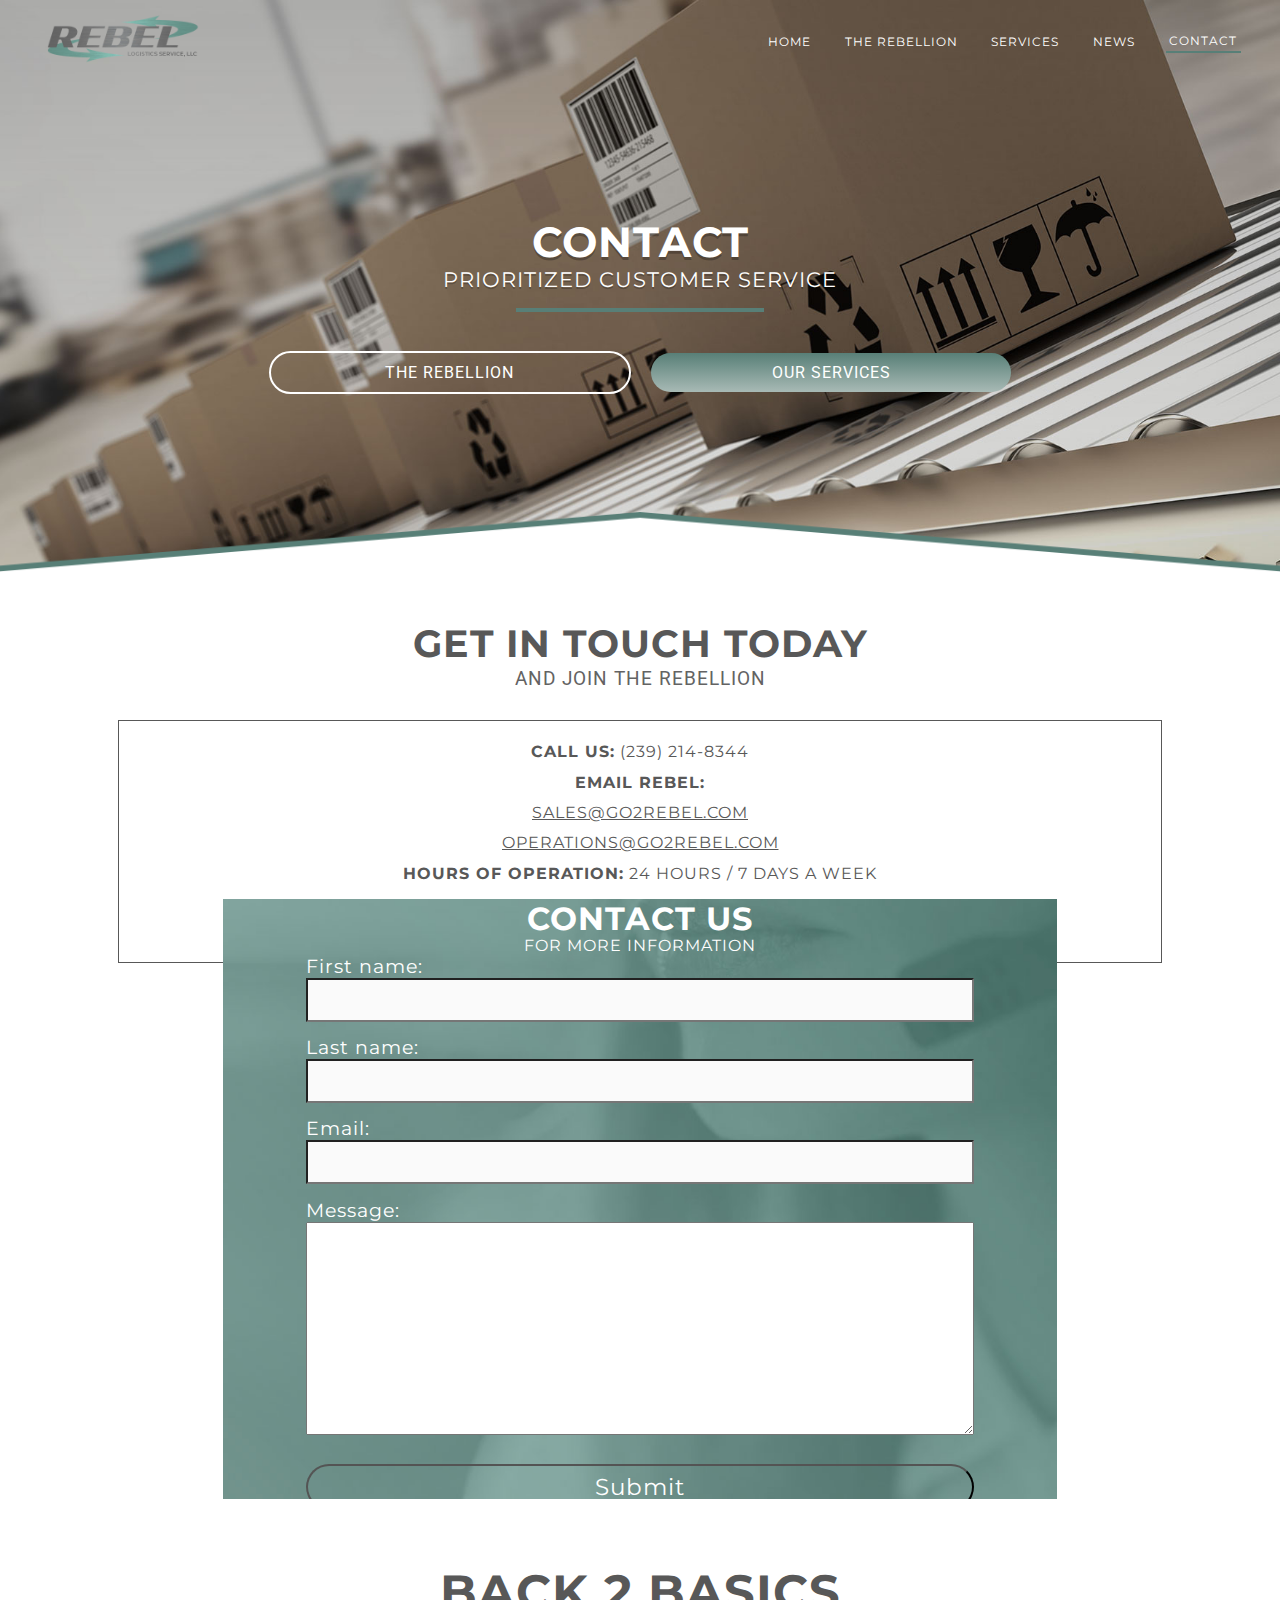
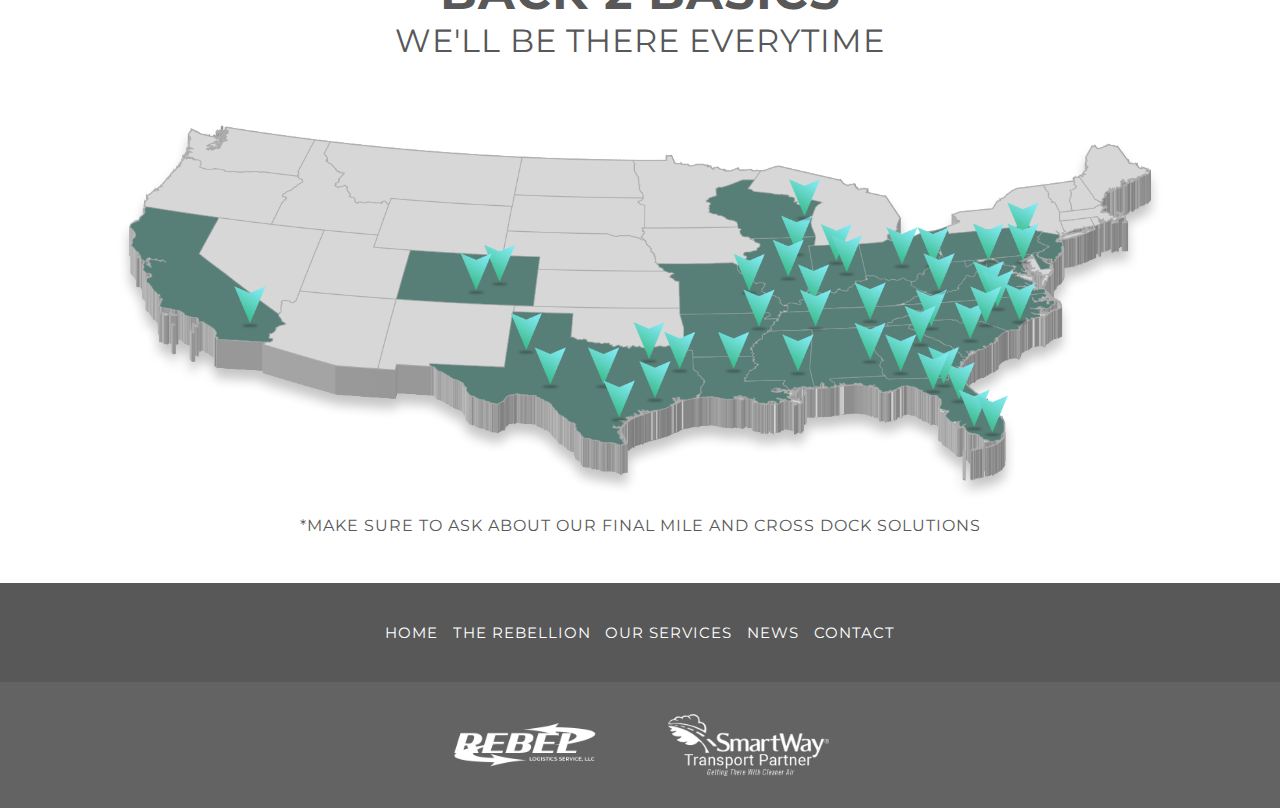
<file: contact.html>
<!DOCTYPE html>
<!--[if lt IE 7]>      <html class="no-js lt-ie9 lt-ie8 lt-ie7"> <![endif]-->
<!--[if IE 7]>         <html class="no-js lt-ie9 lt-ie8"> <![endif]-->
<!--[if IE 8]>         <html class="no-js lt-ie9"> <![endif]-->
<!--[if gt IE 8]><!-->
<html class="no-js">
<!--<![endif]-->

<head>
    <meta charset="utf-8">
    <meta http-equiv="X-UA-Compatible" content="IE=edge">
    <title>Rebel Logistics Service</title>
    <meta name="description" content="">
    <meta name="viewport" content="width=device-width, initial-scale=1">
    <link rel="stylesheet" type="text/css" href="./styles/contact/contact.css">
    <link href="https://fonts.googleapis.com/css?family=Montserrat|Roboto" rel="stylesheet">
    <link href="https://fonts.googleapis.com/css?family=Montserrat:900" rel="stylesheet">
    <link rel="icon" href="./images/index-images/Favicon.png">
</head>

<body>

    <!-- [if IE ]>
    <p class="browsehappy">You are using an <strong>outdated</strong> browser. Please <a href="#">upgrade your
            browser</a> to improve your experience.</p>
    <![endif] -->

    <header id="home" class="flex">

        <!--desktop nav-->
        <div class="icon-positioning flex">
            <a href="index.html"><img class="logo" src="./images/index-images/Logo.png" /></a>
            <span id="hamburger-icon">&#9776;</span>


            <nav class="desktop-nav flex">
                <ul class="flex">
                    <li><a href="index.html">Home</a></li>
                    <li class="flex"><a href="the-rebellion.html">The Rebellion</a></li>
                    <li><a href="services.html">Services</a></li>
                    <li><a href="news.html">News</a></li>
                    <li><a href="contact.html" class="active">Contact</a></li>
                </ul>
            </nav>
        </div>
        <!-- </div> -->
        <!--desktop nav end -->

        <div class="container">

            <div class="hero flex">
                <div class="header-text flex ">
                    <h1>Contact</h1>
                    <span>prioritized customer service</span>
                    <div class="green-line"></div>
                </div>
                <div class="call-to-action flex">
                    <a href="the-rebellion.html" class="button white-button">The Rebellion</a>
                    <a href="services.html" class="button green-button">Our Services</a>
                </div>
            </div>
        </div>
    </header>

    <!-- PHONE NAV -->

    <nav class="phone-nav" id="mobile-nav">
        <img class="nav-logo" src="./images/index-images/Logo-White.png" alt="rebel logo">
        <span id="close-icon">&#215;</span>
        <ul>
            <li class="list-item"><a class="active" href="index.html">Home</a></li>
            <li class="list-item"><a href="the-rebellion.html">The Rebellion</a></li>
            <li class="list-item"><a href="services.html">Our Services</a></li>
            <li class="list-item"><a href="news.html">News</a></li>
            <li class="list-item"><a href="contact.html">Contact</a></li>
        </ul>
    </nav>


    <!--Tri-Fold---------------------------------------------------------------------->
    <div class="triangle-img background-img-settings"></div>


    <!--------------MAIN SECTION----------------------------------------------------------->
    <main class="flex">
        <div class="container flex">

            <div id="main-section-header" class="main-section-header flex">
                <h1>Get in touch today </h1>
                <span>and join the rebellion</span>
            </div>

            <div class="contact-box">
                <div class="text-wrapper flex">
                    <span class="call-us-mobile"><b>Call Us:</b><a href="tel:239-214-8344"> (239) 214-8344</a></span>
                    <span class="call-us"><b>Call Us:</b> (239) 214-8344</span>
                    <span class="email-us"><b>Email Rebel:</b></span>
                    <a href="mailto:sales@go2rebel.com  ">sales@go2rebel.com</a>
                    <a href="mailto:operations@go2rebel.com">operations@go2rebel.com</a>
                    <span class="hours"><b>Hours of Operation:</b> 24 Hours / 7 Days a Week</span>
                </div>
            </div>


            <div class="contact-form flex background-img-settings">
                <!-- <div class="container flex"> -->
                <!-- <div id="contact" class="section1 flex"> -->
                <h1>Contact Us</h1>
                <span>for more information</span>
                <form action="contact-form.php" method="POST">
                    First name:<br>
                    <input class="first-name" type="text" name="first-name">
                    <br>
                    Last name:<br>
                    <input class="last-name" type="text" name="last-name">
                    <br>
                    Email:<br>
                    <input class="email" name="email" type="email">
                    <br>
                    Message:<br>
                    <!-- <input class="message" type="text"> -->
                    <textarea class="message" rows="4" cols="50" name="message" form="usrform"></textarea>
                    <br>
                    <br>
                    <input class="submit" name="submit" type="submit" value="Submit">
                </form>

                <!-- </div> -->
                <!-- </div> -->
            </div>
    </main>

    <!----map image---------------------------------------------------------------------------->
    <section class="map-section flex">
        <div class="container flex">
            <h1>Back 2 basics</h1>
            <span>we'll be there everytime</span>
            <img src="./images/contact/IMG-Map.png" alt="image of a map and rebels bases around the country">
        </div>

        <span>*Make sure to ask about our final mile and cross dock solutions</span>
    </section>

    <!--FOOTER------------------------------------------------------------>

    <footer class="flex">
        <nav class="flex">
            <ul>
                <li><a class="active" href="index.html">Home</a></li>
                <li class="flex"><a href="the-rebellion.html">The Rebellion</a></li>
                <li class="flex"><a href="services.html">Our Services</a></li>
                <li class="flex"><a href="news.html">News</a></li>
                <li><a href="contact.html">Contact</a></li>
            </ul>
        </nav>

        <div class="footer-logo flex">
            <a class="flex" href="index.html"><img src="./images/index-images/Logo-White.png" alt="rebel logo"></a>
            <a class="flex" href="https://www.epa.gov/smartway" target="_blank"><img
                    src="./images/index-images/Smartway Logo.png" alt="smartway logo"></a>
        </div>

    </footer>

    <div id="overlay"></div>


    <script src="./scripts/main.js" async defer></script>
</body>
</file>
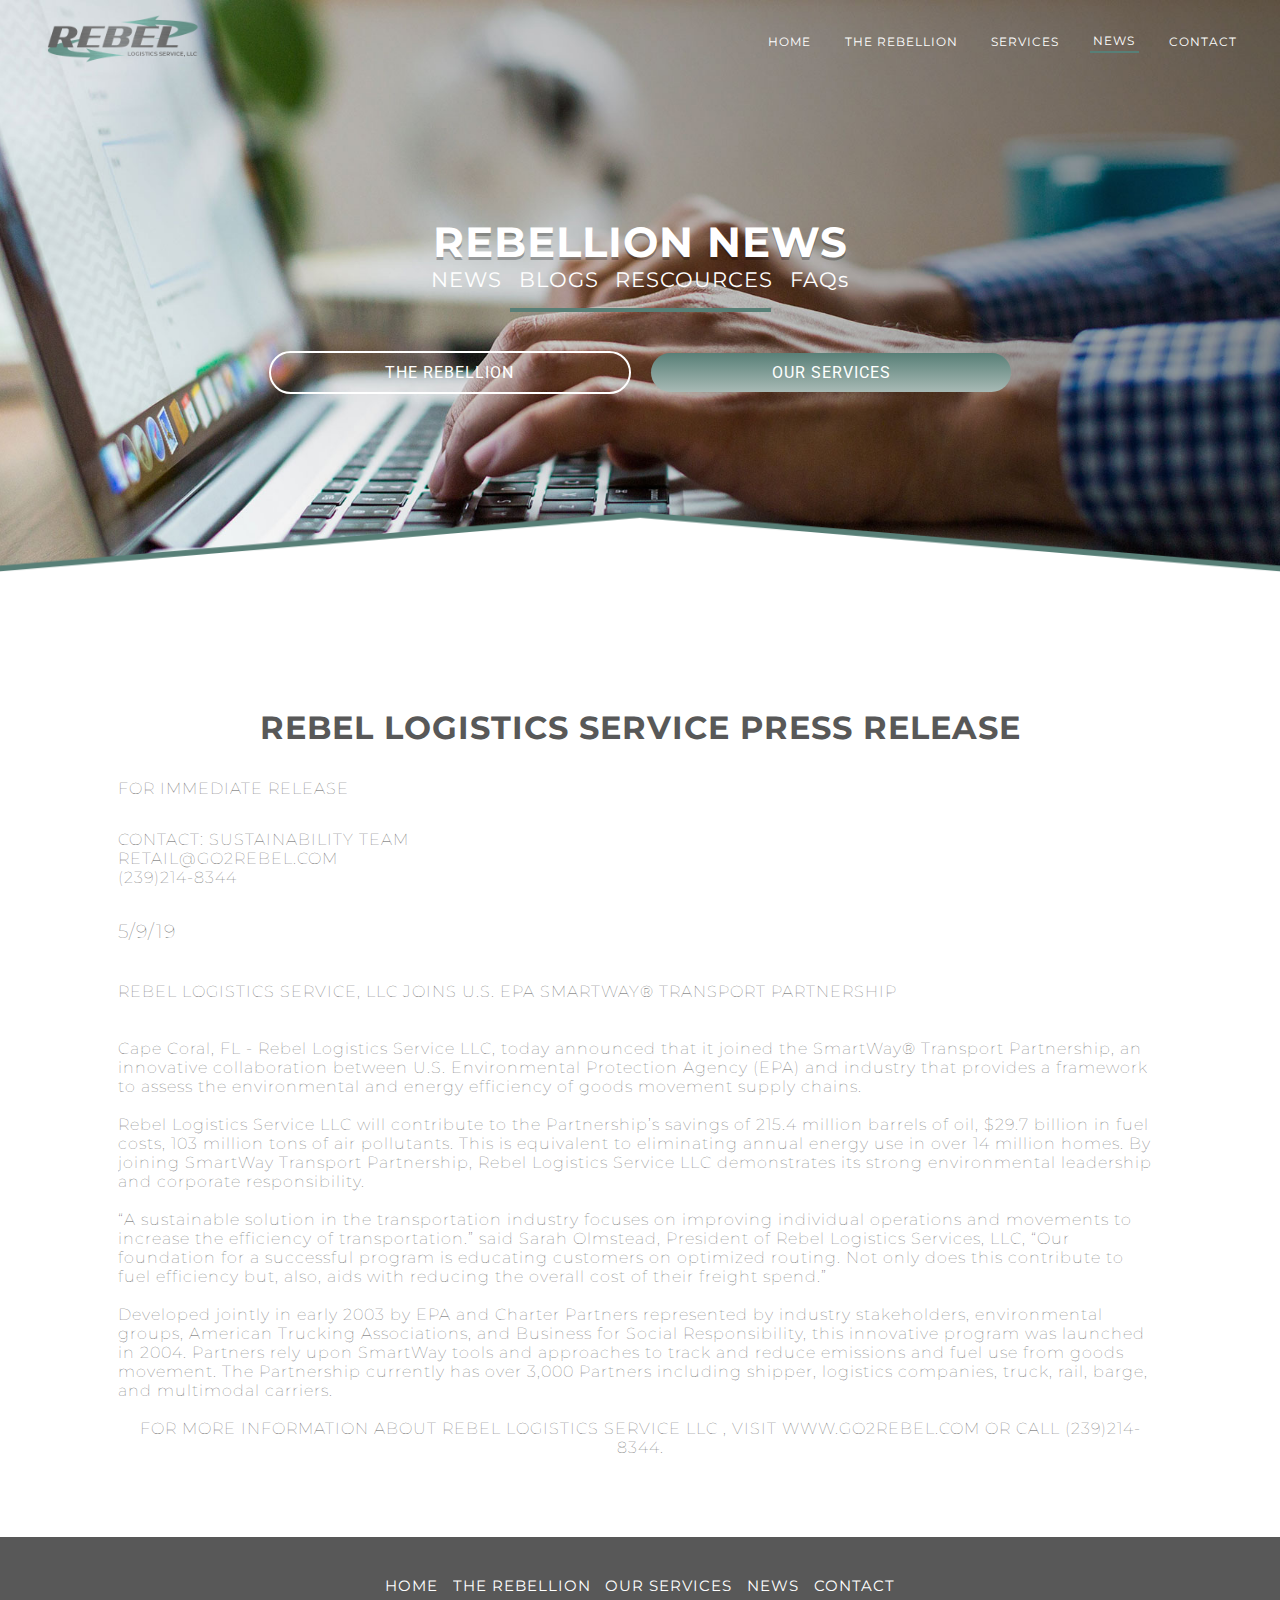
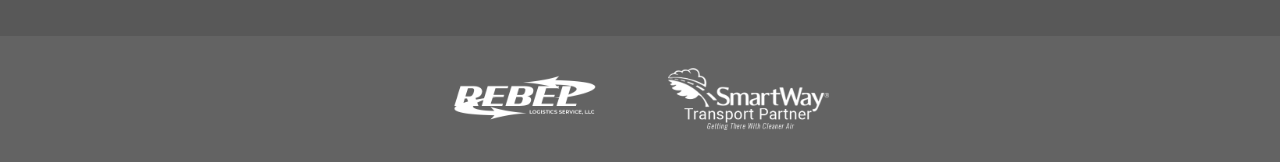
<file: news.html>
<!DOCTYPE html>
<!--[if lt IE 7]>      <html class="no-js lt-ie9 lt-ie8 lt-ie7"> <![endif]-->
<!--[if IE 7]>         <html class="no-js lt-ie9 lt-ie8"> <![endif]-->
<!--[if IE 8]>         <html class="no-js lt-ie9"> <![endif]-->
<!--[if gt IE 8]><!-->
<html class="no-js">
<!--<![endif]-->

<head>
    <meta charset="utf-8">
    <meta http-equiv="X-UA-Compatible" content="IE=edge">
    <title>Rebel Logistics Service</title>
    <meta name="description" content="">
    <meta name="viewport" content="width=device-width, initial-scale=1">
    <link rel="stylesheet" type="text/css" href="./styles/news/news.css">
    <link href="https://fonts.googleapis.com/css?family=Montserrat|Roboto" rel="stylesheet">
    <link href="https://fonts.googleapis.com/css?family=Montserrat:900" rel="stylesheet">
    <link rel="icon" href="./images/index-images/Favicon.png">
</head>

<body>
    <!-- [if IE ]>
    <p class="browsehappy">You are using an <strong>outdated</strong> browser. Please <a href="#">upgrade your
            browser</a> to improve your experience.</p>
    <![endif] -->
    <header id="home" class="flex">

        <!--desktop nav-->
        <div class="icon-positioning flex">
            <a href="index.html"><img class="logo" src="./images/index-images/Logo.png" /></a>
            <span id="hamburger-icon">&#9776;</span>


            <nav class="desktop-nav flex">
                <ul class="flex">
                    <li><a href="index.html">Home</a></li>
                    <li class="flex"><a href="the-rebellion.html">The Rebellion</a></li>
                    <li><a href="services.html">Services</a></li>
                    <li><a class="active" href="news.html">News</a></li>
                    <li><a href="contact.html">Contact</a></li>
                </ul>
            </nav>
        </div>
        <!-- </div> -->
        <!--desktop nav end -->

        <div class="container">

            <div class="hero flex">
                <div class="header-text flex ">
                    <h1>Rebellion news</h1>
                    <ul class="flex">
                        <li>NEWS</li>
                        <li>BLOGS</li>
                        <li>RESCOURCES</li>
                        <li>FAQs</li>
                    </ul>
                    <div class="green-line"></div>
                </div>
                <div class="call-to-action flex">
                    <a href="the-rebellion.html" class="button white-button">The Rebellion</a>
                    <a href="services.html" class="button green-button">Our Services</a>
                </div>
            </div>
        </div>
    </header>

    <!-- PHONE NAV -->

    <nav class="phone-nav" id="mobile-nav">
        <img class="nav-logo" src="./images/index-images/Logo-White.png" alt="rebel logo">
        <span id="close-icon">&#215;</span>
        <ul>
            <li class="list-item"><a class="active" href="index.html">Home</a></li>
            <li class="list-item"><a href="the-rebellion.html">The Rebellion</a></li>
            <li class="list-item"><a href="services.html">Our Services</a></li>
            <li class="list-item"><a href="news.html">News</a></li>
            <li class="list-item"><a href="contact.html">Contact</a></li>
        </ul>
    </nav>


    <!--Tri-Fold---------------------------------------------------------------------->
    <div class="triangle-img background-img-settings"></div>


    <main class="flex">
        <div class="container flex">
            <h1>Rebel logistics service PRESS RELEASE</h1>

            <div class="all-content flex">
                <span>for immediate release</span>


                <div class="contact-team flex">
                    <span>Contact: Sustainability Team</span>
                    <span>retail@go2rebel.com</span>
                    <span>(239)214-8344</span>
                </div>

                <span class="date">5/9/19</span>


                <div class="news-content flex">
                    <!-- <div class="container flex"> -->
                    <span>rebel logistics service, llc Joins U.S. EPA SmartWay® Transport Partnership</span>
                    <br>
                    <br>
                    <p>Cape Coral, FL - Rebel Logistics Service LLC, today announced that it joined the SmartWay®
                        Transport
                        Partnership, an innovative collaboration between U.S. Environmental Protection Agency (EPA) and
                        industry
                        that provides a framework to assess the environmental and energy efficiency of goods movement
                        supply
                        chains.
                        <br>
                        <br>
                        Rebel Logistics Service LLC will contribute to the Partnership’s savings of 215.4 million
                        barrels of
                        oil, $29.7 billion in fuel costs, 103 million tons of air pollutants. This is equivalent to
                        eliminating
                        annual energy use in over 14 million homes. By joining SmartWay Transport Partnership, Rebel
                        Logistics
                        Service LLC demonstrates its strong environmental leadership and corporate responsibility.
                        <br>
                        <br>
                        “A sustainable solution in the transportation industry focuses on improving individual
                        operations
                        and
                        movements to increase the efficiency of transportation.” said Sarah Olmstead, President of Rebel
                        Logistics Services, LLC, “Our foundation for a successful program is educating customers on
                        optimized
                        routing. Not only does this contribute to fuel efficiency but, also, aids with reducing the
                        overall
                        cost
                        of their freight spend.”
                        <br>
                        <br>
                        Developed jointly in early 2003 by EPA and Charter Partners represented by industry
                        stakeholders,
                        environmental groups, American Trucking Associations, and Business for Social Responsibility,
                        this
                        innovative program was launched in 2004. Partners rely upon SmartWay tools and approaches to
                        track
                        and
                        reduce emissions and fuel use from goods movement.
                        The Partnership currently has over 3,000 Partners including shipper, logistics companies, truck,
                        rail,
                        barge, and multimodal carriers.
                        <br>
                        <br>
                        <span class="more-info">For more information about Rebel Logistics Service LLC , visit
                            www.go2rebel.com or call
                            (239)214-8344.</span>
                    </p>
                </div>
            </div>
        </div>
    </main>

    <!-- ////////////////////FOOTER//////////////////////////////////////////////////////////////////////////// -->

    <footer class="flex">
        <nav class="flex">
            <ul>
                <li><a class="active" href="index.html">Home</a></li>
                <li class="flex"><a href="the-rebellion.html">The Rebellion</a></li>
                <li class="flex"><a href="services.html">Our Services</a></li>
                <li class="flex"><a href="news.html">News</a></li>
                <li><a href="contact.html">Contact</a></li>
            </ul>
        </nav>

        <div class="footer-logo flex">
            <a class="flex" href="index.html"><img src="./images/index-images/Logo-White.png" alt="rebel logo"></a>
            <a class="flex" href="https://www.epa.gov/smartway" target="_blank"><img
                    src="./images/index-images/Smartway Logo.png" alt="smartway logo"></a>
        </div>

    </footer>

    <div id="overlay"></div>


    <script src="./scripts/main.js" async defer></script>
</body>
</file>
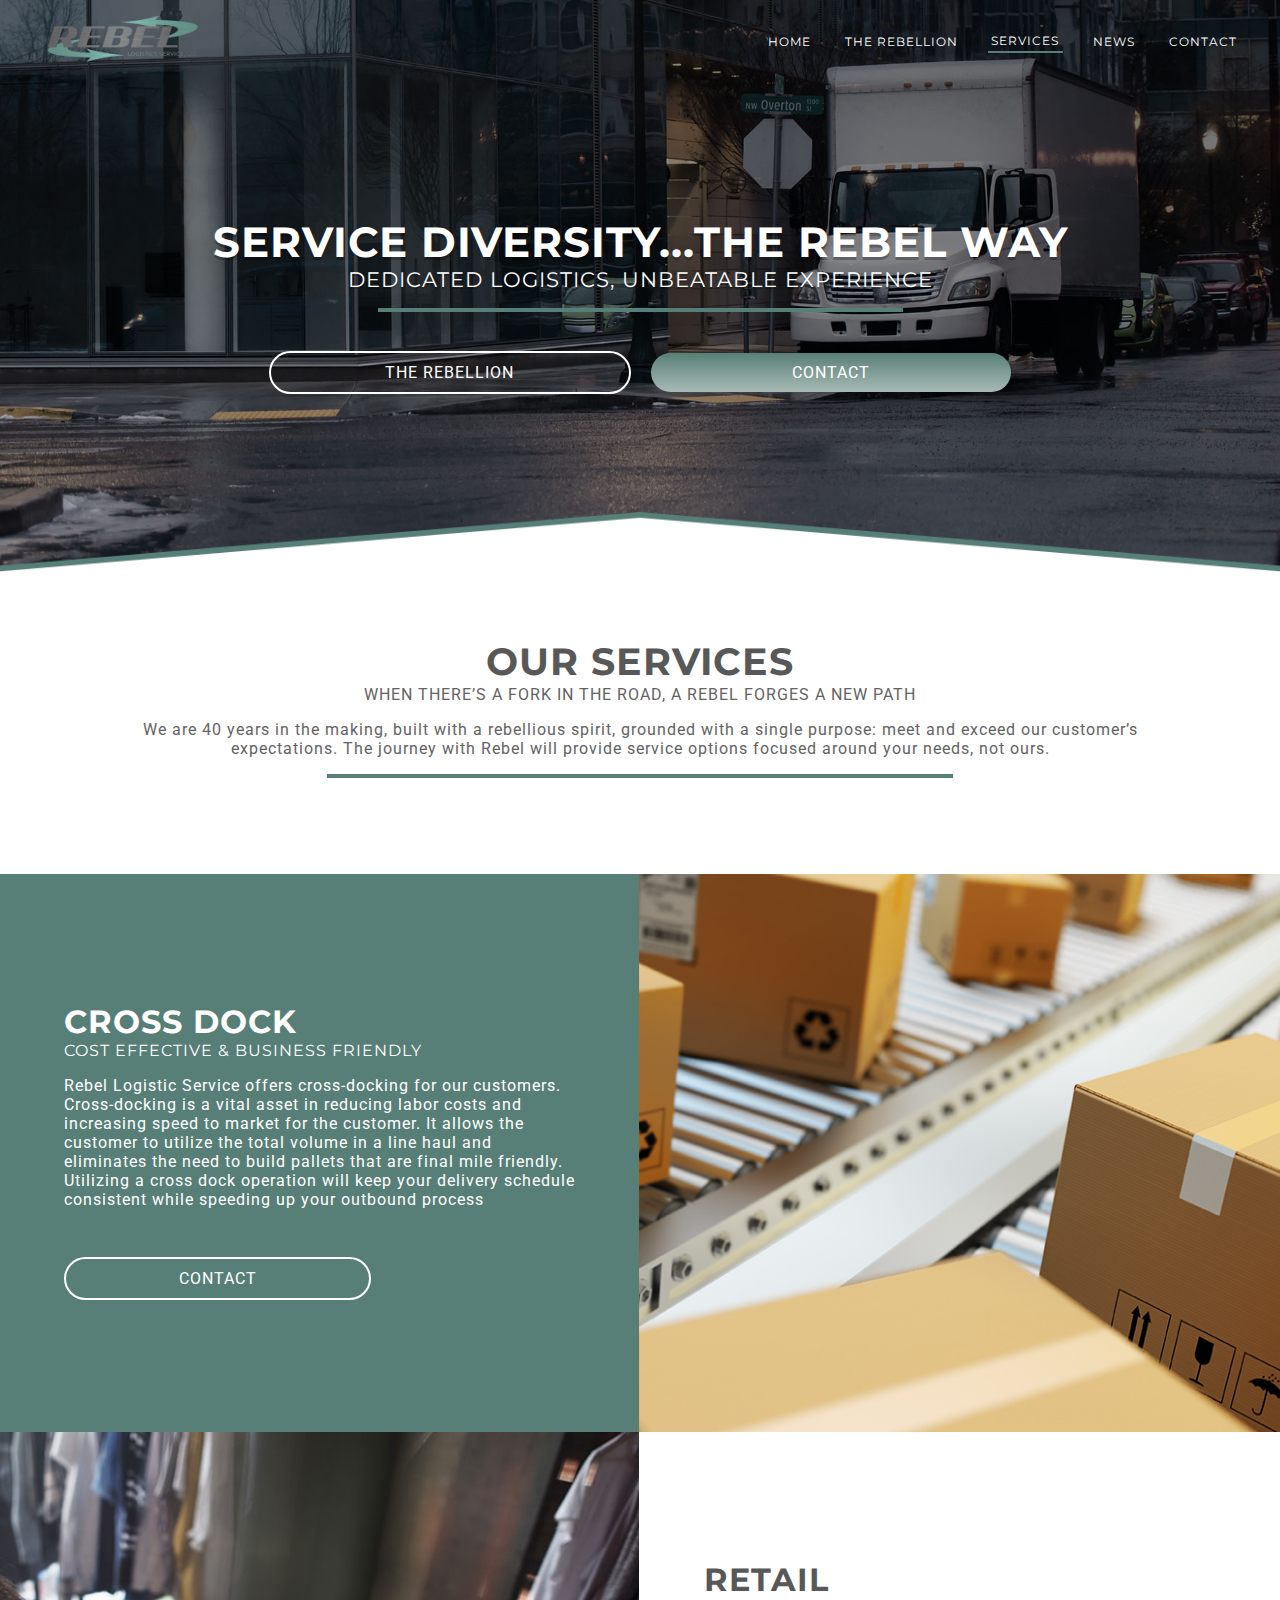
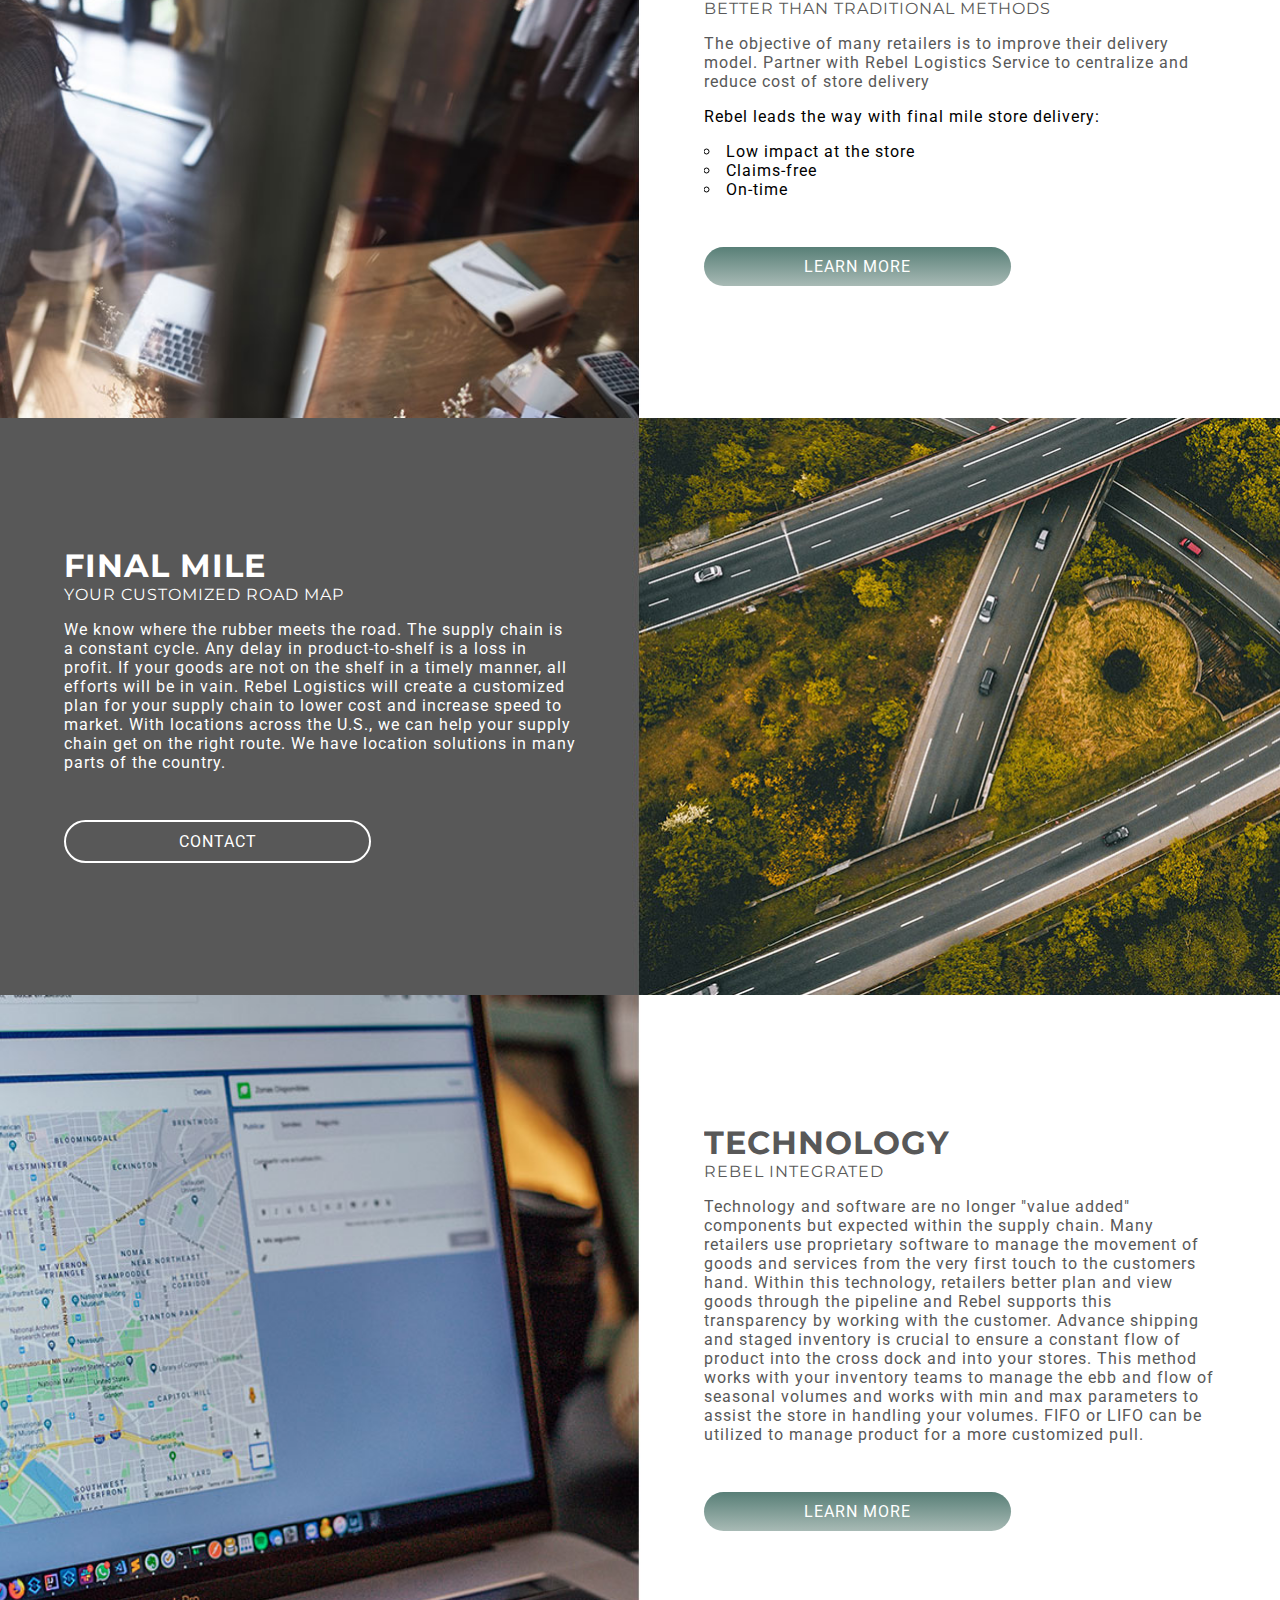
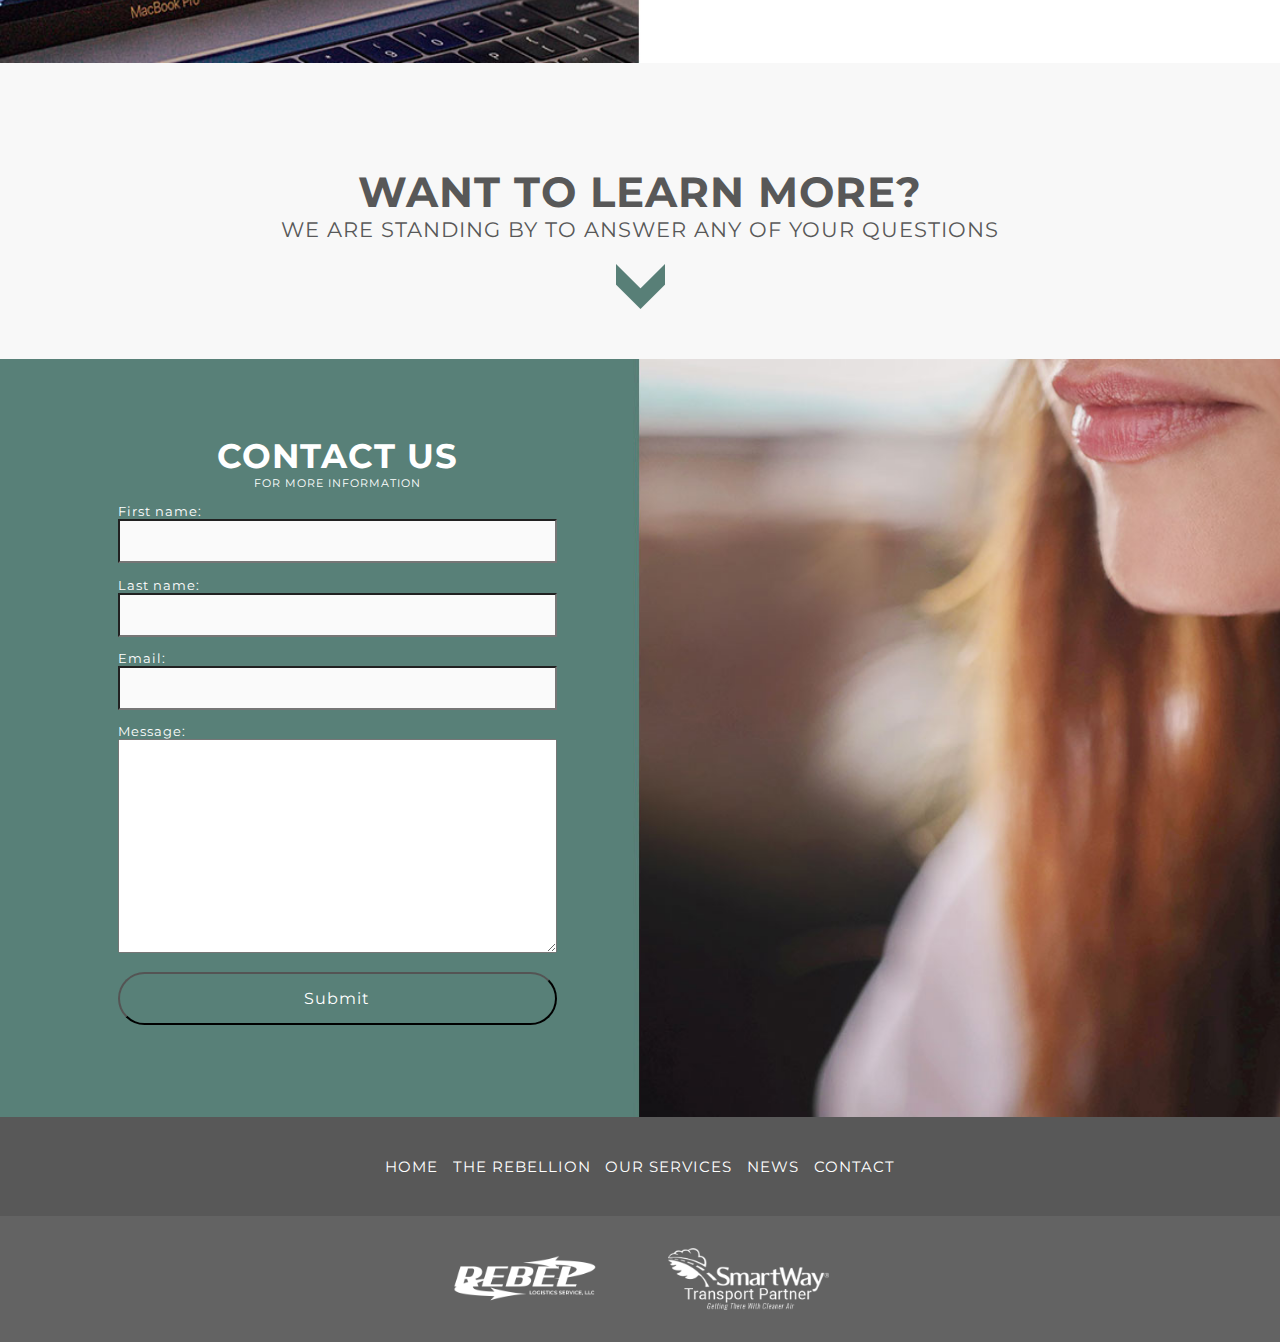
<file: services.html>
<!DOCTYPE html>
<!--[if lt IE 7]>      <html class="no-js lt-ie9 lt-ie8 lt-ie7"> <![endif]-->
<!--[if IE 7]>         <html class="no-js lt-ie9 lt-ie8"> <![endif]-->
<!--[if IE 8]>         <html class="no-js lt-ie9"> <![endif]-->
<!--[if gt IE 8]><!-->
<html class="no-js">
<!--<![endif]-->

<head>
    <meta charset="utf-8">
    <meta http-equiv="X-UA-Compatible" content="IE=edge">
    <title>Rebel Logistics Service</title>
    <meta name="viewport" content="width=device-width, initial-scale=1">
    <link rel="stylesheet" href="./styles/services-styles/services.css">
    <link href="https://fonts.googleapis.com/css?family=Montserrat|Roboto" rel="stylesheet">
    <link href="https://fonts.googleapis.com/css?family=Montserrat:900" rel="stylesheet">
    <link rel="icon" href="./images/index-images/Favicon.png">
</head>

<body>
    <!-- [if IE 7]>
    <p class="browsehappy">You are using an <strong>outdated</strong> browser. Please <a href="#">upgrade your
            browser</a> to improve your experience.</p>
    <![endif] -->
    <header id="home" class="flex">

        <!--desktop nav-->
        <!-- <div class="nav-gradient"> -->
        <div class="icon-positioning flex">
            <a href="index.html"><img class="logo" src="./images/index-images/Logo.png" /></a>
            <span id="hamburger-icon">&#9776;</span>


            <nav class="desktop-nav flex">
                <ul class="flex">
                    <li><a href="index.html">Home</a></li>
                    <li class="flex"><a href="the-rebellion.html">The Rebellion</a></li>
                    <li><a class="active" href="services.html">Services</a></li>
                    <li><a href="news.html">News</a></li>
                    <li><a href="contact.html">Contact</a></li>
                </ul>
            </nav>
        </div>
        <!-- </div> -->
        <!--desktop nav end -->

        <div class="container">

            <div class="hero flex">
                <div class="header-text flex ">
                    <h1>Service Diversity...the Rebel Way</h1>
                    <span>Dedicated Logistics, unbeatable experience</span>
                    <div class="green-line"></div>
                </div>
                <div class="call-to-action flex">
                    <a href="the-rebellion.html" class="button white-button">The Rebellion</a>
                    <a href="contact.html" class="button green-button">contact</a>
                </div>
            </div>
        </div>
    </header>

    <!-- PHONE NAV -->

    <nav class="phone-nav" id="mobile-nav">
        <img class="nav-logo" src="./images/index-images/Logo-White.png" alt="rebel logo">
        <span id="close-icon">&#215;</span>
        <ul>
            <li class="list-item"><a class="active" href="index.html">Home</a></li>
            <li class="list-item"><a href="the-rebellion.html">The Rebellion</a></li>
            <li class="list-item"><a href="services.html">Our Services</a></li>
            <li class="list-item"><a href="news.html">News</a></li>
            <li class="list-item"><a href="contact.html">Contact</a></li>
        </ul>
    </nav>


    <!--Tri-Fold---------------------------------------------------------------------->
    <div class="triangle-img background-img-settings"></div>

    <!--MAIN---------------------------------------------------------------------->
    <main class="flex">
        <div class="container flex">

            <div id="main-section-header flex" class="main-section-header flex">
                <h1>Our Services </h1>
                <span>When there’s a fork in the road, a Rebel forges a new path</span>
                <p> We are 40 years in the making, built with a
                    rebellious spirit, grounded with a single purpose: meet and exceed our customer’s expectations. The
                    journey with Rebel
                    will provide service options focused around your needs, not ours.</p>
                <div class="green-line"></div>
            </div>
        </div>

        <div class="blocks flex">
            <!-- /////////ROW 1/////////////////////////////////////////////////////////////////////////// -->
            <div class="row row1 background-img-settings">
                <div class="container">
                    <h1>cross dock</h1>
                    <span>cost effective & business friendly</span>
                    <p>Rebel Logistic Service offers cross-docking for our customers.
                        Cross-docking is a vital asset in reducing labor costs and increasing speed to market for the
                        customer. It allows the customer to utilize the total volume in a line haul and eliminates the
                        need to build pallets that are final mile friendly. Utilizing a cross dock operation will keep
                        your delivery schedule consistent while speeding up your outbound process
                    </p>
                    <a class="button white-button" href="./contact.html">Contact</a>
                </div>
            </div>



            <!-- /////////ROW 2/////////////////////////////////////////////////////////////////////////// -->

            <div class="row row2 background-img-settings">
                <div class="container">
                    <h1>retail</h1>
                    <span>better than traditional methods</span>
                    <p>The objective of many retailers is to improve their delivery
                        model.
                        Partner with Rebel Logistics Service
                        to
                        centralize and reduce cost of store delivery
                    </p>
                    <div class="retail-list flex">
                        <p>Rebel leads the way with final mile store delivery:</p>
                        <ul class="flex">
                            <li>Low impact at the store</li>
                            <li>Claims-free</li>
                            <li>On-time</li>
                        </ul>
                    </div>
                    <a class="button green-button" href="the-rebellion.html">Learn More</a>
                </div>
            </div>

            <!-- /////////ROW 3/////////////////////////////////////////////////////////////////////////// -->
            <div class="row row3 background-img-settings">
                <div class="container">
                    <h1>final mile</h1>
                    <span>your customized road map</span>
                    <p>We know where the rubber meets the road. The supply chain is a constant cycle. Any delay in
                        product-to-shelf is a loss in profit. If your goods are not on the shelf in a timely manner, all
                        efforts will be in
                        vain. Rebel Logistics will create a customized plan for your
                        supply chain to
                        lower cost and increase speed to market. With locations across the U.S., we can help your supply
                        chain get on the right route. We have location solutions in many
                        parts of
                        the country.
                    </p>
                    <a class="button white-button" href="./contact.html">Contact</a>
                </div>
            </div>



            <!-- /////////ROW 4/////////////////////////////////////////////////////////////////////////// -->
            <div class="row row4 background-img-settings">
                <div class="container">
                    <h1>Technology</h1>
                    <span>Rebel Integrated</span>
                    <p>Technology and software are no longer "value added" components but expected
                        within the supply
                        chain. Many retailers use proprietary software to manage the movement of goods
                        and services
                        from the very first touch to the customers hand. Within this technology,
                        retailers better
                        plan and view goods through the pipeline and Rebel supports this transparency by
                        working
                        with the customer.
                        Advance shipping and staged inventory is crucial to ensure a constant flow of
                        product into
                        the cross dock and into your stores. This method works with your inventory teams
                        to manage
                        the ebb and flow of seasonal volumes and works with min and max parameters to
                        assist the
                        store in handling your volumes. FIFO or LIFO can be utilized to manage product
                        for a more
                        customized pull.
                    </p>
                    <a class="button green-button" href="./the-rebellion.html">Learn More</a>
                </div>
            </div>

        </div>
        <!--container-->
    </main>

    <section class="flex">
        <div class="container">
            <h1>Want to learn more?</h1>
            <span>we are standing by to answer any of your questions</span>
        </div>
        <div class="arrow background-img-settings"></div>

    </section>

    <!--FORM--------------------------------------------------------------------------------->
    <div class="form-section flex background-img-settings">
        <div class="container">
            <div id="contact" class="section1 flex">
                <h1>Contact Us</h1>
                <span>for more information</span>
                <form action="contact-form.php" method="POST">
                    First name:<br>
                    <input class="first-name" type="text" name="first-name">
                    <br>
                    Last name:<br>
                    <input class="last-name" type="text" name="last-name">
                    <br>
                    Email:<br>
                    <input class="email" name="email" type="email">
                    <br>
                    Message:<br>
                    <!-- <input class="message" type="text"> -->
                    <textarea class="message" rows="4" cols="50" name="message" form="usrform"></textarea>
                    <br>
                    <br>
                    <input class="submit" name="submit" type="submit" value="Submit">
                </form>
            </div>
        </div>
    </div>


    <!--FOOTER------------------------------------------------------------>

    <footer class="flex">
        <nav class="flex">
            <ul>
                <li><a class="active" href="index.html">Home</a></li>
                <li class="flex"><a href="the-rebellion.html">The Rebellion</a></li>
                <li class="flex"><a href="services.html">Our Services</a></li>
                <li class="flex"><a href="news.html">News</a></li>
                <li><a href="contact.html">Contact</a></li>
            </ul>
        </nav>

        <div class="footer-logo flex">
            <a class="flex" href="index.html"><img src="./images/index-images/Logo-White.png" alt="rebel logo"></a>
            <a class="flex" href="https://www.epa.gov/smartway" target="_blank"><img
                    src="./images/index-images/Smartway Logo.png" alt="smartway logo"></a>
        </div>

    </footer>

    <div id="overlay"></div>

    <script src="./scripts/main.js" async defer></script>
</body>

</html>




<!-- /////////ROW 4/////////////////////////////////////////////////////////////////////////// -->
<!-- <div class="row row4 text-right-box">
                <div class="block-1 row-img tech-img"></div>
                <div class="block-2 flex">
                    <div class="container">
                        <h1>Technology</h1>
                        <span>Rebel Integrated</span>
                        <p>Technology and software are no longer "value added" components but expected within the supply
                            chain. Many retailers use proprietary software to manage the movement of goods and services
                            from the very first touch to the customers hand. Within this technology, retailers better
                            plan and view goods through the pipeline and Rebel supports this transparency by working
                            with the customer.
                            Advance shipping and staged inventory is crucial to ensure a constant flow of product into
                            the cross dock and into your stores. This method works with your inventory teams to manage
                            the ebb and flow of seasonal volumes and works with min and max parameters to assist the
                            store in handling your volumes. FIFO or LIFO can be utilized to manage product for a more
                            customized pull.
                        </p>
                    </div> -->
<!-- ======= -->
<!-- </div> -->
</file>
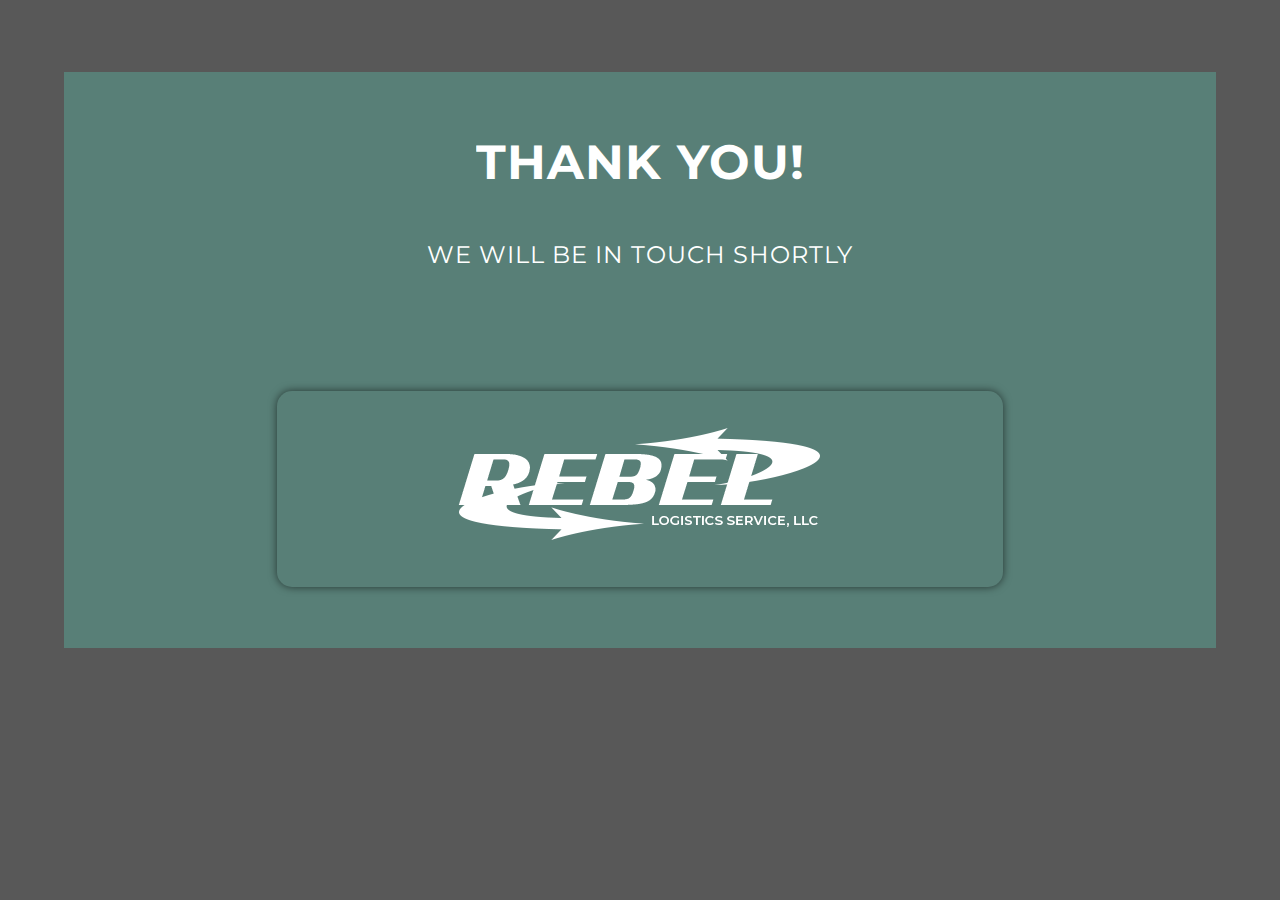
<file: thankyou.html>
<!DOCTYPE html>
<!--[if lt IE 7]>      <html class="no-js lt-ie9 lt-ie8 lt-ie7"> <![endif]-->
<!--[if IE 7]>         <html class="no-js lt-ie9 lt-ie8"> <![endif]-->
<!--[if IE 8]>         <html class="no-js lt-ie9"> <![endif]-->
<!--[if gt IE 8]><!-->
<html class="no-js">
<!--<![endif]-->

<head>
    <meta charset="utf-8">
    <meta http-equiv="X-UA-Compatible" content="IE=edge">
    <title>Thank You!</title>
    <meta name="description" content="">
    <meta name="viewport" content="width=device-width, initial-scale=1">
    <link rel="stylesheet" href="./styles/thankYou/thankYou.css">
    <link href="https://fonts.googleapis.com/css?family=Montserrat|Roboto" rel="stylesheet">
    <link href="https://fonts.googleapis.com/css?family=Montserrat:900" rel="stylesheet">
    <link rel="icon" href="./images/index-images/Favicon.png">
</head>

<body class="flex">
    <!-- [if IE ]>
    <p class="browsehappy">You are using an <strong>outdated</strong> browser. Please <a href="#">upgrade your
            browser</a> to improve your experience.</p>
    <![endif] -->

    <div class="box flex">
        <h1>Thank You!</h1>
        <span>We Will Be In Touch Shortly</span>
        <a href="index.html"><img src="./images/index-images/Logo-White.png" alt="rebel-logo"></a>
    </div>

</body>

</html>
</file>
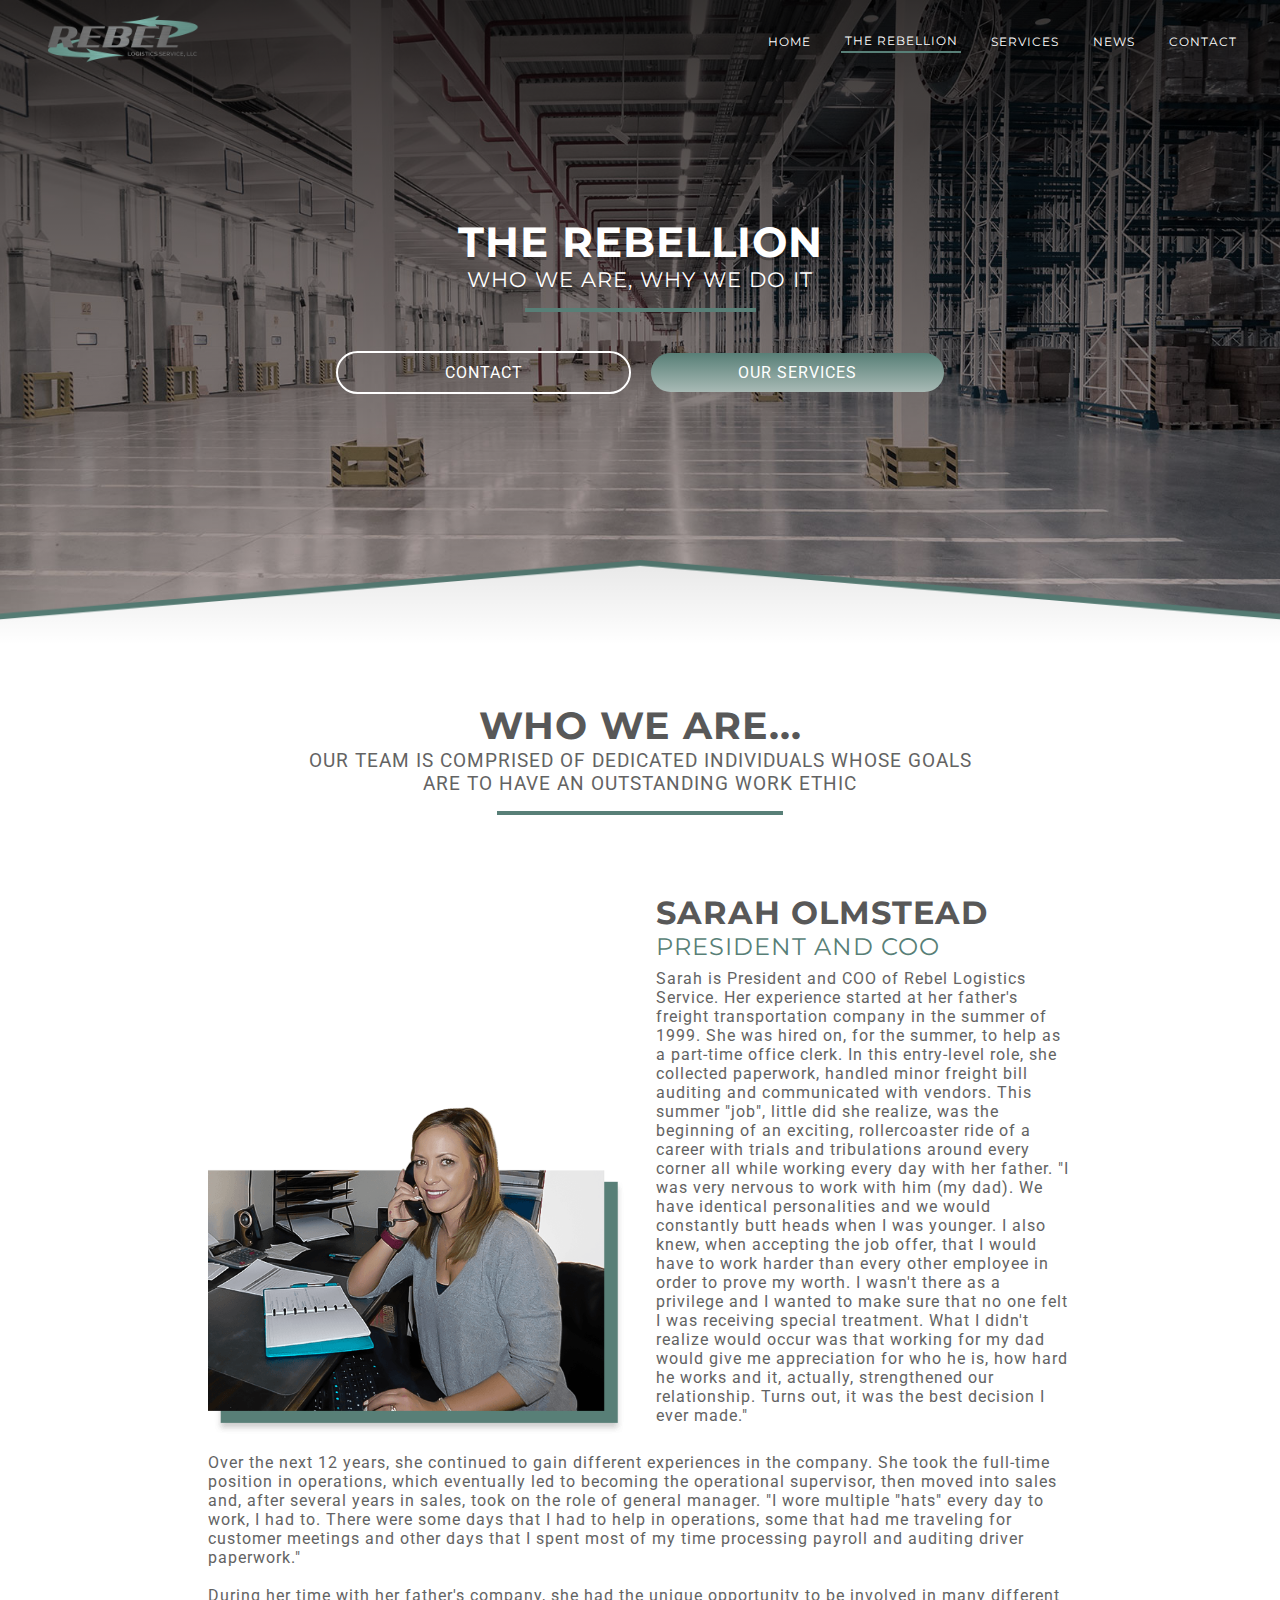
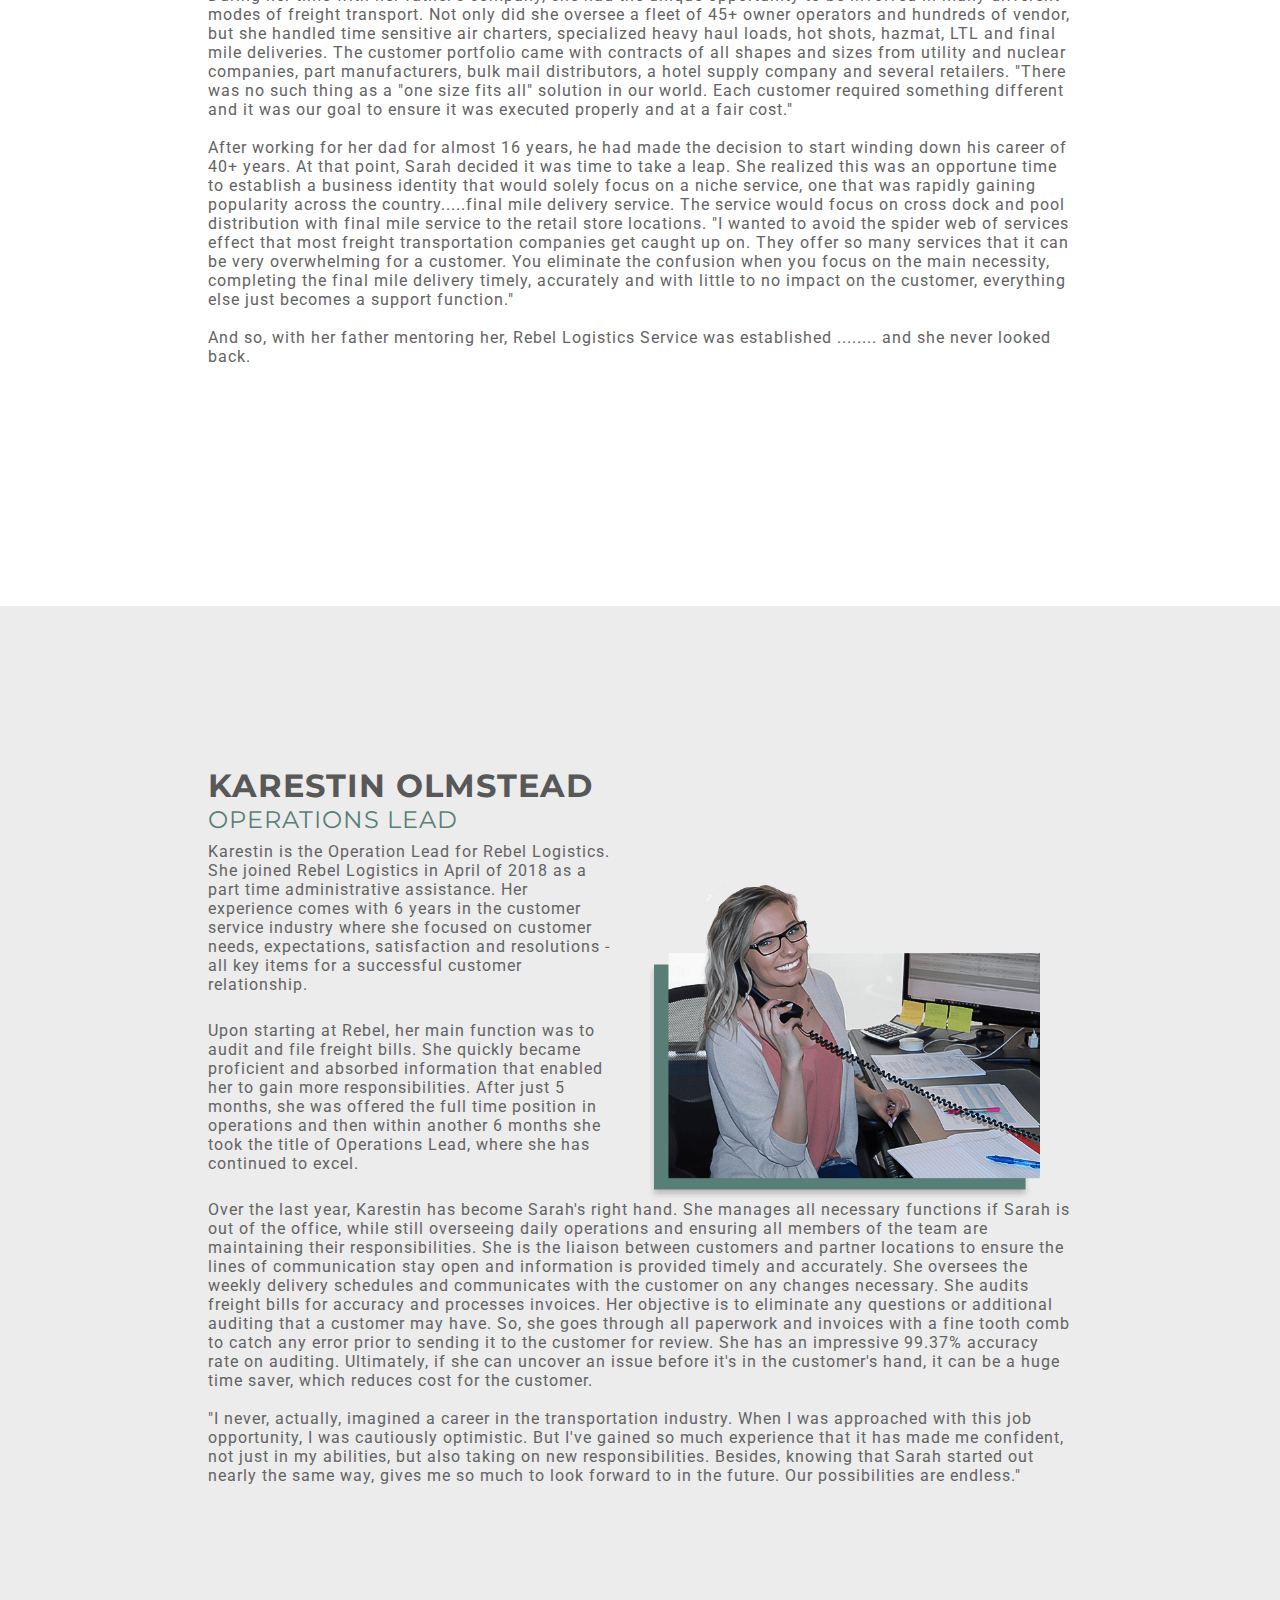
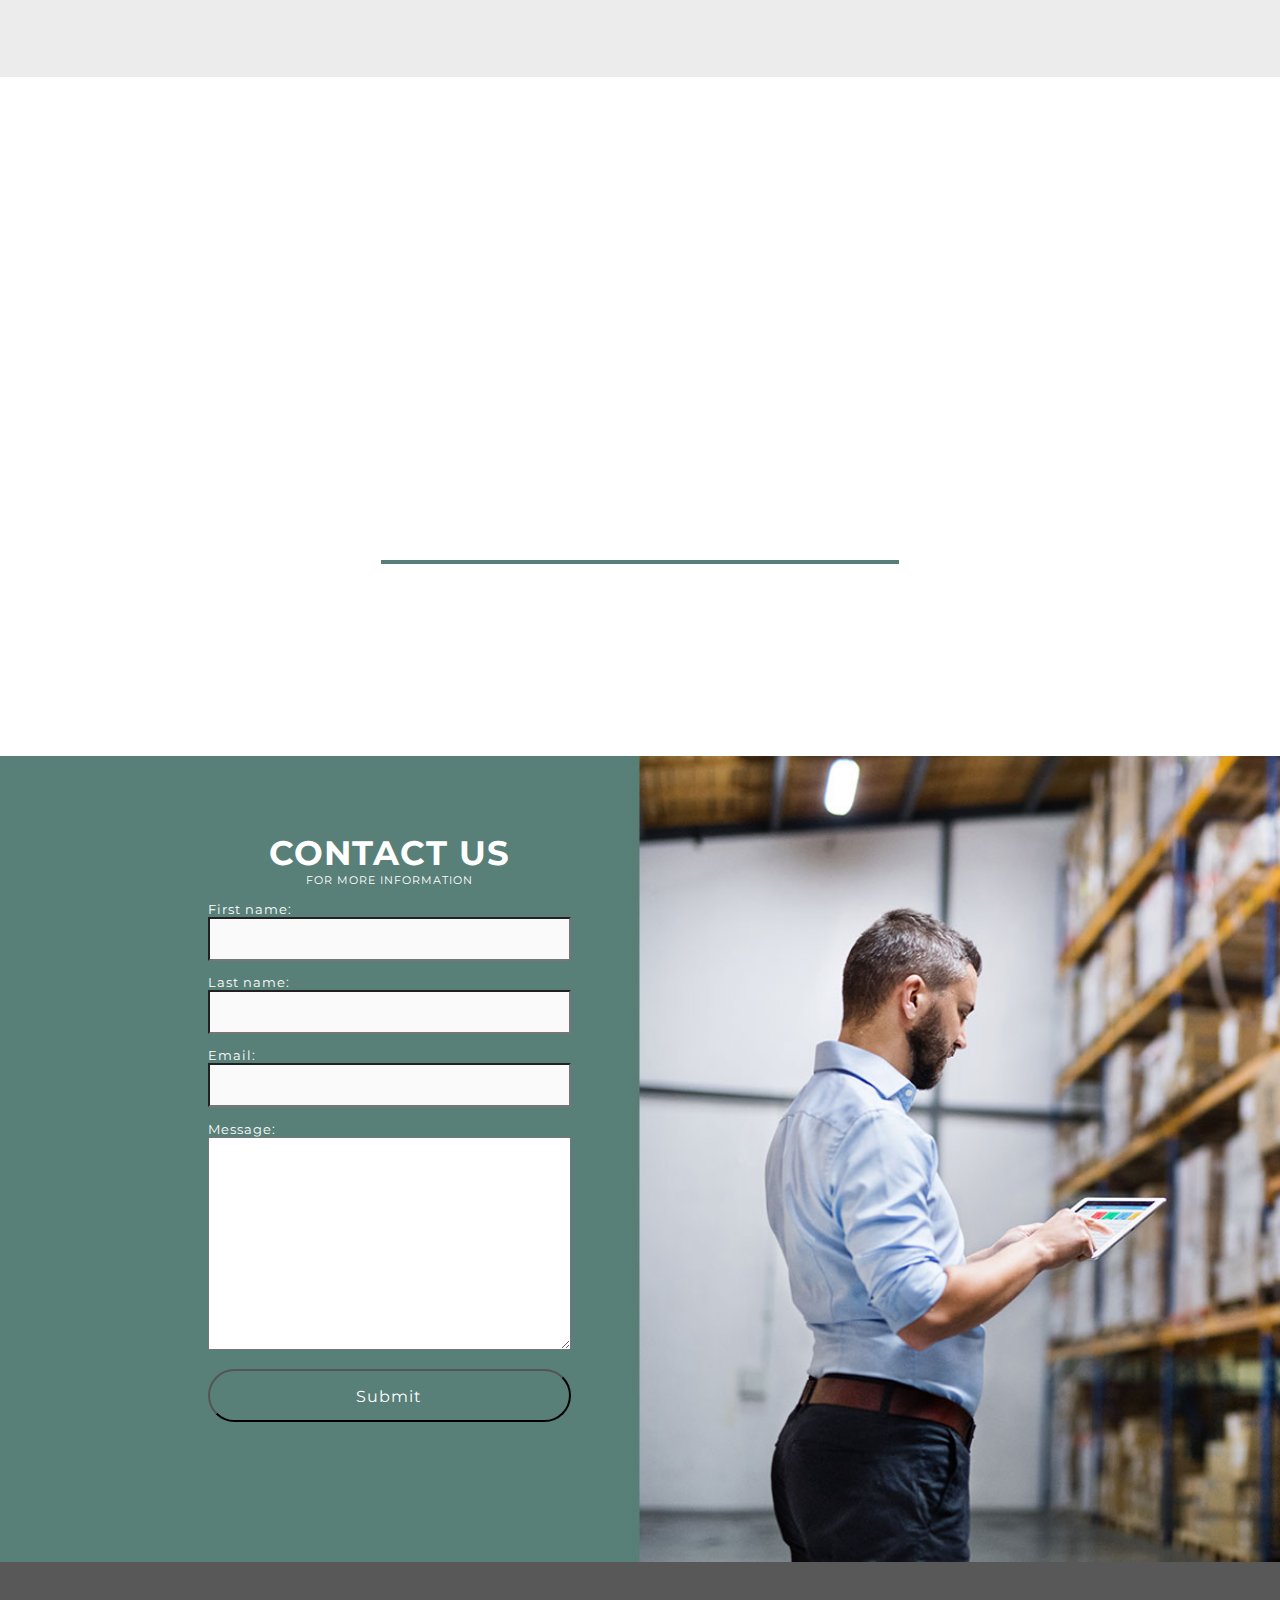
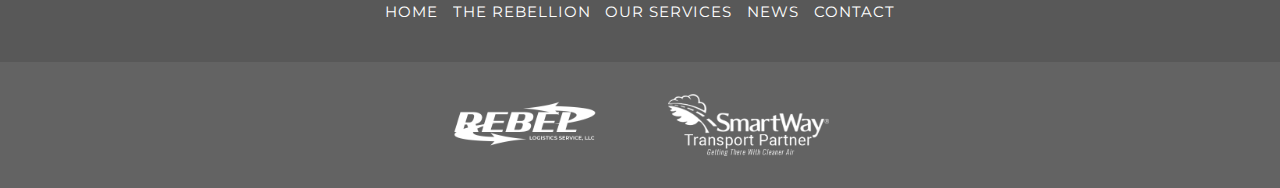
<file: the-rebellion.html>
<!DOCTYPE html>
<!--[if lt IE 7]>      <html class="no-js lt-ie9 lt-ie8 lt-ie7"> <![endif]-->
<!--[if IE 7]>         <html class="no-js lt-ie9 lt-ie8"> <![endif]-->
<!--[if IE 8]>         <html class="no-js lt-ie9"> <![endif]-->
<!--[if gt IE 8]><!-->
<html class="no-js">
<!--<![endif]-->

<head>
    <meta charset="utf-8">
    <meta http-equiv="X-UA-Compatible" content="IE=edge">
    <title>The Rebellion</title>
    <meta name="description" content="">
    <meta name="viewport" content="width=device-width, initial-scale=1">
    <!-- <link rel="stylesheet" type="text/css" href="./styles/main.css"> -->
    <link rel="stylesheet" href="./styles/the-rebellion-styles/the-rebellion.css">
    <link href="https://fonts.googleapis.com/css?family=Montserrat|Roboto" rel="stylesheet">
    <link href="https://fonts.googleapis.com/css?family=Montserrat:900" rel="stylesheet">
    <link rel="icon" href="./images/index-images/Favicon.png">
</head>

<body>
    <!--[if lt IE 7]>
            <p class="browsehappy">You are using an <strong>outdated</strong> browser. Please <a href="#">upgrade your browser</a> to improve your experience.</p>
        <![endif]-->


    <!----------------------------------HEADER------------------------------>


    <header id="home" class="background-img-settings flex">
        <div class="overlay-gradient flex">
            <div class=" icon-positioning flex">
                <a href="index.html"><img class="logo" src="./images/index-images/Logo.png" /></a>
                <span id="hamburger-icon">&#9776;</span>


                <nav class="desktop-nav flex">
                    <ul class="flex">
                        <li><a href="index.html">Home</a></li>
                        <li class="flex"><a class="active" href="the-rebellion.html">The Rebellion</a></li>
                        <li><a href="services.html">Services</a></li>
                        <li><a href="news.html">News</a></li>
                        <li><a href="contact.html">Contact</a></li>
                    </ul>
                </nav>
            </div>
            <!-- </div> -->
            <!--desktop nav end -->

            <div class="container">
                <div class="hero flex">
                    <div class="header-text flex ">
                        <h1>The Rebellion</h1>
                        <span>Who we are, why we do it</span>
                        <div class="green-line"></div>
                    </div>
                    <div class="call-to-action flex">
                        <a href="contact.html" class="button white-button">Contact</a>
                        <a href="services.html" class="button green-button">Our Services</a>
                    </div>
                </div>
            </div>
        </div>
    </header>

    <!-- PHONE NAV -->

    <nav class="phone-nav" id="mobile-nav">
        <img class="nav-logo" src="./images/index-images/Logo-White.png" alt="rebel logo">
        <span id="close-icon">&#215;</span>
        <ul>
            <li class="list-item"><a class="active" href="index.html">Home</a></li>
            <li class="list-item"><a href="the-rebellion.html">The Rebellion</a></li>
            <li class="list-item"><a href="services.html">Our Services</a></li>
            <li class="list-item"><a href="news.html">News</a></li>
            <li class="list-item"><a href="contact.html">Contact</a></li>
        </ul>
    </nav>


    <!--Tri-Fold---------------------------------------------------------------------->
    <div class="triangle-img background-img-settings"></div>

    <!---MAIN SECTION--------------->


    <main class="flex">
        <div class="container flex">

            <div id="main-section-header" class="main-section-header flex">
                <h1>Who we are... </h1>
                <span>our team is comprised of dedicated individuals Whose goals are to have an outstanding work
                    ethic</span>
                <div class="green-line"></div>
            </div>


            <!--SARAH SECTION----------------------------------------------------------------------------------------------------------------------------->
            <!-------------------------------------------------------------------------------------------------------------------------------------------->
            <!-------------------------------------------------------------------------------------------------------------------------------------------->
            <!-------------------------------------------------------------------------------------------------------------------------------------------->
            <!-------------------------------------------------------------------------------------------------------------------------------------------->
            <!-------------------------------------------------------------------------------------------------------------------------------------------->
            <!-------------------------------------------------------------------------------------------------------------------------------------------->
            <!-------------------------------------------------------------------------------------------------------------------------------------------->
            <div class="bio-section sarah">
                <div class="bio-top flex">


                    <img src="./images/the-rebellion-images/Sarah.png" alt="sarah olmstead working the phones" />

                    <div class="top-content">
                        <h2>SARAH OLMSTEAD</h2>
                        <span>president and coo</span>
                        <p>Sarah is President and COO of Rebel Logistics Service. Her experience started at her father's
                            freight
                            transportation company in the summer of 1999. She was hired on, for the summer, to help as a
                            part-time office clerk. In this entry-level role, she collected paperwork, handled minor
                            freight
                            bill auditing and communicated with vendors. This summer "job", little did she realize, was
                            the
                            beginning of an exciting, rollercoaster ride of a career with trials and tribulations around
                            every
                            corner all while working every day with her father. "I was very nervous to work with him (my
                            dad).
                            We have identical personalities and we would constantly butt heads when I was younger. I
                            also
                            knew,
                            when accepting the job offer, that I would have to work harder than every other employee in
                            order to
                            prove my worth. I wasn't there as a privilege and I wanted to make sure that no one felt I
                            was
                            receiving special treatment. What I didn't realize would occur was that working for my dad
                            would
                            give me appreciation for who he is, how hard he works and it, actually, strengthened our
                            relationship. Turns out, it was the best decision I ever made."
                        </p>
                    </div>
                </div>

                <div class="bio-bottom">
                    <br>
                    <p>Over the next 12 years, she continued to gain different experiences in the company. She took the
                        full-time position in operations, which eventually led to becoming the operational supervisor,
                        then
                        moved into sales and, after several years in sales, took on the role of general manager. "I wore
                        multiple "hats" every day to work, I had to. There were some days that I had to help in
                        operations,
                        some that had me traveling for customer meetings and other days that I spent most of my time
                        processing payroll and auditing driver paperwork."
                    </p>
                    <br>
                    <p>During her time with her father's company, she had the unique opportunity to be involved in many
                        different modes of freight transport. Not only did she oversee a fleet of 45+ owner operators
                        and
                        hundreds of vendor, but she handled time sensitive air charters, specialized heavy haul loads,
                        hot
                        shots, hazmat, LTL and final mile deliveries. The customer portfolio came with contracts of all
                        shapes and sizes from utility and nuclear companies, part manufacturers, bulk mail distributors,
                        a
                        hotel supply company and several retailers. "There was no such thing as a "one size fits all"
                        solution in our world. Each customer required something different and it was our goal to ensure
                        it
                        was executed properly and at a fair cost."
                    </p>
                    <br>
                    <p>After working for her dad for almost 16 years, he had made the decision to start winding down his
                        career
                        of 40+ years. At that point, Sarah decided it was time to take a leap. She realized this was an
                        opportune time to establish a business identity that would solely focus on a niche service, one
                        that
                        was
                        rapidly gaining popularity across the country.....final mile delivery service. The service would
                        focus
                        on cross dock and pool distribution with final mile service to the retail store locations. "I
                        wanted
                        to
                        avoid the spider web of services effect that most freight transportation companies get caught up
                        on.
                        They offer so many services that it can be very overwhelming for a customer. You eliminate the
                        confusion
                        when you focus on the main necessity, completing the final mile delivery timely, accurately and
                        with
                        little to no impact on the customer, everything else just becomes a support function."
                    </p>
                    <br>
                    <p>And so, with her father mentoring her, Rebel Logistics Service was established ........ and she
                        never
                        looked back.
                    </p>
                </div>
            </div>
        </div>



        <!--KARE SECTION----------------------------------------------------------------------------------------------------------------------------->
        <!-------------------------------------------------------------------------------------------------------------------------------------------->
        <!-------------------------------------------------------------------------------------------------------------------------------------------->
        <!-------------------------------------------------------------------------------------------------------------------------------------------->
        <!-------------------------------------------------------------------------------------------------------------------------------------------->
        <!-------------------------------------------------------------------------------------------------------------------------------------------->
        <!-------------------------------------------------------------------------------------------------------------------------------------------->
        <!-------------------------------------------------------------------------------------------------------------------------------------------->

        <div class="bio-section flex kare-container">
            <div class="container">

                <div class="bio-top flex">
                    <img src="./images/the-rebellion-images/Kare.png" alt="Karestin olmstead working the phones">

                    <div class="top-content">
                        <h2>KARESTIN OLMSTEAD</h2>
                        <span>operations lead</span>
                        <p>Karestin is the Operation Lead for Rebel Logistics. She joined Rebel Logistics in April of
                            2018 as a part time administrative assistance. Her experience comes with 6 years in the
                            customer service industry where she focused on customer needs, expectations, satisfaction
                            and resolutions - all key items for a successful customer relationship.
                        </p>
                        <br>
                        <p>Upon starting at Rebel, her main function was to audit and file freight bills. She quickly
                            became
                            proficient and absorbed information that enabled her to gain more responsibilities. After
                            just 5
                            months, she was offered the full time position in operations and then within another 6
                            months
                            she took the title of Operations Lead, where she has continued to excel.
                        </p>
                        <br>
                    </div>
                </div>

                <div class="bio-bottom">

                    <p>Over the last year, Karestin has become Sarah's right hand. She manages all necessary functions
                        if Sarah is out of the office, while still overseeing daily operations and ensuring all members
                        of the team are maintaining their responsibilities. She is the liaison between customers and
                        partner locations to ensure the lines of communication stay open and information is provided
                        timely and accurately. She oversees the weekly delivery schedules and communicates with the
                        customer on any changes necessary. She audits freight bills for accuracy and processes invoices.
                        Her objective is to eliminate any questions or additional auditing that a customer may have. So,
                        she goes through all paperwork and invoices with a fine tooth comb to catch any error prior to
                        sending it to the customer for review. She has an impressive 99.37% accuracy rate on auditing.
                        Ultimately, if she can uncover an issue before it's in the customer's hand, it can be a huge
                        time saver, which reduces cost for the customer.
                    </p>
                    <br>
                    <p>"I never, actually, imagined a career in the transportation industry. When I was approached with
                        this job opportunity, I was cautiously optimistic. But I've gained so much experience that it
                        has made me confident, not just in my abilities, but also taking on new responsibilities.
                        Besides, knowing that Sarah started out nearly the same way, gives me so much to look forward to
                        in the future. Our possibilities are endless."
                    </p>
                </div>

            </div>
            <!--CONTAINER-->
        </div>
        <!--BIO SECTION-->
    </main>

    <!-----WHY WE DO IT----------------------------------------------------->

    <section class="why flex background-img-settings">
        <div class="container">
            <div class="why-content flex">
                <h1>Why We do it...</h1>
                <span>we do it for our customers and our culture to be a dedicated solution for your logistics
                    needs</span>
                <br>
                <br>
                <p>Rebel Logistic Services is a company in the making for over 40 years. A generational quest for a
                    company
                    where the customer and service provider work together through collaboration, shared outcomes,
                    values,
                    and purpose. This quest is becoming a reality and despite all the obstacles, Back 2 Basics is
                    becoming a
                    leader in Retail Logistics.
                    <br>
                    <br>
                    There are truisms in logistics and regardless of rapid changes in technology, industry
                    consolidation,
                    educational advancements, artificial intelligence, and globalization, product still needs to move
                    efficiently and cost effectively. As a specialty provider, Rebel Logistic Services seeks to be your
                    provider of Retail Supply Chain Solutions, PERIOD. Our investment in people, training, commitment,
                    and
                    sustainability will lead the way to the future for Rebel.
                </p>
                <div class="green-line"></div>
            </div>
        </div>
    </section>

    <!--FORM--------------------------------------------------------------------------------->
    <div class="form-section flex background-img-settings">
        <div class="container">
            <div id="contact" class="section1 flex">
                <h1>Contact Us</h1>
                <span>for more information</span>
                <form action="contact-form.php" method="POST">
                    First name:<br>
                    <input class="first-name" type="text" name="first-name">
                    <br>
                    Last name:<br>
                    <input class="last-name" type="text" name="last-name">
                    <br>
                    Email:<br>
                    <input class="email" name="email" type="email">
                    <br>
                    Message:<br>
                    <!-- <input class="message" type="text"> -->
                    <textarea class="message" rows="4" cols="50" name="message" form="usrform"></textarea>
                    <br>
                    <br>
                    <input class="submit" name="submit" type="submit" value="Submit">
                </form>
            </div>
        </div>
    </div>


    <!--FOOTER------------------------------------------------------------>

    <footer class="flex">
        <nav class="flex">
            <ul>
                <li><a class="active" href="index.html">Home</a></li>
                <li class="flex"><a href="the-rebellion.html">The Rebellion</a></li>
                <li class="flex"><a href="services.html">Our Services</a></li>
                <li class="flex"><a href="news.html">News</a></li>
                <li><a href="contact.html">Contact</a></li>
            </ul>
        </nav>

        <div class="footer-logo flex">
            <a class="flex" href="index.html"><img src="./images/index-images/Logo-White.png" alt="rebel logo"></a>
            <a class="flex" href="https://www.epa.gov/smartway" target="_blank"><img
                    src="./images/index-images/Smartway Logo.png" alt="smartway logo"></a>
        </div>

    </footer>

    <div id="overlay"></div>

    <script src="./scripts/main.js" async defer></script>
</body>

</html>
</file>
<file: styles/contact/contact.css>
* {
  padding: 0;
  margin: 0;
  box-sizing: border-box;
  font-family: "Montserrat", sans-serif;
  overflow-x: hidden;
  letter-spacing: 1px; }

html {
  display: flex;
  justify-content: center;
  scroll-behavior: smooth; }

body {
  max-width: 2100px;
  width: 100%;
  overflow-y: scroll; }

h1, h2, span, a, button {
  text-transform: uppercase; }

img {
  width: 100%; }

.flex {
  display: flex;
  justify-content: center;
  align-items: center; }

.background-img-settings {
  background-repeat: no-repeat;
  background-position: center;
  background-size: cover; }

p {
  font-family: "Roboto", sans-serif; }

a {
  text-decoration: none;
  color: white; }

.button {
  border: 2px solid white;
  padding: 10px 20px;
  width: 100%;
  border-radius: 30px;
  font-family: "Roboto", sans-serif; }
  @media (min-width: 550px) {
    .button {
      width: 75%; } }
  @media (min-width: 768px) {
    .button {
      width: 60%; } }
  @media (min-width: 802px) {
    .button {
      width: 100%; } }

.white-button:hover {
  background-color: #ffffffc4;
  color: #585858;
  transition: ease-in-out .2s;
  -webkit-transition: ease-in-out .2s;
  -moz-transition: ease-in-out .2s;
  -ms-transition: ease-in-out .2s;
  -o-transition: ease-in-out .2s; }

.green-button {
  background-image: linear-gradient(to bottom, #587F77, #A8BAB5);
  border: none; }
  .green-button:hover {
    background-image: linear-gradient(to bottom, #A8BAB5, #A8BAB5);
    transition: ease-in-out .5s;
    -webkit-transition: ease-in-out .5s;
    -moz-transition: ease-in-out .5s;
    -ms-transition: ease-in-out .5s;
    -o-transition: ease-in-out .5s; }

.container {
  width: 84%;
  min-width: 300px;
  padding: 1em; }
  @media (min-width: 802px) {
    .container {
      width: 93%; } }
  @media (min-width: 1150px) {
    .container {
      width: 84%; } }
  @media (min-width: 1400px) {
    .container {
      width: 80%; } }
  @media (min-width: 1700px) {
    .container {
      width: 77%; } }

.row-container {
  margin: 50px 0px; }
  @media (min-width: 1150px) {
    .row-container {
      margin: 95px 0px; } }

header {
  background-image: url("../../images/index-images/Mobile-Hero.jpg");
  background-size: cover;
  background-position: center;
  background-repeat: no-repeat;
  flex-direction: column; }
  @media (min-width: 768px) {
    header {
      background-image: url("../../images/index-images/Hero-V2.jpg");
      background-position-x: right; } }
  @media (min-width: 1400px) {
    header {
      background-position-x: cover;
      height: 750px; } }
  @media (min-width: 1400px) {
    header .container {
      height: 90%; } }

.icon-positioning {
  justify-content: space-between;
  width: 96%;
  margin-top: 10px; }
  .icon-positioning #hamburger-icon {
    color: white;
    font-size: 2em;
    margin-top: -10px;
    margin-right: .3em; }
    .icon-positioning #hamburger-icon:hover {
      cursor: pointer; }
    @media (min-width: 802px) {
      .icon-positioning #hamburger-icon {
        display: none; } }
  .icon-positioning .logo {
    width: 40%;
    margin-left: 1em; }
    .icon-positioning .logo:hover {
      cursor: pointer; }
    @media (min-width: 1400px) {
      .icon-positioning .logo {
        width: 43%; } }

.desktop-nav {
  display: none; }
  @media (min-width: 802px) {
    .desktop-nav {
      display: block;
      width: 54%;
      font-size: .65em; } }
  @media (min-width: 920px) {
    .desktop-nav {
      width: 47%; } }
  @media (min-width: 1150px) {
    .desktop-nav {
      width: 41%; } }
  @media (min-width: 1400px) {
    .desktop-nav {
      font-size: .9em; } }
  .desktop-nav ul {
    justify-content: space-around;
    height: 4em; }
    @media (min-width: 1150px) {
      .desktop-nav ul {
        font-size: 1.2em; } }
    .desktop-nav ul li {
      height: 100%;
      display: flex;
      align-items: center; }
      .desktop-nav ul li a {
        padding: .3em; }
        .desktop-nav ul li a:hover {
          color: #587F77; }
      .desktop-nav ul li .active {
        color: white;
        border-bottom: 2px solid #587F77;
        padding-bottom: 3px; }
        .desktop-nav ul li .active:hover {
          color: white; }

#mobile-nav {
  width: 100%;
  background: #587f77ba;
  left: -800px;
  z-index: 20;
  height: 600px;
  position: fixed;
  top: 0px;
  transition: ease .5s;
  -webkit-transition: ease .5s;
  -moz-transition: ease .5s;
  -ms-transition: ease .5s;
  -o-transition: ease .5s; }
  @media (min-width: 802px) {
    #mobile-nav {
      display: none; } }
  #mobile-nav ul {
    height: 65%;
    display: flex;
    justify-content: center;
    flex-direction: column;
    background-color: #ffffff17;
    margin-top: 10px; }
    #mobile-nav ul li {
      margin-left: 10px;
      padding: 25px;
      font-size: 1.3em; }
      #mobile-nav ul li a {
        color: white;
        font-size: 1.2em; }
  #mobile-nav #close-icon {
    position: absolute;
    color: white;
    font-size: 4.5em;
    right: 10px; }
  #mobile-nav .nav-logo {
    width: 38%;
    margin-top: 22px;
    margin-left: 25px; }

.hero {
  flex-direction: column;
  padding: 17px;
  text-align: center; }
  @media (min-width: 768px) {
    .hero {
      margin-bottom: 57px; } }
  @media (min-width: 920px) {
    .hero {
      padding: 60px 0px; } }
  @media (min-width: 1400px) {
    .hero {
      padding-top: 142px;
      font-size: 1.2em; } }
  .hero .header-text {
    margin-top: 68px;
    font-size: 1.3em;
    flex-direction: column; }
  .hero h1, .hero span, .hero .call-to-action {
    font-family: "Montserrat", sans-serif;
    color: white;
    padding: 0px 10px; }
  .hero h1 {
    font-weight: bolder;
    text-shadow: 0px 3px 0px #00000040; }
  .hero span {
    display: none;
    text-shadow: 0 2px 0px #00000038; }
    @media (min-width: 550px) {
      .hero span {
        display: block; } }

.call-to-action {
  flex-direction: column;
  width: 100%;
  height: 120px;
  justify-content: space-around;
  margin-top: 1em;
  max-width: 815px; }
  @media (min-width: 802px) {
    .call-to-action {
      margin-top: 0px;
      margin-bottom: 32px;
      flex-direction: row; } }
  @media (min-width: 802px) and (min-width: 920px) {
    .call-to-action {
      width: 75%; } }
  @media (min-width: 802px) {
      .call-to-action a {
        margin: 10px; } }

.green-line {
  width: 60%;
  height: 10px;
  border-bottom: 4px solid #587F77;
  margin-top: 10px; }

.triangle-img {
  display: none; }
  @media (min-width: 768px) {
    .triangle-img {
      display: block;
      width: 100%;
      height: 100px;
      background-image: url("../../images/index-images/Tri-Break.png");
      margin-top: -34px; } }
  @media (min-width: 802px) {
    .triangle-img {
      margin-top: -69px; } }
  @media (min-width: 1150px) {
    .triangle-img {
      margin-top: -85px; } }
  @media (min-width: 1700px) {
    .triangle-img {
      height: 115px;
      margin-top: -89px; } }

@media (min-width: 550px) {
  .services {
    margin-top: -53px; } }

.main-section-header {
  flex-direction: column;
  text-align: center;
  margin-top: 15px;
  margin-bottom: 30px; }
  @media (min-width: 550px) {
    .main-section-header {
      margin-top: 87px; } }
  @media (min-width: 768px) {
    .main-section-header {
      margin-top: -18px; } }
  .main-section-header h1 {
    color: #585858;
    font-size: 2.4em;
    padding: 10px; }
  .main-section-header span {
    color: #636363;
    font-size: 1.2em;
    font-family: "Roboto", sans-serif;
    margin-top: -10px; }

.icons-container {
  flex-direction: column; }
  .icons-container .icons {
    flex-direction: column;
    width: 70%; }
    @media (min-width: 802px) {
      .icons-container .icons {
        flex-direction: row;
        width: 100%; } }
    @media (min-width: 1150px) {
      .icons-container .icons {
        margin-top: 3em; } }
    @media (min-width: 1700px) {
      .icons-container .icons {
        justify-content: space-between;
        width: 78%; } }
    .icons-container .icons .icon {
      flex-direction: column;
      margin-bottom: 2em; }
      @media (min-width: 802px) {
        .icons-container .icons .icon {
          margin-bottom: .5em;
          text-align: center;
          width: 250px; } }
      .icons-container .icons .icon a:hover {
        animation: shake 0.5s;
        animation-iteration-count: .5s; }
@keyframes shake {
  0% {
    transform: translate(1px, 1px) rotate(0deg); }
  10% {
    transform: translate(-1px, -2px) rotate(-1deg); }
  20% {
    transform: translate(-3px, 0px) rotate(1deg); }
  30% {
    transform: translate(3px, 2px) rotate(0deg); }
  40% {
    transform: translate(1px, -1px) rotate(1deg); }
  50% {
    transform: translate(-1px, 2px) rotate(-1deg); }
  60% {
    transform: translate(-3px, 1px) rotate(0deg); }
  70% {
    transform: translate(3px, 1px) rotate(-1deg); }
  80% {
    transform: translate(-1px, -1px) rotate(1deg); }
  90% {
    transform: translate(1px, 2px) rotate(0deg); }
  100% {
    transform: translate(1px, -2px) rotate(-1deg); } }
      @media (min-width: 802px) {
        .icons-container .icons .icon a img {
          width: 90%; } }
      .icons-container .icons .icon span {
        font-family: "Montserrat", sans-serif;
        color: #585858;
        font-weight: bolder;
        font-size: 1.6em;
        text-align: center; }
        @media (min-width: 802px) {
          .icons-container .icons .icon span {
            font-size: 1.1em; } }
    .icons-container .icons .cross-dock-icon span {
      color: #587F77; }
  .icons-container .services-footer {
    color: #636363;
    margin-top: 10px;
    margin-bottom: 70px;
    display: flex;
    justify-content: center;
    font-size: .8em;
    text-align: center; }
    @media (min-width: 920px) {
      .icons-container .services-footer {
        margin-bottom: 6em;
        margin-top: 2em; } }

.why-rebel {
  background-image: url("../../images/index-images/BG-V2.jpg");
  background-attachment: fixed;
  color: white; }
  .why-rebel .container {
    flex-direction: column; }
    @media (min-width: 802px) {
      .why-rebel .container {
        margin: 125px 0px; } }

.col-1 {
  flex-direction: column;
  text-align: center;
  width: 100%; }
  @media (min-width: 550px) {
    .col-1 {
      padding: 0px 56px; } }
  @media (min-width: 802px) {
    .col-1 {
      padding: 0px;
      /* width: 54%; */
      /* height: 400px; */ } }
  .col-1 h1 {
    width: 100%; }
  .col-1 span {
    /* font-family: "Roboto", sans-serif; */
    color: #636363;
    /* color: #909090d6; */
    /* text-shadow: 3px 2px 5px black; */
    width: 100%;
    color: white;
    font-size: 1.2em; }
  .col-1 p {
    margin-top: 17px; }
    @media (min-width: 550px) {
      .col-1 p {
        line-height: 19px; } }
    @media (min-width: 768px) {
      .col-1 p {
        line-height: 27px; } }
    @media (min-width: 802px) {
      .col-1 p {
        line-height: 22px;
        width: 100%; } }
    @media (min-width: 920px) {
      .col-1 p {
        line-height: 1.6em;
        width: 72%;
        margin-bottom: 1em; } }
    @media (min-width: 1400px) {
      .col-1 p {
        width: 59%; } }

.col-2 {
  flex-direction: column;
  margin-bottom: 15px;
  width: 100%;
  margin-top: 10px;
  height: 109px;
  justify-content: space-around;
  text-align: center;
  padding: 0px 10px;
  max-width: 450px; }
  @media (min-width: 802px) {
    .col-2 {
      width: 48%;
      justify-content: space-around;
      text-align: center; } }
  @media (min-width: 1400px) {
    .col-2 {
      width: 45%; } }

@media (min-width: 802px) {
  .back2basics {
    background-image: url("../../images/index-images/B2B_BG.jpg"); } }
.back2basics .container {
  flex-direction: column;
  text-align: center; }
  @media (min-width: 802px) {
    .back2basics .container {
      margin: 125px 0px;
      align-items: flex-start; } }
  @media (min-width: 920px) {
    .back2basics .container {
      flex-direction: row;
      flex-direction: column; } }
  @media (min-width: 1400px) {
    .back2basics .container {
      align-items: flex-start;
      text-align: left; } }
  .back2basics .container .wrapper {
    flex-direction: column; }
    @media (min-width: 802px) {
      .back2basics .container .wrapper {
        width: 42%; } }
    .back2basics .container .wrapper h1 {
      color: #585858; }
    .back2basics .container .wrapper span {
      color: #587F77;
      font-family: "Roboto", sans-serif; }
      @media (min-width: 1150px) {
        .back2basics .container .wrapper span {
          font-size: 1em; } }
    .back2basics .container .wrapper p {
      margin: 15px 0px;
      text-align: center; }
    .back2basics .container .wrapper a {
      margin: 1em 0em 3em 0em;
      text-align: center;
      max-width: 450px; }
      @media (min-width: 802px) {
        .back2basics .container .wrapper a {
          margin: 1em 0em 0em 0em; } }

video {
  width: 100%; }

.form-section {
  background-image: linear-gradient(to bottom, #587F77, #A8BAB5);
  font-family: "Roboto", sans-serif;
  color: white; }
  @media (min-width: 802px) {
    .form-section {
      background-image: url("../../images/index-images/Form_BG.jpg"); } }
  @media (min-width: 802px) and (min-width: 1400px) {
    .form-section {
      background-position-y: top; } }

  @media (min-width: 802px) {
    .form-section .container #contact {
      width: 42%; } }
  .form-section .container .section1 {
    margin: 2px;
    flex-direction: column; }
    @media (min-width: 802px) {
      .form-section .container .section1 {
        font-size: .7em;
        align-items: flex-start;
        margin: 60px 0px; } }
    .form-section .container .section1 h1 {
      font-size: 1.67em; }
      @media (min-width: 768px) {
        .form-section .container .section1 h1 {
          font-size: 2em; } }
      @media (min-width: 802px) {
        .form-section .container .section1 h1 {
          font-size: 3em;
          width: 100%;
          text-align: center; } }
    .form-section .container .section1 span {
      color: white;
      text-align: center;
      margin-bottom: 1.2em; }
      @media (min-width: 802px) {
        .form-section .container .section1 span {
          width: 100%; } }
    .form-section .container .section1 .validate {
      color: #bf1313;
      font-size: 1.3em;
      display: none;
      transition: ease-in-out .4s;
      -webkit-transition: ease-in-out .4s;
      -moz-transition: ease-in-out .4s;
      -ms-transition: ease-in-out .4s;
      -o-transition: ease-in-out .4s; }

form {
  font-size: 1.2em;
  width: 100%; }
  @media (min-width: 802px) {
    form {
      width: 100%; } }
  form input {
    background-color: #fafafa;
    width: 100%;
    height: 3.3em;
    margin-bottom: 1em; }
  form .message {
    width: 100%;
    margin-bottom: 0px;
    height: 16em; }
  form .submit {
    font-size: 1.2em;
    border-radius: 30px;
    background-color: transparent;
    color: white; }
    form .submit:hover {
      background-color: #A8BAB5;
      transition: ease-in-out .2s;
      -webkit-transition: ease-in-out .2s;
      -moz-transition: ease-in-out .2s;
      -ms-transition: ease-in-out .2s;
      -o-transition: ease-in-out .2s;
      cursor: pointer; }
    @media (min-width: 802px) {
      form .submit {
        font-size: 1.2em; } }

footer {
  flex-direction: column;
  background-color: #636363; }
  footer nav {
    width: 100%;
    background-color: #585858;
    color: white;
    text-align: center; }
    @media (min-width: 768px) {
      footer nav {
        font-size: .7em; } }
    footer nav ul {
      flex-direction: column;
      line-height: 30px;
      padding: 1em 0em; }
      @media (min-width: 768px) {
        footer nav ul {
          width: 50%;
          display: flex;
          justify-content: space-around;
          margin: 20px auto;
          flex-direction: row; } }
      @media (min-width: 1150px) {
        footer nav ul {
          font-size: 1.3em;
          width: 41%; } }
      footer nav ul a:hover {
        color: #A8BAB5; }
  footer .footer-logo {
    flex-direction: column;
    padding: 2em; }
    @media (min-width: 802px) {
      footer .footer-logo {
        flex-direction: row;
        width: 50%; } }
    @media (min-width: 1150px) {
      footer .footer-logo {
        width: 40%; } }
    @media (min-width: 1700px) {
      footer .footer-logo {
        width: 30%; } }
    footer .footer-logo a img {
      width: 45%; }
      @media (min-width: 802px) {
        footer .footer-logo a img {
          width: 70%; } }

#overlay {
  display: none;
  position: absolute;
  top: 0;
  left: 0;
  width: 100%;
  height: 5000px;
  z-index: 10;
  background-color: #090909db; }

@media (min-width: 1400px) {
  .container {
    width: 78%; } }

header {
  background-image: url("../../images/contact/BG.jpg"); }

main .container {
  flex-direction: column; }
  @media (min-width: 1400px) {
    main .container .main-section-header {
      font-size: 1.2em;
      margin-bottom: 3em; } }
  main .container .contact-box {
    display: none; }
    @media (min-width: 920px) {
      main .container .contact-box {
        display: block;
        width: 100%;
        height: 243px;
        border: 1px solid #585858;
        display: flex;
        justify-content: flex-start;
        align-items: center;
        flex-direction: column;
        line-height: 1.9em; } }
    @media (min-width: 1400px) {
      main .container .contact-box {
        height: 285px;
        font-size: 1.2em; } }
    main .container .contact-box .text-wrapper {
      flex-direction: column;
      height: 100%;
      width: 100%;
      justify-content: flex-start;
      color: #585858; }
      main .container .contact-box .text-wrapper .call-us-mobile {
        margin-top: 1em; }
        @media (min-width: 802px) {
          main .container .contact-box .text-wrapper .call-us-mobile {
            display: none; } }
      main .container .contact-box .text-wrapper .call-us {
        margin-top: 1em;
        display: none; }
        @media (min-width: 802px) {
          main .container .contact-box .text-wrapper .call-us {
            display: block; } }
      main .container .contact-box .text-wrapper a {
        color: #585858;
        text-decoration: underline; }
        main .container .contact-box .text-wrapper a:hover {
          cursor: pointer; }
  main .container .contact-form {
    background-image: url("../../images/contact/Contact-Form_IMG.jpg");
    height: 600px;
    width: 100%;
    flex-direction: column;
    color: white; }
    @media (min-width: 920px) {
      main .container .contact-form {
        margin-top: -4em;
        width: 80%; } }
    @media (min-width: 1400px) {
      main .container .contact-form {
        height: 788px; } }
    main .container .contact-form .validate {
      color: #bf1313;
      font-size: 1.3em;
      display: none;
      transition: ease-in-out .4s;
      -webkit-transition: ease-in-out .4s;
      -moz-transition: ease-in-out .4s;
      -ms-transition: ease-in-out .4s;
      -o-transition: ease-in-out .4s; }
    main .container .contact-form form {
      margin: 0em 1em;
      width: 80%; }
      @media (min-width: 550px) {
        main .container .contact-form form {
          width: 80%; } }
      @media (min-width: 1400px) {
        main .container .contact-form form {
          width: 60%; } }
      @media (min-width: 1400px) {
        main .container .contact-form form input {
          height: 4em; } }
      @media (min-width: 1400px) {
        main .container .contact-form form .message {
          height: 17em; } }
      main .container .contact-form form .submit {
        height: 2em; }

.map-section {
  color: #585858;
  margin-top: 2em;
  flex-direction: column;
  margin-bottom: 3em; }
  .map-section .container {
    flex-direction: column; }
    .map-section .container h1, .map-section .container span {
      text-align: center; }
    .map-section .container h1 {
      font-size: 3em; }
    .map-section .container span {
      margin-bottom: 2em;
      font-size: 2em; }

/*# sourceMappingURL=contact.css.map */
</file>
<file: styles/news/news.css>
* {
  padding: 0;
  margin: 0;
  box-sizing: border-box;
  font-family: "Montserrat", sans-serif;
  overflow-x: hidden;
  letter-spacing: 1px; }

html {
  display: flex;
  justify-content: center;
  scroll-behavior: smooth; }

body {
  max-width: 2100px;
  width: 100%;
  overflow-y: scroll; }

h1, h2, span, a, button {
  text-transform: uppercase; }

img {
  width: 100%; }

.flex {
  display: flex;
  justify-content: center;
  align-items: center; }

.background-img-settings {
  background-repeat: no-repeat;
  background-position: center;
  background-size: cover; }

p {
  font-family: "Roboto", sans-serif; }

a {
  text-decoration: none;
  color: white; }

.button {
  border: 2px solid white;
  padding: 10px 20px;
  width: 100%;
  border-radius: 30px;
  font-family: "Roboto", sans-serif; }
  @media (min-width: 550px) {
    .button {
      width: 75%; } }
  @media (min-width: 768px) {
    .button {
      width: 60%; } }
  @media (min-width: 802px) {
    .button {
      width: 100%; } }

.white-button:hover {
  background-color: #ffffffc4;
  color: #585858;
  transition: ease-in-out .2s;
  -webkit-transition: ease-in-out .2s;
  -moz-transition: ease-in-out .2s;
  -ms-transition: ease-in-out .2s;
  -o-transition: ease-in-out .2s; }

.green-button {
  background-image: linear-gradient(to bottom, #587F77, #A8BAB5);
  border: none; }
  .green-button:hover {
    background-image: linear-gradient(to bottom, #A8BAB5, #A8BAB5);
    transition: ease-in-out .5s;
    -webkit-transition: ease-in-out .5s;
    -moz-transition: ease-in-out .5s;
    -ms-transition: ease-in-out .5s;
    -o-transition: ease-in-out .5s; }

.container {
  width: 84%;
  min-width: 300px;
  padding: 1em; }
  @media (min-width: 802px) {
    .container {
      width: 93%; } }
  @media (min-width: 1150px) {
    .container {
      width: 84%; } }
  @media (min-width: 1400px) {
    .container {
      width: 80%; } }
  @media (min-width: 1700px) {
    .container {
      width: 77%; } }

.row-container {
  margin: 50px 0px; }
  @media (min-width: 1150px) {
    .row-container {
      margin: 95px 0px; } }

header {
  background-image: url("../../images/index-images/Mobile-Hero.jpg");
  background-size: cover;
  background-position: center;
  background-repeat: no-repeat;
  flex-direction: column; }
  @media (min-width: 768px) {
    header {
      background-image: url("../../images/index-images/Hero-V2.jpg");
      background-position-x: right; } }
  @media (min-width: 1400px) {
    header {
      background-position-x: cover;
      height: 750px; } }
  @media (min-width: 1400px) {
    header .container {
      height: 90%; } }

.icon-positioning {
  justify-content: space-between;
  width: 96%;
  margin-top: 10px; }
  .icon-positioning #hamburger-icon {
    color: white;
    font-size: 2em;
    margin-top: -10px;
    margin-right: .3em; }
    .icon-positioning #hamburger-icon:hover {
      cursor: pointer; }
    @media (min-width: 802px) {
      .icon-positioning #hamburger-icon {
        display: none; } }
  .icon-positioning .logo {
    width: 40%;
    margin-left: 1em; }
    .icon-positioning .logo:hover {
      cursor: pointer; }
    @media (min-width: 1400px) {
      .icon-positioning .logo {
        width: 43%; } }

.desktop-nav {
  display: none; }
  @media (min-width: 802px) {
    .desktop-nav {
      display: block;
      width: 54%;
      font-size: .65em; } }
  @media (min-width: 920px) {
    .desktop-nav {
      width: 47%; } }
  @media (min-width: 1150px) {
    .desktop-nav {
      width: 41%; } }
  @media (min-width: 1400px) {
    .desktop-nav {
      font-size: .9em; } }
  .desktop-nav ul {
    justify-content: space-around;
    height: 4em; }
    @media (min-width: 1150px) {
      .desktop-nav ul {
        font-size: 1.2em; } }
    .desktop-nav ul li {
      height: 100%;
      display: flex;
      align-items: center; }
      .desktop-nav ul li a {
        padding: .3em; }
        .desktop-nav ul li a:hover {
          color: #587F77; }
      .desktop-nav ul li .active {
        color: white;
        border-bottom: 2px solid #587F77;
        padding-bottom: 3px; }
        .desktop-nav ul li .active:hover {
          color: white; }

#mobile-nav {
  width: 100%;
  background: #587f77ba;
  left: -800px;
  z-index: 20;
  height: 600px;
  position: fixed;
  top: 0px;
  transition: ease .5s;
  -webkit-transition: ease .5s;
  -moz-transition: ease .5s;
  -ms-transition: ease .5s;
  -o-transition: ease .5s; }
  @media (min-width: 802px) {
    #mobile-nav {
      display: none; } }
  #mobile-nav ul {
    height: 65%;
    display: flex;
    justify-content: center;
    flex-direction: column;
    background-color: #ffffff17;
    margin-top: 10px; }
    #mobile-nav ul li {
      margin-left: 10px;
      padding: 25px;
      font-size: 1.3em; }
      #mobile-nav ul li a {
        color: white;
        font-size: 1.2em; }
  #mobile-nav #close-icon {
    position: absolute;
    color: white;
    font-size: 4.5em;
    right: 10px; }
  #mobile-nav .nav-logo {
    width: 38%;
    margin-top: 22px;
    margin-left: 25px; }

.hero {
  flex-direction: column;
  padding: 17px;
  text-align: center; }
  @media (min-width: 768px) {
    .hero {
      margin-bottom: 57px; } }
  @media (min-width: 920px) {
    .hero {
      padding: 60px 0px; } }
  @media (min-width: 1400px) {
    .hero {
      padding-top: 142px;
      font-size: 1.2em; } }
  .hero .header-text {
    margin-top: 68px;
    font-size: 1.3em;
    flex-direction: column; }
  .hero h1, .hero span, .hero .call-to-action {
    font-family: "Montserrat", sans-serif;
    color: white;
    padding: 0px 10px; }
  .hero h1 {
    font-weight: bolder;
    text-shadow: 0px 3px 0px #00000040; }
  .hero span {
    display: none;
    text-shadow: 0 2px 0px #00000038; }
    @media (min-width: 550px) {
      .hero span {
        display: block; } }

.call-to-action {
  flex-direction: column;
  width: 100%;
  height: 120px;
  justify-content: space-around;
  margin-top: 1em;
  max-width: 815px; }
  @media (min-width: 802px) {
    .call-to-action {
      margin-top: 0px;
      margin-bottom: 32px;
      flex-direction: row; } }
  @media (min-width: 802px) and (min-width: 920px) {
    .call-to-action {
      width: 75%; } }
  @media (min-width: 802px) {
      .call-to-action a {
        margin: 10px; } }

.green-line {
  width: 60%;
  height: 10px;
  border-bottom: 4px solid #587F77;
  margin-top: 10px; }

.triangle-img {
  display: none; }
  @media (min-width: 768px) {
    .triangle-img {
      display: block;
      width: 100%;
      height: 100px;
      background-image: url("../../images/index-images/Tri-Break.png");
      margin-top: -34px; } }
  @media (min-width: 802px) {
    .triangle-img {
      margin-top: -69px; } }
  @media (min-width: 1150px) {
    .triangle-img {
      margin-top: -85px; } }
  @media (min-width: 1700px) {
    .triangle-img {
      height: 115px;
      margin-top: -89px; } }

@media (min-width: 550px) {
  .services {
    margin-top: -53px; } }

.main-section-header {
  flex-direction: column;
  text-align: center;
  margin-top: 15px;
  margin-bottom: 30px; }
  @media (min-width: 550px) {
    .main-section-header {
      margin-top: 87px; } }
  @media (min-width: 768px) {
    .main-section-header {
      margin-top: -18px; } }
  .main-section-header h1 {
    color: #585858;
    font-size: 2.4em;
    padding: 10px; }
  .main-section-header span {
    color: #636363;
    font-size: 1.2em;
    font-family: "Roboto", sans-serif;
    margin-top: -10px; }

.icons-container {
  flex-direction: column; }
  .icons-container .icons {
    flex-direction: column;
    width: 70%; }
    @media (min-width: 802px) {
      .icons-container .icons {
        flex-direction: row;
        width: 100%; } }
    @media (min-width: 1150px) {
      .icons-container .icons {
        margin-top: 3em; } }
    @media (min-width: 1700px) {
      .icons-container .icons {
        justify-content: space-between; } }
    .icons-container .icons .icon {
      flex-direction: column;
      margin-bottom: 2em; }
      @media (min-width: 802px) {
        .icons-container .icons .icon {
          margin-bottom: .5em;
          text-align: center;
          width: 250px; } }
      .icons-container .icons .icon a:hover {
        animation: shake 0.5s;
        animation-iteration-count: .5s; }
@keyframes shake {
  0% {
    transform: translate(1px, 1px) rotate(0deg); }
  10% {
    transform: translate(-1px, -2px) rotate(-1deg); }
  20% {
    transform: translate(-3px, 0px) rotate(1deg); }
  30% {
    transform: translate(3px, 2px) rotate(0deg); }
  40% {
    transform: translate(1px, -1px) rotate(1deg); }
  50% {
    transform: translate(-1px, 2px) rotate(-1deg); }
  60% {
    transform: translate(-3px, 1px) rotate(0deg); }
  70% {
    transform: translate(3px, 1px) rotate(-1deg); }
  80% {
    transform: translate(-1px, -1px) rotate(1deg); }
  90% {
    transform: translate(1px, 2px) rotate(0deg); }
  100% {
    transform: translate(1px, -2px) rotate(-1deg); } }
      @media (min-width: 802px) {
        .icons-container .icons .icon a img {
          width: 90%; } }
      .icons-container .icons .icon span {
        font-family: "Montserrat", sans-serif;
        color: #585858;
        font-weight: bolder;
        font-size: 1.6em;
        text-align: center; }
        @media (min-width: 802px) {
          .icons-container .icons .icon span {
            font-size: 1.1em; } }
    .icons-container .icons .cross-dock-icon span {
      color: #587F77; }
  .icons-container .services-footer {
    color: #636363;
    margin-top: 10px;
    margin-bottom: 70px;
    display: flex;
    justify-content: center;
    font-size: .8em;
    text-align: center; }
    @media (min-width: 920px) {
      .icons-container .services-footer {
        margin-bottom: 6em;
        margin-top: 2em; } }

.why-rebel {
  background-image: url("../../images/index-images/BG-V2.jpg");
  background-attachment: fixed;
  color: white; }
  .why-rebel .container {
    flex-direction: column; }
    @media (min-width: 802px) {
      .why-rebel .container {
        margin: 125px 0px; } }

.col-1 {
  flex-direction: column;
  text-align: center;
  width: 100%; }
  @media (min-width: 550px) {
    .col-1 {
      padding: 0px 56px; } }
  @media (min-width: 802px) {
    .col-1 {
      padding: 0px;
      /* width: 54%; */
      /* height: 400px; */ } }
  .col-1 h1 {
    width: 100%; }
  .col-1 span {
    /* font-family: "Roboto", sans-serif; */
    color: #636363;
    /* color: #909090d6; */
    /* text-shadow: 3px 2px 5px black; */
    width: 100%;
    color: white;
    font-size: 1.2em; }
  .col-1 p {
    margin-top: 17px; }
    @media (min-width: 550px) {
      .col-1 p {
        line-height: 19px; } }
    @media (min-width: 768px) {
      .col-1 p {
        line-height: 27px; } }
    @media (min-width: 802px) {
      .col-1 p {
        line-height: 22px;
        width: 100%; } }
    @media (min-width: 920px) {
      .col-1 p {
        line-height: 1.6em;
        width: 72%;
        margin-bottom: 1em; } }
    @media (min-width: 1400px) {
      .col-1 p {
        width: 59%; } }

.col-2 {
  flex-direction: column;
  margin-bottom: 15px;
  width: 100%;
  margin-top: 10px;
  height: 109px;
  justify-content: space-around;
  text-align: center;
  padding: 0px 10px;
  max-width: 450px; }
  @media (min-width: 802px) {
    .col-2 {
      width: 48%;
      justify-content: space-around;
      text-align: center; } }
  @media (min-width: 1400px) {
    .col-2 {
      width: 45%; } }

@media (min-width: 802px) {
  .back2basics {
    background-image: url("../../images/index-images/B2B_BG.jpg"); } }
.back2basics .container {
  flex-direction: column;
  text-align: center; }
  @media (min-width: 802px) {
    .back2basics .container {
      margin: 125px 0px;
      align-items: flex-start; } }
  @media (min-width: 920px) {
    .back2basics .container {
      flex-direction: row;
      flex-direction: column; } }
  @media (min-width: 1400px) {
    .back2basics .container {
      align-items: flex-start;
      text-align: left; } }
  .back2basics .container .wrapper {
    flex-direction: column; }
    @media (min-width: 802px) {
      .back2basics .container .wrapper {
        width: 42%; } }
    .back2basics .container .wrapper h1 {
      color: #585858; }
    .back2basics .container .wrapper span {
      color: #587F77;
      font-family: "Roboto", sans-serif; }
      @media (min-width: 1150px) {
        .back2basics .container .wrapper span {
          font-size: 1em; } }
    .back2basics .container .wrapper p {
      margin: 15px 0px;
      text-align: center; }
    .back2basics .container .wrapper a {
      margin: 1em 0em 3em 0em;
      text-align: center;
      max-width: 450px; }
      @media (min-width: 802px) {
        .back2basics .container .wrapper a {
          margin: 1em 0em 0em 0em; } }

video {
  width: 100%; }

.form-section {
  background-image: linear-gradient(to bottom, #587F77, #A8BAB5);
  font-family: "Roboto", sans-serif;
  color: white; }
  @media (min-width: 802px) {
    .form-section {
      background-image: url("../../images/index-images/Form_BG.jpg"); } }
  @media (min-width: 802px) and (min-width: 1400px) {
    .form-section {
      background-position-y: top; } }

  @media (min-width: 802px) {
    .form-section .container #contact {
      width: 42%; } }
  .form-section .container .section1 {
    margin: 36px;
    flex-direction: column; }
    @media (min-width: 802px) {
      .form-section .container .section1 {
        font-size: .7em;
        align-items: flex-start;
        margin: 60px 0px; } }
    .form-section .container .section1 h1 {
      font-size: 1.67em; }
      @media (min-width: 768px) {
        .form-section .container .section1 h1 {
          font-size: 2em; } }
      @media (min-width: 802px) {
        .form-section .container .section1 h1 {
          font-size: 3em;
          width: 100%;
          /* justify-content: center; */
          /* align-items: center; */
          text-align: center; } }
    .form-section .container .section1 span {
      color: white;
      text-align: center;
      margin-bottom: 1.2em; }
      @media (min-width: 802px) {
        .form-section .container .section1 span {
          width: 100%; } }

form {
  font-size: 1.2em; }
  @media (min-width: 802px) {
    form {
      width: 100%; } }
  form input {
    background-color: #fafafa;
    width: 100%;
    height: 2.3em;
    margin-bottom: 1em; }
  form .message {
    width: 100%;
    margin-bottom: 0px; }
  form .submit {
    font-size: 1.2em;
    border-radius: 30px;
    background-color: transparent;
    color: white; }
    form .submit:hover {
      background-color: #A8BAB5;
      transition: ease-in-out .2s;
      -webkit-transition: ease-in-out .2s;
      -moz-transition: ease-in-out .2s;
      -ms-transition: ease-in-out .2s;
      -o-transition: ease-in-out .2s;
      cursor: pointer; }
    @media (min-width: 802px) {
      form .submit {
        font-size: 1.2em; } }

footer {
  flex-direction: column;
  background-color: #636363; }
  footer nav {
    width: 100%;
    background-color: #585858;
    color: white;
    text-align: center; }
    @media (min-width: 768px) {
      footer nav {
        font-size: .7em; } }
    footer nav ul {
      flex-direction: column;
      line-height: 30px;
      padding: 1em 0em; }
      @media (min-width: 768px) {
        footer nav ul {
          width: 50%;
          display: flex;
          justify-content: space-around;
          margin: 20px auto;
          flex-direction: row; } }
      @media (min-width: 1150px) {
        footer nav ul {
          font-size: 1.3em;
          width: 41%; } }
      footer nav ul a:hover {
        color: #A8BAB5; }
  footer .footer-logo {
    flex-direction: column;
    padding: 2em; }
    @media (min-width: 802px) {
      footer .footer-logo {
        flex-direction: row;
        width: 50%; } }
    @media (min-width: 1150px) {
      footer .footer-logo {
        width: 40%; } }
    @media (min-width: 1700px) {
      footer .footer-logo {
        width: 30%; } }
    footer .footer-logo a img {
      width: 45%; }
      @media (min-width: 802px) {
        footer .footer-logo a img {
          width: 70%; } }

#overlay {
  display: none;
  position: absolute;
  top: 0;
  left: 0;
  width: 100%;
  height: 5000px;
  z-index: 10;
  background-color: #090909db; }

header {
  background-image: url("../../images/news/NewsiBGMobile.jpg"); }
  @media (min-width: 802px) {
    header {
      background-image: url("../../images/news/News-BG.jpg"); } }
  header .header-text ul {
    flex-direction: column;
    color: white; }
    @media (min-width: 802px) {
      header .header-text ul {
        flex-direction: row;
        width: 100%;
        justify-content: space-around; } }

main {
  flex-direction: column;
  color: #585858;
  margin-top: 5em; }
  main .container {
    flex-direction: column;
    margin-bottom: 4em;
    text-align: center; }
    @media (min-width: 1400px) {
      main .container {
        width: 67%; } }
    @media (min-width: 1700px) {
      main .container {
        font-size: 1.2em;
        width: 54%; } }
    main .container .all-content {
      flex-direction: column;
      align-items: flex-start;
      margin-top: 2em;
      font-weight: 100; }
      main .container .all-content .date {
        font-size: 1.2em;
        margin-bottom: 2em; }
      main .container .all-content .contact-team {
        flex-direction: column;
        margin: 2em 0em;
        align-items: flex-start; }
      main .container .all-content .news-content {
        flex-direction: column;
        color: light-gray;
        text-align: left;
        align-items: flex-start; }
        main .container .all-content .news-content p {
          font-family: "Montserrat", sans-serif; }
        main .container .all-content .news-content .more-info {
          display: flex;
          text-align: center; }

/*# sourceMappingURL=news.css.map */
</file>
<file: styles/services-styles/services.css>
* {
  padding: 0;
  margin: 0;
  box-sizing: border-box;
  font-family: "Montserrat", sans-serif;
  overflow-x: hidden;
  letter-spacing: 1px; }

html {
  display: flex;
  justify-content: center;
  scroll-behavior: smooth; }

body {
  max-width: 2100px;
  width: 100%;
  overflow-y: scroll; }

h1, h2, span, a, button {
  text-transform: uppercase; }

img {
  width: 100%; }

.flex {
  display: flex;
  justify-content: center;
  align-items: center; }

.background-img-settings {
  background-repeat: no-repeat;
  background-position: center;
  background-size: cover; }

p {
  font-family: "Roboto", sans-serif; }

a {
  text-decoration: none;
  color: white; }

.button {
  border: 2px solid white;
  padding: 10px 20px;
  width: 100%;
  border-radius: 30px;
  font-family: "Roboto", sans-serif; }
  @media (min-width: 550px) {
    .button {
      width: 75%; } }
  @media (min-width: 768px) {
    .button {
      width: 60%; } }
  @media (min-width: 802px) {
    .button {
      width: 100%; } }

.white-button:hover {
  background-color: #ffffffc4;
  color: #585858;
  transition: ease-in-out .2s;
  -webkit-transition: ease-in-out .2s;
  -moz-transition: ease-in-out .2s;
  -ms-transition: ease-in-out .2s;
  -o-transition: ease-in-out .2s; }

.green-button {
  background-image: linear-gradient(to bottom, #587F77, #A8BAB5);
  border: none; }
  .green-button:hover {
    background-image: linear-gradient(to bottom, #A8BAB5, #A8BAB5);
    transition: ease-in-out .5s;
    -webkit-transition: ease-in-out .5s;
    -moz-transition: ease-in-out .5s;
    -ms-transition: ease-in-out .5s;
    -o-transition: ease-in-out .5s; }

.container {
  width: 84%;
  min-width: 300px;
  padding: 1em; }
  @media (min-width: 802px) {
    .container {
      width: 93%; } }
  @media (min-width: 1150px) {
    .container {
      width: 84%; } }
  @media (min-width: 1400px) {
    .container {
      width: 80%; } }
  @media (min-width: 1700px) {
    .container {
      width: 77%; } }

.row-container {
  margin: 50px 0px; }
  @media (min-width: 1150px) {
    .row-container {
      margin: 95px 0px; } }

header {
  background-image: url("../../images/index-images/Mobile-Hero.jpg");
  background-size: cover;
  background-position: center;
  background-repeat: no-repeat;
  flex-direction: column; }
  @media (min-width: 768px) {
    header {
      background-image: url("../../images/index-images/Hero-V2.jpg");
      background-position-x: right; } }
  @media (min-width: 1400px) {
    header {
      background-position-x: cover;
      height: 750px; } }
  @media (min-width: 1400px) {
    header .container {
      height: 90%; } }

.icon-positioning {
  justify-content: space-between;
  width: 96%;
  margin-top: 10px; }
  .icon-positioning #hamburger-icon {
    color: white;
    font-size: 2em;
    margin-top: -10px;
    margin-right: .3em; }
    .icon-positioning #hamburger-icon:hover {
      cursor: pointer; }
    @media (min-width: 802px) {
      .icon-positioning #hamburger-icon {
        display: none; } }
  .icon-positioning .logo {
    width: 40%;
    margin-left: 1em; }
    .icon-positioning .logo:hover {
      cursor: pointer; }
    @media (min-width: 1400px) {
      .icon-positioning .logo {
        width: 43%; } }

.desktop-nav {
  display: none; }
  @media (min-width: 802px) {
    .desktop-nav {
      display: block;
      width: 54%;
      font-size: .65em; } }
  @media (min-width: 920px) {
    .desktop-nav {
      width: 47%; } }
  @media (min-width: 1150px) {
    .desktop-nav {
      width: 41%; } }
  @media (min-width: 1400px) {
    .desktop-nav {
      font-size: .9em; } }
  .desktop-nav ul {
    justify-content: space-around;
    height: 4em; }
    @media (min-width: 1150px) {
      .desktop-nav ul {
        font-size: 1.2em; } }
    .desktop-nav ul li {
      height: 100%;
      display: flex;
      align-items: center; }
      .desktop-nav ul li a {
        padding: .3em; }
        .desktop-nav ul li a:hover {
          color: #587F77; }
      .desktop-nav ul li .active {
        color: white;
        border-bottom: 2px solid #587F77;
        padding-bottom: 3px; }
        .desktop-nav ul li .active:hover {
          color: white; }

#mobile-nav {
  width: 100%;
  background: #587f77ba;
  left: -800px;
  z-index: 20;
  height: 600px;
  position: fixed;
  top: 0px;
  transition: ease .5s;
  -webkit-transition: ease .5s;
  -moz-transition: ease .5s;
  -ms-transition: ease .5s;
  -o-transition: ease .5s; }
  @media (min-width: 802px) {
    #mobile-nav {
      display: none; } }
  #mobile-nav ul {
    height: 65%;
    display: flex;
    justify-content: center;
    flex-direction: column;
    background-color: #ffffff17;
    margin-top: 10px; }
    #mobile-nav ul li {
      margin-left: 10px;
      padding: 25px;
      font-size: 1.3em; }
      #mobile-nav ul li a {
        color: white;
        font-size: 1.2em; }
  #mobile-nav #close-icon {
    position: absolute;
    color: white;
    font-size: 4.5em;
    right: 10px; }
  #mobile-nav .nav-logo {
    width: 38%;
    margin-top: 22px;
    margin-left: 25px; }

.hero {
  flex-direction: column;
  padding: 17px;
  text-align: center; }
  @media (min-width: 768px) {
    .hero {
      margin-bottom: 57px; } }
  @media (min-width: 920px) {
    .hero {
      padding: 60px 0px; } }
  @media (min-width: 1400px) {
    .hero {
      padding-top: 142px;
      font-size: 1.2em; } }
  .hero .header-text {
    margin-top: 68px;
    font-size: 1.3em;
    flex-direction: column; }
  .hero h1, .hero span, .hero .call-to-action {
    font-family: "Montserrat", sans-serif;
    color: white;
    padding: 0px 10px; }
  .hero h1 {
    font-weight: bolder;
    text-shadow: 0px 3px 0px #00000040; }
  .hero span {
    display: none;
    text-shadow: 0 2px 0px #00000038; }
    @media (min-width: 550px) {
      .hero span {
        display: block; } }

.call-to-action {
  flex-direction: column;
  width: 100%;
  height: 120px;
  justify-content: space-around;
  margin-top: 1em;
  max-width: 815px; }
  @media (min-width: 802px) {
    .call-to-action {
      margin-top: 0px;
      margin-bottom: 32px;
      flex-direction: row; } }
  @media (min-width: 802px) and (min-width: 920px) {
    .call-to-action {
      width: 75%; } }
  @media (min-width: 802px) {
      .call-to-action a {
        margin: 10px; } }

.green-line {
  width: 60%;
  height: 10px;
  border-bottom: 4px solid #587F77;
  margin-top: 10px; }

.triangle-img {
  display: none; }
  @media (min-width: 768px) {
    .triangle-img {
      display: block;
      width: 100%;
      height: 100px;
      background-image: url("../../images/index-images/Tri-Break.png");
      margin-top: -34px; } }
  @media (min-width: 802px) {
    .triangle-img {
      margin-top: -69px; } }
  @media (min-width: 1150px) {
    .triangle-img {
      margin-top: -85px; } }
  @media (min-width: 1700px) {
    .triangle-img {
      height: 115px;
      margin-top: -89px; } }

@media (min-width: 550px) {
  .services {
    margin-top: -53px; } }

.main-section-header {
  flex-direction: column;
  text-align: center;
  margin-top: 15px;
  margin-bottom: 30px; }
  @media (min-width: 550px) {
    .main-section-header {
      margin-top: 87px; } }
  @media (min-width: 768px) {
    .main-section-header {
      margin-top: -18px; } }
  .main-section-header h1 {
    color: #585858;
    font-size: 2.4em;
    padding: 10px; }
  .main-section-header span {
    color: #636363;
    font-size: 1.2em;
    font-family: "Roboto", sans-serif;
    margin-top: -10px; }

.icons-container {
  flex-direction: column; }
  .icons-container .icons {
    flex-direction: column;
    width: 70%; }
    @media (min-width: 802px) {
      .icons-container .icons {
        flex-direction: row;
        width: 100%; } }
    @media (min-width: 1150px) {
      .icons-container .icons {
        margin-top: 3em; } }
    @media (min-width: 1700px) {
      .icons-container .icons {
        justify-content: space-between;
        width: 78%; } }
    .icons-container .icons .icon {
      flex-direction: column;
      margin-bottom: 2em; }
      @media (min-width: 802px) {
        .icons-container .icons .icon {
          margin-bottom: .5em;
          text-align: center;
          width: 250px; } }
      .icons-container .icons .icon a:hover {
        animation: shake 0.5s;
        animation-iteration-count: .5s; }
@keyframes shake {
  0% {
    transform: translate(1px, 1px) rotate(0deg); }
  10% {
    transform: translate(-1px, -2px) rotate(-1deg); }
  20% {
    transform: translate(-3px, 0px) rotate(1deg); }
  30% {
    transform: translate(3px, 2px) rotate(0deg); }
  40% {
    transform: translate(1px, -1px) rotate(1deg); }
  50% {
    transform: translate(-1px, 2px) rotate(-1deg); }
  60% {
    transform: translate(-3px, 1px) rotate(0deg); }
  70% {
    transform: translate(3px, 1px) rotate(-1deg); }
  80% {
    transform: translate(-1px, -1px) rotate(1deg); }
  90% {
    transform: translate(1px, 2px) rotate(0deg); }
  100% {
    transform: translate(1px, -2px) rotate(-1deg); } }
      @media (min-width: 802px) {
        .icons-container .icons .icon a img {
          width: 90%; } }
      .icons-container .icons .icon span {
        font-family: "Montserrat", sans-serif;
        color: #585858;
        font-weight: bolder;
        font-size: 1.6em;
        text-align: center; }
        @media (min-width: 802px) {
          .icons-container .icons .icon span {
            font-size: 1.1em; } }
    .icons-container .icons .cross-dock-icon span {
      color: #587F77; }
  .icons-container .services-footer {
    color: #636363;
    margin-top: 10px;
    margin-bottom: 70px;
    display: flex;
    justify-content: center;
    font-size: .8em;
    text-align: center; }
    @media (min-width: 920px) {
      .icons-container .services-footer {
        margin-bottom: 6em;
        margin-top: 2em; } }

.why-rebel {
  background-image: url("../../images/index-images/BG-V2.jpg");
  background-attachment: fixed;
  color: white; }
  .why-rebel .container {
    flex-direction: column; }
    @media (min-width: 802px) {
      .why-rebel .container {
        margin: 125px 0px; } }

.col-1 {
  flex-direction: column;
  text-align: center;
  width: 100%; }
  @media (min-width: 550px) {
    .col-1 {
      padding: 0px 56px; } }
  @media (min-width: 802px) {
    .col-1 {
      padding: 0px;
      /* width: 54%; */
      /* height: 400px; */ } }
  .col-1 h1 {
    width: 100%; }
  .col-1 span {
    /* font-family: "Roboto", sans-serif; */
    color: #636363;
    /* color: #909090d6; */
    /* text-shadow: 3px 2px 5px black; */
    width: 100%;
    color: white;
    font-size: 1.2em; }
  .col-1 p {
    margin-top: 17px; }
    @media (min-width: 550px) {
      .col-1 p {
        line-height: 19px; } }
    @media (min-width: 768px) {
      .col-1 p {
        line-height: 27px; } }
    @media (min-width: 802px) {
      .col-1 p {
        line-height: 22px;
        width: 100%; } }
    @media (min-width: 920px) {
      .col-1 p {
        line-height: 1.6em;
        width: 72%;
        margin-bottom: 1em; } }
    @media (min-width: 1400px) {
      .col-1 p {
        width: 59%; } }

.col-2 {
  flex-direction: column;
  margin-bottom: 15px;
  width: 100%;
  margin-top: 10px;
  height: 109px;
  justify-content: space-around;
  text-align: center;
  padding: 0px 10px;
  max-width: 450px; }
  @media (min-width: 802px) {
    .col-2 {
      width: 48%;
      justify-content: space-around;
      text-align: center; } }
  @media (min-width: 1400px) {
    .col-2 {
      width: 45%; } }

@media (min-width: 802px) {
  .back2basics {
    background-image: url("../../images/index-images/B2B_BG.jpg"); } }
.back2basics .container {
  flex-direction: column;
  text-align: center; }
  @media (min-width: 802px) {
    .back2basics .container {
      margin: 125px 0px;
      align-items: flex-start; } }
  @media (min-width: 920px) {
    .back2basics .container {
      flex-direction: row;
      flex-direction: column; } }
  @media (min-width: 1400px) {
    .back2basics .container {
      align-items: flex-start;
      text-align: left; } }
  .back2basics .container .wrapper {
    flex-direction: column; }
    @media (min-width: 802px) {
      .back2basics .container .wrapper {
        width: 42%; } }
    .back2basics .container .wrapper h1 {
      color: #585858; }
    .back2basics .container .wrapper span {
      color: #587F77;
      font-family: "Roboto", sans-serif; }
      @media (min-width: 1150px) {
        .back2basics .container .wrapper span {
          font-size: 1em; } }
    .back2basics .container .wrapper p {
      margin: 15px 0px;
      text-align: center; }
    .back2basics .container .wrapper a {
      margin: 1em 0em 3em 0em;
      text-align: center;
      max-width: 450px; }
      @media (min-width: 802px) {
        .back2basics .container .wrapper a {
          margin: 1em 0em 0em 0em; } }

video {
  width: 100%; }

.form-section {
  background-image: linear-gradient(to bottom, #587F77, #A8BAB5);
  font-family: "Roboto", sans-serif;
  color: white; }
  @media (min-width: 802px) {
    .form-section {
      background-image: url("../../images/index-images/Form_BG.jpg"); } }
  @media (min-width: 802px) and (min-width: 1400px) {
    .form-section {
      background-position-y: top; } }

  @media (min-width: 802px) {
    .form-section .container #contact {
      width: 42%; } }
  .form-section .container .section1 {
    margin: 2px;
    flex-direction: column; }
    @media (min-width: 802px) {
      .form-section .container .section1 {
        font-size: .7em;
        align-items: flex-start;
        margin: 60px 0px; } }
    .form-section .container .section1 h1 {
      font-size: 1.67em; }
      @media (min-width: 768px) {
        .form-section .container .section1 h1 {
          font-size: 2em; } }
      @media (min-width: 802px) {
        .form-section .container .section1 h1 {
          font-size: 3em;
          width: 100%;
          text-align: center; } }
    .form-section .container .section1 span {
      color: white;
      text-align: center;
      margin-bottom: 1.2em; }
      @media (min-width: 802px) {
        .form-section .container .section1 span {
          width: 100%; } }
    .form-section .container .section1 .validate {
      color: #bf1313;
      font-size: 1.3em;
      display: none;
      transition: ease-in-out .4s;
      -webkit-transition: ease-in-out .4s;
      -moz-transition: ease-in-out .4s;
      -ms-transition: ease-in-out .4s;
      -o-transition: ease-in-out .4s; }

form {
  font-size: 1.2em;
  width: 100%; }
  @media (min-width: 802px) {
    form {
      width: 100%; } }
  form input {
    background-color: #fafafa;
    width: 100%;
    height: 3.3em;
    margin-bottom: 1em; }
  form .message {
    width: 100%;
    margin-bottom: 0px;
    height: 16em; }
  form .submit {
    font-size: 1.2em;
    border-radius: 30px;
    background-color: transparent;
    color: white; }
    form .submit:hover {
      background-color: #A8BAB5;
      transition: ease-in-out .2s;
      -webkit-transition: ease-in-out .2s;
      -moz-transition: ease-in-out .2s;
      -ms-transition: ease-in-out .2s;
      -o-transition: ease-in-out .2s;
      cursor: pointer; }
    @media (min-width: 802px) {
      form .submit {
        font-size: 1.2em; } }

footer {
  flex-direction: column;
  background-color: #636363; }
  footer nav {
    width: 100%;
    background-color: #585858;
    color: white;
    text-align: center; }
    @media (min-width: 768px) {
      footer nav {
        font-size: .7em; } }
    footer nav ul {
      flex-direction: column;
      line-height: 30px;
      padding: 1em 0em; }
      @media (min-width: 768px) {
        footer nav ul {
          width: 50%;
          display: flex;
          justify-content: space-around;
          margin: 20px auto;
          flex-direction: row; } }
      @media (min-width: 1150px) {
        footer nav ul {
          font-size: 1.3em;
          width: 41%; } }
      footer nav ul a:hover {
        color: #A8BAB5; }
  footer .footer-logo {
    flex-direction: column;
    padding: 2em; }
    @media (min-width: 802px) {
      footer .footer-logo {
        flex-direction: row;
        width: 50%; } }
    @media (min-width: 1150px) {
      footer .footer-logo {
        width: 40%; } }
    @media (min-width: 1700px) {
      footer .footer-logo {
        width: 30%; } }
    footer .footer-logo a img {
      width: 45%; }
      @media (min-width: 802px) {
        footer .footer-logo a img {
          width: 70%; } }

#overlay {
  display: none;
  position: absolute;
  top: 0;
  left: 0;
  width: 100%;
  height: 5000px;
  z-index: 10;
  background-color: #090909db; }

header {
  background-image: url("../../images/Services/BG-V2.jpg"); }
  header .hero {
    font-size: .69em; }
    @media (min-width: 550px) {
      header .hero {
        font-size: 1em; } }

main {
  flex-direction: column; }
  main .container {
    flex-direction: column; }
  @media (min-width: 802px) {
    main .main-section-header {
      margin: 0em 0em 5em 0em; } }
  @media (min-width: 1400px) {
    main .main-section-header {
      width: 65%; } }
  main .main-section-header span {
    font-size: 1em; }
  main .main-section-header p {
    color: #636363;
    margin-top: 1em; }

.blocks {
  text-align: center;
  flex-direction: column; }
  .blocks .row {
    display: flex;
    justify-content: center;
    align-content: center;
    padding: 4em 0em; }
    @media (min-width: 1150px) {
      .blocks .row {
        justify-content: flex-start; } }
    @media (min-width: 1700px) {
      .blocks .row {
        padding: 4em 5em; } }
    @media (min-width: 1150px) {
      .blocks .row .container {
        width: 50%;
        padding: 4em;
        text-align: left; } }
    @media (min-width: 1910px) {
      .blocks .row .container {
        width: 44%; } }
    .blocks .row .container p {
      margin-top: 1em; }
    .blocks .row .row-img {
      display: none; }
      @media (min-width: 920px) {
        .blocks .row .row-img {
          display: block; } }
    .blocks .row .button {
      display: inline-block;
      margin-top: 3em;
      text-align: center; }
      @media (min-width: 802px) {
        .blocks .row .button {
          width: 60%; } }
  .blocks .row1 {
    background-color: #587F77;
    color: white; }
    @media (min-width: 1150px) {
      .blocks .row1 {
        background-image: url("../../images/Services/cross dock.jpg"); } }
  .blocks .row2 {
    color: #585858; }
    @media (min-width: 1150px) {
      .blocks .row2 {
        background-image: url("../../images/Services/IMG-Retail-FullRow.jpg"); } }
    .blocks .row2 .retail-list {
      flex-direction: column;
      color: black; }
      @media (min-width: 1150px) {
        .blocks .row2 .retail-list {
          align-items: flex-start; } }
      .blocks .row2 .retail-list p {
        margin-top: 1em; }
      .blocks .row2 .retail-list ul {
        margin-top: 1em;
        flex-direction: column;
        align-items: flex-start; }
        @media (min-width: 1150px) {
          .blocks .row2 .retail-list ul {
            width: 100%; } }
        .blocks .row2 .retail-list ul li {
          font-family: "Roboto", sans-serif;
          list-style-position: inside;
          list-style-type: circle; }
          @media (min-width: 1150px) {
            .blocks .row2 .retail-list ul li {
              width: 100%; } }
  .blocks .row3 {
    background-color: #585858;
    color: white; }
    @media (min-width: 1150px) {
      .blocks .row3 {
        background-image: url("../../images/Services/Final Mile.jpg"); } }
  .blocks .row4 {
    color: #585858; }
    @media (min-width: 1150px) {
      .blocks .row4 {
        background-image: url("../../images/Services/IMG-Software-FullRow.jpg"); } }
  @media (min-width: 1150px) {
    .blocks .row2, .blocks .row4 {
      justify-content: flex-end; } }

section {
  flex-direction: column;
  color: #585858;
  background-color: #f1f1f180; }
  section .container {
    text-align: center;
    font-size: 1.3em; }
    @media (min-width: 1150px) {
      section .container {
        margin-top: 4em;
        font-size: 1.3em; } }
  section .arrow {
    background-image: url("../../images/Services/arrow.png");
    background-size: auto;
    width: 100%;
    height: 3em;
    margin-bottom: 3em; }

.form-section {
  width: 100%; }
  @media (min-width: 802px) {
    .form-section {
      background-image: url("../../images/Services/50-50.jpg"); } }
  @media (min-width: 802px) and (min-width: 1400px) {
    .form-section {
      background-position-y: bottom; } }

/*# sourceMappingURL=services.css.map */
</file>
<file: styles/thankYou/thankYou.css>
* {
  padding: 0;
  margin: 0;
  box-sizing: border-box;
  font-family: "Montserrat", sans-serif;
  overflow-x: hidden;
  letter-spacing: 1px; }

html {
  display: flex;
  justify-content: center;
  scroll-behavior: smooth; }

body {
  max-width: 2100px;
  width: 100%;
  overflow-y: scroll; }

h1, h2, span, a, button {
  text-transform: uppercase; }

img {
  width: 100%; }

.flex {
  display: flex;
  justify-content: center;
  align-items: center; }

.background-img-settings {
  background-repeat: no-repeat;
  background-position: center;
  background-size: cover; }

p {
  font-family: "Roboto", sans-serif; }

a {
  text-decoration: none;
  color: white; }

.button {
  border: 2px solid white;
  padding: 10px 20px;
  width: 100%;
  border-radius: 30px;
  font-family: "Roboto", sans-serif; }
  @media (min-width: 550px) {
    .button {
      width: 75%; } }
  @media (min-width: 768px) {
    .button {
      width: 60%; } }
  @media (min-width: 802px) {
    .button {
      width: 100%; } }

.white-button:hover {
  background-color: #ffffffc4;
  color: #585858;
  transition: ease-in-out .2s;
  -webkit-transition: ease-in-out .2s;
  -moz-transition: ease-in-out .2s;
  -ms-transition: ease-in-out .2s;
  -o-transition: ease-in-out .2s; }

.green-button {
  background-image: linear-gradient(to bottom, #587F77, #A8BAB5);
  border: none; }
  .green-button:hover {
    background-image: linear-gradient(to bottom, #A8BAB5, #A8BAB5);
    transition: ease-in-out .5s;
    -webkit-transition: ease-in-out .5s;
    -moz-transition: ease-in-out .5s;
    -ms-transition: ease-in-out .5s;
    -o-transition: ease-in-out .5s; }

.container {
  width: 84%;
  min-width: 300px;
  padding: 1em; }
  @media (min-width: 802px) {
    .container {
      width: 93%; } }
  @media (min-width: 1150px) {
    .container {
      width: 84%; } }
  @media (min-width: 1400px) {
    .container {
      width: 80%; } }
  @media (min-width: 1700px) {
    .container {
      width: 77%; } }

.row-container {
  margin: 50px 0px; }
  @media (min-width: 1150px) {
    .row-container {
      margin: 95px 0px; } }

header {
  background-image: url("../../images/index-images/Mobile-Hero.jpg");
  background-size: cover;
  background-position: center;
  background-repeat: no-repeat;
  flex-direction: column; }
  @media (min-width: 768px) {
    header {
      background-image: url("../../images/index-images/Hero-V2.jpg");
      background-position-x: right; } }
  @media (min-width: 1400px) {
    header {
      background-position-x: cover;
      height: 750px; } }
  @media (min-width: 1400px) {
    header .container {
      height: 90%; } }

.icon-positioning {
  justify-content: space-between;
  width: 96%;
  margin-top: 10px; }
  .icon-positioning #hamburger-icon {
    color: white;
    font-size: 2em;
    margin-top: -10px;
    margin-right: .3em; }
    .icon-positioning #hamburger-icon:hover {
      cursor: pointer; }
    @media (min-width: 802px) {
      .icon-positioning #hamburger-icon {
        display: none; } }
  .icon-positioning .logo {
    width: 40%;
    margin-left: 1em; }
    .icon-positioning .logo:hover {
      cursor: pointer; }
    @media (min-width: 1400px) {
      .icon-positioning .logo {
        width: 43%; } }

.desktop-nav {
  display: none; }
  @media (min-width: 802px) {
    .desktop-nav {
      display: block;
      width: 54%;
      font-size: .65em; } }
  @media (min-width: 920px) {
    .desktop-nav {
      width: 47%; } }
  @media (min-width: 1150px) {
    .desktop-nav {
      width: 41%; } }
  @media (min-width: 1400px) {
    .desktop-nav {
      font-size: .9em; } }
  .desktop-nav ul {
    justify-content: space-around;
    height: 4em; }
    @media (min-width: 1150px) {
      .desktop-nav ul {
        font-size: 1.2em; } }
    .desktop-nav ul li {
      height: 100%;
      display: flex;
      align-items: center; }
      .desktop-nav ul li a {
        padding: .3em; }
        .desktop-nav ul li a:hover {
          color: #587F77; }
      .desktop-nav ul li .active {
        color: white;
        border-bottom: 2px solid #587F77;
        padding-bottom: 3px; }
        .desktop-nav ul li .active:hover {
          color: white; }

#mobile-nav {
  width: 100%;
  background: #587f77ba;
  left: -800px;
  z-index: 20;
  height: 600px;
  position: fixed;
  top: 0px;
  transition: ease .5s;
  -webkit-transition: ease .5s;
  -moz-transition: ease .5s;
  -ms-transition: ease .5s;
  -o-transition: ease .5s; }
  @media (min-width: 802px) {
    #mobile-nav {
      display: none; } }
  #mobile-nav ul {
    height: 65%;
    display: flex;
    justify-content: center;
    flex-direction: column;
    background-color: #ffffff17;
    margin-top: 10px; }
    #mobile-nav ul li {
      margin-left: 10px;
      padding: 25px;
      font-size: 1.3em; }
      #mobile-nav ul li a {
        color: white;
        font-size: 1.2em; }
  #mobile-nav #close-icon {
    position: absolute;
    color: white;
    font-size: 4.5em;
    right: 10px; }
  #mobile-nav .nav-logo {
    width: 38%;
    margin-top: 22px;
    margin-left: 25px; }

.hero {
  flex-direction: column;
  padding: 17px;
  text-align: center; }
  @media (min-width: 768px) {
    .hero {
      margin-bottom: 57px; } }
  @media (min-width: 920px) {
    .hero {
      padding: 60px 0px; } }
  @media (min-width: 1400px) {
    .hero {
      padding-top: 142px;
      font-size: 1.2em; } }
  .hero .header-text {
    margin-top: 68px;
    font-size: 1.3em;
    flex-direction: column; }
  .hero h1, .hero span, .hero .call-to-action {
    font-family: "Montserrat", sans-serif;
    color: white;
    padding: 0px 10px; }
  .hero h1 {
    font-weight: bolder;
    text-shadow: 0px 3px 0px #00000040; }
  .hero span {
    display: none;
    text-shadow: 0 2px 0px #00000038; }
    @media (min-width: 550px) {
      .hero span {
        display: block; } }

.call-to-action {
  flex-direction: column;
  width: 100%;
  height: 120px;
  justify-content: space-around;
  margin-top: 1em;
  max-width: 815px; }
  @media (min-width: 802px) {
    .call-to-action {
      margin-top: 0px;
      margin-bottom: 32px;
      flex-direction: row; } }
  @media (min-width: 802px) and (min-width: 920px) {
    .call-to-action {
      width: 75%; } }
  @media (min-width: 802px) {
      .call-to-action a {
        margin: 10px; } }

.green-line {
  width: 60%;
  height: 10px;
  border-bottom: 4px solid #587F77;
  margin-top: 10px; }

.triangle-img {
  display: none; }
  @media (min-width: 768px) {
    .triangle-img {
      display: block;
      width: 100%;
      height: 100px;
      background-image: url("../../images/index-images/Tri-Break.png");
      margin-top: -34px; } }
  @media (min-width: 802px) {
    .triangle-img {
      margin-top: -69px; } }
  @media (min-width: 1150px) {
    .triangle-img {
      margin-top: -85px; } }
  @media (min-width: 1700px) {
    .triangle-img {
      height: 115px;
      margin-top: -89px; } }

@media (min-width: 550px) {
  .services {
    margin-top: -53px; } }

.main-section-header {
  flex-direction: column;
  text-align: center;
  margin-top: 15px;
  margin-bottom: 30px; }
  @media (min-width: 550px) {
    .main-section-header {
      margin-top: 87px; } }
  @media (min-width: 768px) {
    .main-section-header {
      margin-top: -18px; } }
  .main-section-header h1 {
    color: #585858;
    font-size: 2.4em;
    padding: 10px; }
  .main-section-header span {
    color: #636363;
    font-size: 1.2em;
    font-family: "Roboto", sans-serif;
    margin-top: -10px; }

.icons-container {
  flex-direction: column; }
  .icons-container .icons {
    flex-direction: column;
    width: 70%; }
    @media (min-width: 802px) {
      .icons-container .icons {
        flex-direction: row;
        width: 100%; } }
    @media (min-width: 1150px) {
      .icons-container .icons {
        margin-top: 3em; } }
    @media (min-width: 1700px) {
      .icons-container .icons {
        justify-content: space-between;
        width: 78%; } }
    .icons-container .icons .icon {
      flex-direction: column;
      margin-bottom: 2em; }
      @media (min-width: 802px) {
        .icons-container .icons .icon {
          margin-bottom: .5em;
          text-align: center;
          width: 250px; } }
      .icons-container .icons .icon a:hover {
        animation: shake 0.5s;
        animation-iteration-count: .5s; }
@keyframes shake {
  0% {
    transform: translate(1px, 1px) rotate(0deg); }
  10% {
    transform: translate(-1px, -2px) rotate(-1deg); }
  20% {
    transform: translate(-3px, 0px) rotate(1deg); }
  30% {
    transform: translate(3px, 2px) rotate(0deg); }
  40% {
    transform: translate(1px, -1px) rotate(1deg); }
  50% {
    transform: translate(-1px, 2px) rotate(-1deg); }
  60% {
    transform: translate(-3px, 1px) rotate(0deg); }
  70% {
    transform: translate(3px, 1px) rotate(-1deg); }
  80% {
    transform: translate(-1px, -1px) rotate(1deg); }
  90% {
    transform: translate(1px, 2px) rotate(0deg); }
  100% {
    transform: translate(1px, -2px) rotate(-1deg); } }
      @media (min-width: 802px) {
        .icons-container .icons .icon a img {
          width: 90%; } }
      .icons-container .icons .icon span {
        font-family: "Montserrat", sans-serif;
        color: #585858;
        font-weight: bolder;
        font-size: 1.6em;
        text-align: center; }
        @media (min-width: 802px) {
          .icons-container .icons .icon span {
            font-size: 1.1em; } }
    .icons-container .icons .cross-dock-icon span {
      color: #587F77; }
  .icons-container .services-footer {
    color: #636363;
    margin-top: 10px;
    margin-bottom: 70px;
    display: flex;
    justify-content: center;
    font-size: .8em;
    text-align: center; }
    @media (min-width: 920px) {
      .icons-container .services-footer {
        margin-bottom: 6em;
        margin-top: 2em; } }

.why-rebel {
  background-image: url("../../images/index-images/BG-V2.jpg");
  background-attachment: fixed;
  color: white; }
  .why-rebel .container {
    flex-direction: column; }
    @media (min-width: 802px) {
      .why-rebel .container {
        margin: 125px 0px; } }

.col-1 {
  flex-direction: column;
  text-align: center;
  width: 100%; }
  @media (min-width: 550px) {
    .col-1 {
      padding: 0px 56px; } }
  @media (min-width: 802px) {
    .col-1 {
      padding: 0px;
      /* width: 54%; */
      /* height: 400px; */ } }
  .col-1 h1 {
    width: 100%; }
  .col-1 span {
    /* font-family: "Roboto", sans-serif; */
    color: #636363;
    /* color: #909090d6; */
    /* text-shadow: 3px 2px 5px black; */
    width: 100%;
    color: white;
    font-size: 1.2em; }
  .col-1 p {
    margin-top: 17px; }
    @media (min-width: 550px) {
      .col-1 p {
        line-height: 19px; } }
    @media (min-width: 768px) {
      .col-1 p {
        line-height: 27px; } }
    @media (min-width: 802px) {
      .col-1 p {
        line-height: 22px;
        width: 100%; } }
    @media (min-width: 920px) {
      .col-1 p {
        line-height: 1.6em;
        width: 72%;
        margin-bottom: 1em; } }
    @media (min-width: 1400px) {
      .col-1 p {
        width: 59%; } }

.col-2 {
  flex-direction: column;
  margin-bottom: 15px;
  width: 100%;
  margin-top: 10px;
  height: 109px;
  justify-content: space-around;
  text-align: center;
  padding: 0px 10px;
  max-width: 450px; }
  @media (min-width: 802px) {
    .col-2 {
      width: 48%;
      justify-content: space-around;
      text-align: center; } }
  @media (min-width: 1400px) {
    .col-2 {
      width: 45%; } }

@media (min-width: 802px) {
  .back2basics {
    background-image: url("../../images/index-images/B2B_BG.jpg"); } }
.back2basics .container {
  flex-direction: column;
  text-align: center; }
  @media (min-width: 802px) {
    .back2basics .container {
      margin: 125px 0px;
      align-items: flex-start; } }
  @media (min-width: 920px) {
    .back2basics .container {
      flex-direction: row;
      flex-direction: column; } }
  @media (min-width: 1400px) {
    .back2basics .container {
      align-items: flex-start;
      text-align: left; } }
  .back2basics .container .wrapper {
    flex-direction: column; }
    @media (min-width: 802px) {
      .back2basics .container .wrapper {
        width: 42%; } }
    .back2basics .container .wrapper h1 {
      color: #585858; }
    .back2basics .container .wrapper span {
      color: #587F77;
      font-family: "Roboto", sans-serif; }
      @media (min-width: 1150px) {
        .back2basics .container .wrapper span {
          font-size: 1em; } }
    .back2basics .container .wrapper p {
      margin: 15px 0px;
      text-align: center; }
    .back2basics .container .wrapper a {
      margin: 1em 0em 3em 0em;
      text-align: center;
      max-width: 450px; }
      @media (min-width: 802px) {
        .back2basics .container .wrapper a {
          margin: 1em 0em 0em 0em; } }

video {
  width: 100%; }

.form-section {
  background-image: linear-gradient(to bottom, #587F77, #A8BAB5);
  font-family: "Roboto", sans-serif;
  color: white; }
  @media (min-width: 802px) {
    .form-section {
      background-image: url("../../images/index-images/Form_BG.jpg"); } }
  @media (min-width: 802px) and (min-width: 1400px) {
    .form-section {
      background-position-y: top; } }

  @media (min-width: 802px) {
    .form-section .container #contact {
      width: 42%; } }
  .form-section .container .section1 {
    margin: 2px;
    flex-direction: column; }
    @media (min-width: 802px) {
      .form-section .container .section1 {
        font-size: .7em;
        align-items: flex-start;
        margin: 60px 0px; } }
    .form-section .container .section1 h1 {
      font-size: 1.67em; }
      @media (min-width: 768px) {
        .form-section .container .section1 h1 {
          font-size: 2em; } }
      @media (min-width: 802px) {
        .form-section .container .section1 h1 {
          font-size: 3em;
          width: 100%;
          text-align: center; } }
    .form-section .container .section1 span {
      color: white;
      text-align: center;
      margin-bottom: 1.2em; }
      @media (min-width: 802px) {
        .form-section .container .section1 span {
          width: 100%; } }
    .form-section .container .section1 .validate {
      color: #bf1313;
      font-size: 1.3em;
      display: none;
      transition: ease-in-out .4s;
      -webkit-transition: ease-in-out .4s;
      -moz-transition: ease-in-out .4s;
      -ms-transition: ease-in-out .4s;
      -o-transition: ease-in-out .4s; }

form {
  font-size: 1.2em; }
  @media (min-width: 802px) {
    form {
      width: 100%; } }
  form input {
    background-color: #fafafa;
    width: 100%;
    height: 3.3em;
    margin-bottom: 1em; }
  form .message {
    width: 100%;
    margin-bottom: 0px;
    height: 16em; }
  form .submit {
    font-size: 1.2em;
    border-radius: 30px;
    background-color: transparent;
    color: white; }
    form .submit:hover {
      background-color: #A8BAB5;
      transition: ease-in-out .2s;
      -webkit-transition: ease-in-out .2s;
      -moz-transition: ease-in-out .2s;
      -ms-transition: ease-in-out .2s;
      -o-transition: ease-in-out .2s;
      cursor: pointer; }
    @media (min-width: 802px) {
      form .submit {
        font-size: 1.2em; } }

footer {
  flex-direction: column;
  background-color: #636363; }
  footer nav {
    width: 100%;
    background-color: #585858;
    color: white;
    text-align: center; }
    @media (min-width: 768px) {
      footer nav {
        font-size: .7em; } }
    footer nav ul {
      flex-direction: column;
      line-height: 30px;
      padding: 1em 0em; }
      @media (min-width: 768px) {
        footer nav ul {
          width: 50%;
          display: flex;
          justify-content: space-around;
          margin: 20px auto;
          flex-direction: row; } }
      @media (min-width: 1150px) {
        footer nav ul {
          font-size: 1.3em;
          width: 41%; } }
      footer nav ul a:hover {
        color: #A8BAB5; }
  footer .footer-logo {
    flex-direction: column;
    padding: 2em; }
    @media (min-width: 802px) {
      footer .footer-logo {
        flex-direction: row;
        width: 50%; } }
    @media (min-width: 1150px) {
      footer .footer-logo {
        width: 40%; } }
    @media (min-width: 1700px) {
      footer .footer-logo {
        width: 30%; } }
    footer .footer-logo a img {
      width: 45%; }
      @media (min-width: 802px) {
        footer .footer-logo a img {
          width: 70%; } }

#overlay {
  display: none;
  position: absolute;
  top: 0;
  left: 0;
  width: 100%;
  height: 5000px;
  z-index: 10;
  background-color: #090909db; }

* {
  padding: 0;
  margin: 0;
  box-sizing: border-box; }

html {
  height: 100vh; }

body {
  background-color: #585858;
  height: 80%; }
  body .box {
    background-color: #587F77;
    flex-direction: column;
    height: 80%;
    padding: 1em;
    width: 90%;
    font-size: 1.5em;
    text-align: center;
    color: white;
    justify-content: space-around; }
    @media (min-width: 802px) {
      body .box {
        padding: 0; } }
    body .box h1 {
      font-family: "Montserrat", sans-serif; }
    @media (min-width: 802px) {
      body .box span {
        margin-top: -3em; } }
    body .box a {
      box-shadow: 0 0 9px 0px #00000094;
      border-radius: 15px;
      padding: 1em 7em; }

/*# sourceMappingURL=thankYou.css.map */
</file>
<file: styles/main.css>
* {
  margin: 0;
  padding: 0;
  box-sizing: border-box;
  font-family: "Montserrat", sans-serif;
  overflow-x: hidden;
  letter-spacing: 1px; }

html {
  display: flex;
  justify-content: center;
  scroll-behavior: smooth; }

body {
  max-width: 2100px;
  width: 100%;
  overflow-y: scroll; }

h1, h2, span, a, button {
  text-transform: uppercase; }

img {
  width: 100%; }

.flex {
  display: flex;
  justify-content: center;
  align-items: center; }

.background-img-settings {
  background-repeat: no-repeat;
  background-position: center;
  background-size: cover; }

p {
  font-family: "Roboto", sans-serif; }

a {
  text-decoration: none;
  color: white; }

.button {
  border: 2px solid white;
  padding: 10px 20px;
  width: 100%;
  border-radius: 30px;
  font-family: "Roboto", sans-serif; }
  @media (min-width: 550px) {
    .button {
      width: 75%; } }
  @media (min-width: 768px) {
    .button {
      width: 60%; } }
  @media (min-width: 802px) {
    .button {
      width: 100%; } }

.white-button:hover {
  background-color: #ffffffc4;
  color: #585858;
  transition: ease-in-out .2s;
  -webkit-transition: ease-in-out .2s;
  -moz-transition: ease-in-out .2s;
  -ms-transition: ease-in-out .2s;
  -o-transition: ease-in-out .2s; }

.green-button {
  background-image: linear-gradient(to bottom, #587F77, #A8BAB5);
  border: none; }
  .green-button:hover {
    background-image: linear-gradient(to bottom, #A8BAB5, #A8BAB5);
    transition: ease-in-out .5s;
    -webkit-transition: ease-in-out .5s;
    -moz-transition: ease-in-out .5s;
    -ms-transition: ease-in-out .5s;
    -o-transition: ease-in-out .5s; }

.container {
  width: 84%;
  min-width: 300px;
  padding: 1em; }
  @media (min-width: 802px) {
    .container {
      width: 80%; } }
  @media (min-width: 1150px) {
    .container {
      width: 70%; } }
  @media (min-width: 1400px) {
    .container {
      width: 60%; } }
  @media (min-width: 1700px) {
    .container {
      width: 50%; } }

.row-container {
  margin: 50px 0px; }
  @media (min-width: 1150px) {
    .row-container {
      margin: 95px 0px; } }

header {
  background-image: url("../images/index-images/Mobile-Hero.jpg");
  background-size: cover;
  background-position: center;
  background-repeat: no-repeat;
  flex-direction: column; }
  @media (min-width: 768px) {
    header {
      background-image: url("../images/index-images/Hero-V2.jpg");
      background-position-x: right; } }
  @media (min-width: 1400px) {
    header {
      background-position-x: cover;
      height: 750px; } }
  @media (min-width: 1400px) {
    header .container {
      height: 90%; } }

.icon-positioning {
  justify-content: space-between;
  width: 96%;
  margin-top: 10px; }
  .icon-positioning #hamburger-icon {
    color: white;
    font-size: 2em;
    margin-top: -10px;
    margin-right: .3em; }
    .icon-positioning #hamburger-icon:hover {
      cursor: pointer; }
    @media (min-width: 802px) {
      .icon-positioning #hamburger-icon {
        display: none; } }
  .icon-positioning .logo {
    width: 40%;
    margin-left: 1em; }
    .icon-positioning .logo:hover {
      cursor: pointer; }
    @media (min-width: 1400px) {
      .icon-positioning .logo {
        width: 43%; } }

.desktop-nav {
  display: none; }
  @media (min-width: 802px) {
    .desktop-nav {
      display: block;
      width: 43%;
      font-size: .75em; } }
  @media (min-width: 1150px) {
    .desktop-nav {
      width: 41%; } }
  @media (min-width: 1400px) {
    .desktop-nav {
      font-size: .9em; } }
  .desktop-nav ul {
    justify-content: space-around; }
    @media (min-width: 1150px) {
      .desktop-nav ul {
        font-size: 1.2em; } }
    .desktop-nav ul li a:hover {
      color: #587F77; }

#mobile-nav {
  width: 100%;
  background: #587f77ba;
  left: -800px;
  z-index: 20;
  height: 600px;
  position: fixed;
  top: 0px;
  transition: ease .5s;
  -webkit-transition: ease .5s;
  -moz-transition: ease .5s;
  -ms-transition: ease .5s;
  -o-transition: ease .5s; }
  @media (min-width: 802px) {
    #mobile-nav {
      display: none; } }
  #mobile-nav ul {
    height: 65%;
    display: flex;
    justify-content: center;
    flex-direction: column;
    background-color: #ffffff17;
    margin-top: 10px; }
    #mobile-nav ul li {
      margin-left: 10px;
      padding: 25px;
      font-size: 1.3em; }
      #mobile-nav ul li a {
        color: white;
        font-size: 1.2em; }
  #mobile-nav #close-icon {
    position: absolute;
    color: white;
    font-size: 4.5em;
    right: 10px; }
  #mobile-nav .nav-logo {
    width: 38%;
    margin-top: 22px;
    margin-left: 25px; }

.hero {
  flex-direction: column;
  padding: 17px;
  text-align: center; }
  @media (min-width: 768px) {
    .hero {
      margin-bottom: 57px; } }
  @media (min-width: 920px) {
    .hero {
      padding: 60px 0px; } }
  @media (min-width: 1400px) {
    .hero {
      padding-top: 142px;
      font-size: 1.2em; } }
  .hero .header-text {
    margin-top: 68px;
    font-size: 1.3em;
    flex-direction: column; }
  .hero h1, .hero span, .hero .call-to-action {
    font-family: "Montserrat", sans-serif;
    color: white;
    padding: 0px 10px; }
  .hero h1 {
    font-weight: bolder;
    text-shadow: 0px 3px 0px #00000040; }
  .hero span {
    display: none;
    text-shadow: 0 2px 0px #00000038; }
    @media (min-width: 550px) {
      .hero span {
        display: block; } }

.call-to-action {
  flex-direction: column;
  width: 100%;
  height: 120px;
  justify-content: space-around;
  margin-top: 1em; }
  @media (min-width: 802px) {
    .call-to-action {
      margin-top: 0px;
      margin-bottom: 32px;
      flex-direction: row;
      width: 75%; }
      .call-to-action a {
        margin: 10px; } }
  @media (min-width: 1150px) {
    .call-to-action {
      width: 65%; } }
  @media (min-width: 1400px) {
    .call-to-action {
      width: 70%; } }

.green-line {
  width: 60%;
  height: 10px;
  border-bottom: 4px solid #587F77;
  margin-top: 10px; }

.triangle-img {
  display: none; }
  @media (min-width: 768px) {
    .triangle-img {
      display: block;
      width: 100%;
      height: 100px;
      background-image: url("../images/index-images/Tri-Break.png");
      margin-top: -34px; } }
  @media (min-width: 802px) {
    .triangle-img {
      margin-top: -69px; } }
  @media (min-width: 1150px) {
    .triangle-img {
      margin-top: -85px; } }
  @media (min-width: 1700px) {
    .triangle-img {
      height: 115px;
      margin-top: -89px; } }

@media (min-width: 550px) {
  .services {
    margin-top: -53px; } }

.services-header {
  flex-direction: column;
  text-align: center;
  margin-top: 15px;
  margin-bottom: 30px; }
  @media (min-width: 550px) {
    .services-header {
      margin-top: 87px; } }
  @media (min-width: 768px) {
    .services-header {
      margin-top: -18px; } }
  .services-header h1 {
    color: #585858;
    font-size: 2.4em;
    padding: 10px; }
  .services-header span {
    color: #636363;
    font-size: 1.2em;
    font-family: "Roboto", sans-serif;
    margin-top: -10px; }

.icons-container {
  flex-direction: column; }
  .icons-container .icons {
    flex-direction: column;
    width: 70%; }
    @media (min-width: 802px) {
      .icons-container .icons {
        flex-direction: row;
        width: 100%; } }
    @media (min-width: 1700px) {
      .icons-container .icons {
        justify-content: space-between; } }
    .icons-container .icons .icon {
      flex-direction: column;
      margin-bottom: 2em; }
      @media (min-width: 802px) {
        .icons-container .icons .icon {
          margin-bottom: .5em;
          text-align: center;
          width: 250px; } }
      .icons-container .icons .icon a:hover {
        animation: shake 0.5s;
        animation-iteration-count: .5s; }
@keyframes shake {
  0% {
    transform: translate(1px, 1px) rotate(0deg); }
  10% {
    transform: translate(-1px, -2px) rotate(-1deg); }
  20% {
    transform: translate(-3px, 0px) rotate(1deg); }
  30% {
    transform: translate(3px, 2px) rotate(0deg); }
  40% {
    transform: translate(1px, -1px) rotate(1deg); }
  50% {
    transform: translate(-1px, 2px) rotate(-1deg); }
  60% {
    transform: translate(-3px, 1px) rotate(0deg); }
  70% {
    transform: translate(3px, 1px) rotate(-1deg); }
  80% {
    transform: translate(-1px, -1px) rotate(1deg); }
  90% {
    transform: translate(1px, 2px) rotate(0deg); }
  100% {
    transform: translate(1px, -2px) rotate(-1deg); } }
      @media (min-width: 802px) {
        .icons-container .icons .icon a img {
          width: 90%; } }
      .icons-container .icons .icon span {
        font-family: "Montserrat", sans-serif;
        color: #585858;
        font-weight: bolder;
        font-size: 1.6em;
        text-align: center; }
        @media (min-width: 802px) {
          .icons-container .icons .icon span {
            font-size: 1.1em; } }
    .icons-container .icons .cross-dock-icon span {
      color: #587F77; }
  .icons-container .services-footer {
    color: #636363;
    margin-top: 10px;
    margin-bottom: 70px;
    display: flex;
    justify-content: center;
    font-size: .8em;
    text-align: center; }
    @media (min-width: 920px) {
      .icons-container .services-footer {
        margin-bottom: 6em;
        margin-top: 2em; } }

.why-rebel {
  background-image: url("../images/index-images/BG-V2.jpg");
  background-attachment: fixed;
  color: white; }
  .why-rebel .container {
    flex-direction: column; }
    @media (min-width: 802px) {
      .why-rebel .container {
        flex-direction: row;
        margin: 125px 0px; } }

.col-1 {
  flex-direction: column;
  text-align: center;
  width: 100%; }
  @media (min-width: 550px) {
    .col-1 {
      padding: 0px 56px; } }
  @media (min-width: 802px) {
    .col-1 {
      text-align: left;
      padding: 0px;
      /* width: 54%; */
      margin-right: 33px;
      /* height: 400px; */ } }
  @media (min-width: 1150px) {
    .col-1 {
      margin-right: 75px; } }
  .col-1 h1 {
    width: 100%; }
  .col-1 span {
    /* font-family: "Roboto", sans-serif; */
    color: #636363;
    /* color: #909090d6; */
    /* text-shadow: 3px 2px 5px black; */
    width: 100%;
    color: white;
    font-size: 1.2em; }
  .col-1 p {
    margin-top: 17px; }
    @media (min-width: 550px) {
      .col-1 p {
        line-height: 19px; } }
    @media (min-width: 768px) {
      .col-1 p {
        line-height: 27px; } }
    @media (min-width: 802px) {
      .col-1 p {
        line-height: 22px;
        width: 100%; } }

.col-2 {
  flex-direction: column;
  margin-bottom: 15px;
  width: 100%;
  margin-top: 10px;
  height: 109px;
  justify-content: space-around;
  text-align: center;
  padding: 0px 10px; }
  @media (min-width: 802px) {
    .col-2 {
      width: 48%;
      justify-content: space-around;
      text-align: center; } }
  @media (min-width: 1400px) {
    .col-2 {
      width: 60%; } }

@media (min-width: 802px) {
  .back2basics .container {
    margin: 125px 0px; } }
.back2basics .container .b2b-assets {
  flex-direction: column; }
  @media (min-width: 920px) {
    .back2basics .container .b2b-assets {
      flex-direction: row;
      text-align: left;
      align-items: flex-start; } }
  .back2basics .container .b2b-assets .b2b-content {
    text-align: center;
    flex-direction: column; }
    @media (min-width: 920px) {
      .back2basics .container .b2b-assets .b2b-content {
        text-align: left;
        align-items: flex-start; } }
    @media (min-width: 1150px) {
      .back2basics .container .b2b-assets .b2b-content {
        width: 62%; } }
    @media (min-width: 1700px) {
      .back2basics .container .b2b-assets .b2b-content {
        width: 50%; } }
    .back2basics .container .b2b-assets .b2b-content h1 {
      color: #585858; }
    .back2basics .container .b2b-assets .b2b-content span {
      color: #587F77;
      font-family: "Roboto", sans-serif; }
      @media (min-width: 1150px) {
        .back2basics .container .b2b-assets .b2b-content span {
          font-size: 1em; } }
    .back2basics .container .b2b-assets .b2b-content p {
      margin-top: 15px; }
    .back2basics .container .b2b-assets .b2b-content a {
      margin: 1em 0em 3em 0em;
      text-align: center; }
      @media (min-width: 802px) {
        .back2basics .container .b2b-assets .b2b-content a {
          margin: 1em 0em 0em 0em;
          width: 60%; } }
      @media (min-width: 920px) {
        .back2basics .container .b2b-assets .b2b-content a {
          width: 80%; } }

.column-2 {
  order: -1;
  margin-bottom: 2em; }
  @media (min-width: 920px) {
    .column-2 {
      order: 0; } }
  @media (min-width: 802px) {
    .column-2 .b2b-logo {
      width: 100%; } }

.commitment {
  background-image: url("../images/index-images/Carousel-1.jpg");
  height: 740px; }
  .commitment img {
    width: 17%; }

.form-section {
  background-image: linear-gradient(to bottom, #587F77, #A8BAB5);
  font-family: "Roboto", sans-serif;
  color: white; }
  @media (min-width: 802px) {
    .form-section {
      background-image: url("../images/index-images/Form_BG.jpg"); } }
  @media (min-width: 802px) and (min-width: 1400px) {
    .form-section {
      background-position-y: top; } }

  @media (min-width: 802px) {
    .form-section .container #contact {
      width: 42%; } }
  .form-section .container .section1 {
    margin: 36px;
    flex-direction: column; }
    @media (min-width: 802px) {
      .form-section .container .section1 {
        font-size: .7em;
        align-items: flex-start;
        margin: 60px 0px; } }
    .form-section .container .section1 h1 {
      font-size: 1.67em; }
      @media (min-width: 768px) {
        .form-section .container .section1 h1 {
          font-size: 2em; } }
      @media (min-width: 802px) {
        .form-section .container .section1 h1 {
          font-size: 3em;
          width: 100%;
          /* justify-content: center; */
          /* align-items: center; */
          text-align: center; } }
    .form-section .container .section1 span {
      color: white;
      text-align: center;
      margin-bottom: 1.2em; }
      @media (min-width: 802px) {
        .form-section .container .section1 span {
          width: 100%; } }

form {
  font-size: 1.2em; }
  @media (min-width: 802px) {
    form {
      width: 100%; } }
  form input {
    background-color: #fafafa;
    width: 100%;
    height: 2.3em;
    margin-bottom: 1em; }
  form .message {
    width: 100%;
    margin-bottom: 0px; }
  form .submit {
    font-size: 1.2em;
    border-radius: 30px;
    background-color: transparent;
    color: white; }
    form .submit:hover {
      background-color: #A8BAB5;
      transition: ease-in-out .2s;
      -webkit-transition: ease-in-out .2s;
      -moz-transition: ease-in-out .2s;
      -ms-transition: ease-in-out .2s;
      -o-transition: ease-in-out .2s;
      cursor: pointer; }
    @media (min-width: 802px) {
      form .submit {
        font-size: 1.2em; } }

footer {
  flex-direction: column;
  background-color: #636363; }
  footer nav {
    width: 100%;
    background-color: #585858;
    color: white;
    text-align: center; }
    @media (min-width: 768px) {
      footer nav {
        font-size: .7em; } }
    footer nav ul {
      flex-direction: column;
      line-height: 30px;
      padding: 1em 0em; }
      @media (min-width: 768px) {
        footer nav ul {
          width: 50%;
          display: flex;
          justify-content: space-around;
          margin: 20px auto;
          flex-direction: row; } }
      @media (min-width: 920px) {
        footer nav ul {
          width: 42%; } }
      @media (min-width: 1150px) {
        footer nav ul {
          font-size: 1.3em;
          width: 37%; } }
      footer nav ul a:hover {
        color: #A8BAB5; }
  footer .container .footer-logo {
    flex-direction: column;
    justify-content: space-around; }
    @media (min-width: 802px) {
      footer .container .footer-logo {
        width: 50%;
        flex-direction: row; } }
    footer .container .footer-logo img {
      width: 41%;
      margin: 10px 0px; }
      @media (min-width: 550px) {
        footer .container .footer-logo img {
          width: 35%; } }
      @media (min-width: 802px) {
        footer .container .footer-logo img {
          width: 35%; } }

#overlay {
  display: none;
  position: absolute;
  top: 0;
  left: 0;
  width: 100%;
  height: 5000px;
  z-index: 10;
  background-color: #090909db; }

/*# sourceMappingURL=main.css.map */
</file>
<file: styles/the-rebellion-styles/the-rebellion.css>
* {
  padding: 0;
  margin: 0;
  box-sizing: border-box;
  font-family: "Montserrat", sans-serif;
  overflow-x: hidden;
  letter-spacing: 1px; }

html {
  display: flex;
  justify-content: center;
  scroll-behavior: smooth; }

body {
  max-width: 2100px;
  width: 100%;
  overflow-y: scroll; }

h1, h2, span, a, button {
  text-transform: uppercase; }

img {
  width: 100%; }

.flex {
  display: flex;
  justify-content: center;
  align-items: center; }

.background-img-settings {
  background-repeat: no-repeat;
  background-position: center;
  background-size: cover; }

p {
  font-family: "Roboto", sans-serif; }

a {
  text-decoration: none;
  color: white; }

.button {
  border: 2px solid white;
  padding: 10px 20px;
  width: 100%;
  border-radius: 30px;
  font-family: "Roboto", sans-serif; }
  @media (min-width: 550px) {
    .button {
      width: 75%; } }
  @media (min-width: 768px) {
    .button {
      width: 60%; } }
  @media (min-width: 802px) {
    .button {
      width: 100%; } }

.white-button:hover {
  background-color: #ffffffc4;
  color: #585858;
  transition: ease-in-out .2s;
  -webkit-transition: ease-in-out .2s;
  -moz-transition: ease-in-out .2s;
  -ms-transition: ease-in-out .2s;
  -o-transition: ease-in-out .2s; }

.green-button {
  background-image: linear-gradient(to bottom, #587F77, #A8BAB5);
  border: none; }
  .green-button:hover {
    background-image: linear-gradient(to bottom, #A8BAB5, #A8BAB5);
    transition: ease-in-out .5s;
    -webkit-transition: ease-in-out .5s;
    -moz-transition: ease-in-out .5s;
    -ms-transition: ease-in-out .5s;
    -o-transition: ease-in-out .5s; }

.container {
  width: 84%;
  min-width: 300px;
  padding: 1em; }
  @media (min-width: 802px) {
    .container {
      width: 93%; } }
  @media (min-width: 1150px) {
    .container {
      width: 84%; } }
  @media (min-width: 1400px) {
    .container {
      width: 80%; } }
  @media (min-width: 1700px) {
    .container {
      width: 77%; } }

.row-container {
  margin: 50px 0px; }
  @media (min-width: 1150px) {
    .row-container {
      margin: 95px 0px; } }

header {
  background-image: url("../../images/index-images/Mobile-Hero.jpg");
  background-size: cover;
  background-position: center;
  background-repeat: no-repeat;
  flex-direction: column; }
  @media (min-width: 768px) {
    header {
      background-image: url("../../images/index-images/Hero-V2.jpg");
      background-position-x: right; } }
  @media (min-width: 1400px) {
    header {
      background-position-x: cover;
      height: 750px; } }
  @media (min-width: 1400px) {
    header .container {
      height: 90%; } }

.icon-positioning {
  justify-content: space-between;
  width: 96%;
  margin-top: 10px; }
  .icon-positioning #hamburger-icon {
    color: white;
    font-size: 2em;
    margin-top: -10px;
    margin-right: .3em; }
    .icon-positioning #hamburger-icon:hover {
      cursor: pointer; }
    @media (min-width: 802px) {
      .icon-positioning #hamburger-icon {
        display: none; } }
  .icon-positioning .logo {
    width: 40%;
    margin-left: 1em; }
    .icon-positioning .logo:hover {
      cursor: pointer; }
    @media (min-width: 1400px) {
      .icon-positioning .logo {
        width: 43%; } }

.desktop-nav {
  display: none; }
  @media (min-width: 802px) {
    .desktop-nav {
      display: block;
      width: 54%;
      font-size: .65em; } }
  @media (min-width: 920px) {
    .desktop-nav {
      width: 47%; } }
  @media (min-width: 1150px) {
    .desktop-nav {
      width: 41%; } }
  @media (min-width: 1400px) {
    .desktop-nav {
      font-size: .9em; } }
  .desktop-nav ul {
    justify-content: space-around;
    height: 4em; }
    @media (min-width: 1150px) {
      .desktop-nav ul {
        font-size: 1.2em; } }
    .desktop-nav ul li {
      height: 100%;
      display: flex;
      align-items: center; }
      .desktop-nav ul li a {
        padding: .3em; }
        .desktop-nav ul li a:hover {
          color: #587F77; }
      .desktop-nav ul li .active {
        color: white;
        border-bottom: 2px solid #587F77;
        padding-bottom: 3px; }
        .desktop-nav ul li .active:hover {
          color: white; }

#mobile-nav {
  width: 100%;
  background: #587f77ba;
  left: -800px;
  z-index: 20;
  height: 600px;
  position: fixed;
  top: 0px;
  transition: ease .5s;
  -webkit-transition: ease .5s;
  -moz-transition: ease .5s;
  -ms-transition: ease .5s;
  -o-transition: ease .5s; }
  @media (min-width: 802px) {
    #mobile-nav {
      display: none; } }
  #mobile-nav ul {
    height: 65%;
    display: flex;
    justify-content: center;
    flex-direction: column;
    background-color: #ffffff17;
    margin-top: 10px; }
    #mobile-nav ul li {
      margin-left: 10px;
      padding: 25px;
      font-size: 1.3em; }
      #mobile-nav ul li a {
        color: white;
        font-size: 1.2em; }
  #mobile-nav #close-icon {
    position: absolute;
    color: white;
    font-size: 4.5em;
    right: 10px; }
  #mobile-nav .nav-logo {
    width: 38%;
    margin-top: 22px;
    margin-left: 25px; }

.hero {
  flex-direction: column;
  padding: 17px;
  text-align: center; }
  @media (min-width: 768px) {
    .hero {
      margin-bottom: 57px; } }
  @media (min-width: 920px) {
    .hero {
      padding: 60px 0px; } }
  @media (min-width: 1400px) {
    .hero {
      padding-top: 142px;
      font-size: 1.2em; } }
  .hero .header-text {
    margin-top: 68px;
    font-size: 1.3em;
    flex-direction: column; }
  .hero h1, .hero span, .hero .call-to-action {
    font-family: "Montserrat", sans-serif;
    color: white;
    padding: 0px 10px; }
  .hero h1 {
    font-weight: bolder;
    text-shadow: 0px 3px 0px #00000040; }
  .hero span {
    display: none;
    text-shadow: 0 2px 0px #00000038; }
    @media (min-width: 550px) {
      .hero span {
        display: block; } }

.call-to-action {
  flex-direction: column;
  width: 100%;
  height: 120px;
  justify-content: space-around;
  margin-top: 1em;
  max-width: 815px; }
  @media (min-width: 802px) {
    .call-to-action {
      margin-top: 0px;
      margin-bottom: 32px;
      flex-direction: row; } }
  @media (min-width: 802px) and (min-width: 920px) {
    .call-to-action {
      width: 75%; } }
  @media (min-width: 802px) {
      .call-to-action a {
        margin: 10px; } }

.green-line {
  width: 60%;
  height: 10px;
  border-bottom: 4px solid #587F77;
  margin-top: 10px; }

.triangle-img {
  display: none; }
  @media (min-width: 768px) {
    .triangle-img {
      display: block;
      width: 100%;
      height: 100px;
      background-image: url("../../images/index-images/Tri-Break.png");
      margin-top: -34px; } }
  @media (min-width: 802px) {
    .triangle-img {
      margin-top: -69px; } }
  @media (min-width: 1150px) {
    .triangle-img {
      margin-top: -85px; } }
  @media (min-width: 1700px) {
    .triangle-img {
      height: 115px;
      margin-top: -89px; } }

@media (min-width: 550px) {
  .services {
    margin-top: -53px; } }

.main-section-header {
  flex-direction: column;
  text-align: center;
  margin-top: 15px;
  margin-bottom: 30px; }
  @media (min-width: 550px) {
    .main-section-header {
      margin-top: 87px; } }
  @media (min-width: 768px) {
    .main-section-header {
      margin-top: -18px; } }
  .main-section-header h1 {
    color: #585858;
    font-size: 2.4em;
    padding: 10px; }
  .main-section-header span {
    color: #636363;
    font-size: 1.2em;
    font-family: "Roboto", sans-serif;
    margin-top: -10px; }

.icons-container {
  flex-direction: column; }
  .icons-container .icons {
    flex-direction: column;
    width: 70%; }
    @media (min-width: 802px) {
      .icons-container .icons {
        flex-direction: row;
        width: 100%; } }
    @media (min-width: 1150px) {
      .icons-container .icons {
        margin-top: 3em; } }
    @media (min-width: 1700px) {
      .icons-container .icons {
        justify-content: space-between;
        width: 78%; } }
    .icons-container .icons .icon {
      flex-direction: column;
      margin-bottom: 2em; }
      @media (min-width: 802px) {
        .icons-container .icons .icon {
          margin-bottom: .5em;
          text-align: center;
          width: 250px; } }
      .icons-container .icons .icon a:hover {
        animation: shake 0.5s;
        animation-iteration-count: .5s; }
@keyframes shake {
  0% {
    transform: translate(1px, 1px) rotate(0deg); }
  10% {
    transform: translate(-1px, -2px) rotate(-1deg); }
  20% {
    transform: translate(-3px, 0px) rotate(1deg); }
  30% {
    transform: translate(3px, 2px) rotate(0deg); }
  40% {
    transform: translate(1px, -1px) rotate(1deg); }
  50% {
    transform: translate(-1px, 2px) rotate(-1deg); }
  60% {
    transform: translate(-3px, 1px) rotate(0deg); }
  70% {
    transform: translate(3px, 1px) rotate(-1deg); }
  80% {
    transform: translate(-1px, -1px) rotate(1deg); }
  90% {
    transform: translate(1px, 2px) rotate(0deg); }
  100% {
    transform: translate(1px, -2px) rotate(-1deg); } }
      @media (min-width: 802px) {
        .icons-container .icons .icon a img {
          width: 90%; } }
      .icons-container .icons .icon span {
        font-family: "Montserrat", sans-serif;
        color: #585858;
        font-weight: bolder;
        font-size: 1.6em;
        text-align: center; }
        @media (min-width: 802px) {
          .icons-container .icons .icon span {
            font-size: 1.1em; } }
    .icons-container .icons .cross-dock-icon span {
      color: #587F77; }
  .icons-container .services-footer {
    color: #636363;
    margin-top: 10px;
    margin-bottom: 70px;
    display: flex;
    justify-content: center;
    font-size: .8em;
    text-align: center; }
    @media (min-width: 920px) {
      .icons-container .services-footer {
        margin-bottom: 6em;
        margin-top: 2em; } }

.why-rebel {
  background-image: url("../../images/index-images/BG-V2.jpg");
  background-attachment: fixed;
  color: white; }
  .why-rebel .container {
    flex-direction: column; }
    @media (min-width: 802px) {
      .why-rebel .container {
        margin: 125px 0px; } }

.col-1 {
  flex-direction: column;
  text-align: center;
  width: 100%; }
  @media (min-width: 550px) {
    .col-1 {
      padding: 0px 56px; } }
  @media (min-width: 802px) {
    .col-1 {
      padding: 0px;
      /* width: 54%; */
      /* height: 400px; */ } }
  .col-1 h1 {
    width: 100%; }
  .col-1 span {
    /* font-family: "Roboto", sans-serif; */
    color: #636363;
    /* color: #909090d6; */
    /* text-shadow: 3px 2px 5px black; */
    width: 100%;
    color: white;
    font-size: 1.2em; }
  .col-1 p {
    margin-top: 17px; }
    @media (min-width: 550px) {
      .col-1 p {
        line-height: 19px; } }
    @media (min-width: 768px) {
      .col-1 p {
        line-height: 27px; } }
    @media (min-width: 802px) {
      .col-1 p {
        line-height: 22px;
        width: 100%; } }
    @media (min-width: 920px) {
      .col-1 p {
        line-height: 1.6em;
        width: 72%;
        margin-bottom: 1em; } }
    @media (min-width: 1400px) {
      .col-1 p {
        width: 59%; } }

.col-2 {
  flex-direction: column;
  margin-bottom: 15px;
  width: 100%;
  margin-top: 10px;
  height: 109px;
  justify-content: space-around;
  text-align: center;
  padding: 0px 10px;
  max-width: 450px; }
  @media (min-width: 802px) {
    .col-2 {
      width: 48%;
      justify-content: space-around;
      text-align: center; } }
  @media (min-width: 1400px) {
    .col-2 {
      width: 45%; } }

@media (min-width: 802px) {
  .back2basics {
    background-image: url("../../images/index-images/B2B_BG.jpg"); } }
.back2basics .container {
  flex-direction: column;
  text-align: center; }
  @media (min-width: 802px) {
    .back2basics .container {
      margin: 125px 0px;
      align-items: flex-start; } }
  @media (min-width: 920px) {
    .back2basics .container {
      flex-direction: row;
      flex-direction: column; } }
  @media (min-width: 1400px) {
    .back2basics .container {
      align-items: flex-start;
      text-align: left; } }
  .back2basics .container .wrapper {
    flex-direction: column; }
    @media (min-width: 802px) {
      .back2basics .container .wrapper {
        width: 42%; } }
    .back2basics .container .wrapper h1 {
      color: #585858; }
    .back2basics .container .wrapper span {
      color: #587F77;
      font-family: "Roboto", sans-serif; }
      @media (min-width: 1150px) {
        .back2basics .container .wrapper span {
          font-size: 1em; } }
    .back2basics .container .wrapper p {
      margin: 15px 0px;
      text-align: center; }
    .back2basics .container .wrapper a {
      margin: 1em 0em 3em 0em;
      text-align: center;
      max-width: 450px; }
      @media (min-width: 802px) {
        .back2basics .container .wrapper a {
          margin: 1em 0em 0em 0em; } }

video {
  width: 100%; }

.form-section {
  background-image: linear-gradient(to bottom, #587F77, #A8BAB5);
  font-family: "Roboto", sans-serif;
  color: white; }
  @media (min-width: 802px) {
    .form-section {
      background-image: url("../../images/index-images/Form_BG.jpg"); } }
  @media (min-width: 802px) and (min-width: 1400px) {
    .form-section {
      background-position-y: top; } }

  @media (min-width: 802px) {
    .form-section .container #contact {
      width: 42%; } }
  .form-section .container .section1 {
    margin: 2px;
    flex-direction: column; }
    @media (min-width: 802px) {
      .form-section .container .section1 {
        font-size: .7em;
        align-items: flex-start;
        margin: 60px 0px; } }
    .form-section .container .section1 h1 {
      font-size: 1.67em; }
      @media (min-width: 768px) {
        .form-section .container .section1 h1 {
          font-size: 2em; } }
      @media (min-width: 802px) {
        .form-section .container .section1 h1 {
          font-size: 3em;
          width: 100%;
          text-align: center; } }
    .form-section .container .section1 span {
      color: white;
      text-align: center;
      margin-bottom: 1.2em; }
      @media (min-width: 802px) {
        .form-section .container .section1 span {
          width: 100%; } }
    .form-section .container .section1 .validate {
      color: #bf1313;
      font-size: 1.3em;
      display: none;
      transition: ease-in-out .4s;
      -webkit-transition: ease-in-out .4s;
      -moz-transition: ease-in-out .4s;
      -ms-transition: ease-in-out .4s;
      -o-transition: ease-in-out .4s; }

form {
  font-size: 1.2em;
  width: 100%; }
  @media (min-width: 802px) {
    form {
      width: 100%; } }
  form input {
    background-color: #fafafa;
    width: 100%;
    height: 3.3em;
    margin-bottom: 1em; }
  form .message {
    width: 100%;
    margin-bottom: 0px;
    height: 16em; }
  form .submit {
    font-size: 1.2em;
    border-radius: 30px;
    background-color: transparent;
    color: white; }
    form .submit:hover {
      background-color: #A8BAB5;
      transition: ease-in-out .2s;
      -webkit-transition: ease-in-out .2s;
      -moz-transition: ease-in-out .2s;
      -ms-transition: ease-in-out .2s;
      -o-transition: ease-in-out .2s;
      cursor: pointer; }
    @media (min-width: 802px) {
      form .submit {
        font-size: 1.2em; } }

footer {
  flex-direction: column;
  background-color: #636363; }
  footer nav {
    width: 100%;
    background-color: #585858;
    color: white;
    text-align: center; }
    @media (min-width: 768px) {
      footer nav {
        font-size: .7em; } }
    footer nav ul {
      flex-direction: column;
      line-height: 30px;
      padding: 1em 0em; }
      @media (min-width: 768px) {
        footer nav ul {
          width: 50%;
          display: flex;
          justify-content: space-around;
          margin: 20px auto;
          flex-direction: row; } }
      @media (min-width: 1150px) {
        footer nav ul {
          font-size: 1.3em;
          width: 41%; } }
      footer nav ul a:hover {
        color: #A8BAB5; }
  footer .footer-logo {
    flex-direction: column;
    padding: 2em; }
    @media (min-width: 802px) {
      footer .footer-logo {
        flex-direction: row;
        width: 50%; } }
    @media (min-width: 1150px) {
      footer .footer-logo {
        width: 40%; } }
    @media (min-width: 1700px) {
      footer .footer-logo {
        width: 30%; } }
    footer .footer-logo a img {
      width: 45%; }
      @media (min-width: 802px) {
        footer .footer-logo a img {
          width: 70%; } }

#overlay {
  display: none;
  position: absolute;
  top: 0;
  left: 0;
  width: 100%;
  height: 5000px;
  z-index: 10;
  background-color: #090909db; }

.container {
  flex-direction: column;
  margin-bottom: 3em; }
  @media (min-width: 802px) {
    .container {
      width: 70%; } }
  @media (min-width: 1282px) {
    .container {
      width: 63%; } }
  @media (min-width: 1300px) {
    .container {
      width: 61%; } }
  @media (min-width: 1400px) {
    .container {
      width: 1110px; } }
  @media (min-width: 1700px) {
    .container {
      width: 1260px; } }

header {
  background-image: url("../../images/the-rebellion-images/BG.jpg"); }
  header .overlay-gradient {
    background: linear-gradient(180deg, rgba(0, 0, 0, 0.71) 0%, rgba(0, 0, 0, 0) 100%);
    width: 100%;
    flex-direction: column; }
    @media (min-width: 1400px) {
      header .overlay-gradient {
        height: 100%; } }
  @media (min-width: 802px) {
    header .hero {
      width: 100%; } }
  header .icon-positioning {
    overflow-y: hidden; }

.triangle-img {
  background-image: url("../../images/index-images/Tri-Break.png"); }

main {
  flex-direction: column; }
  @media (min-width: 1150px) {
    main {
      font-size: 1em; } }
  @media (min-width: 1400px) {
    main {
      font-size: 1.3em; } }
  @media (min-width: 1700px) {
    main {
      font-size: 1.5em; } }
  main #main-section-header {
    margin-top: 1em; }
    @media (min-width: 1150px) {
      main #main-section-header span {
        width: 80%; } }
    @media (min-width: 1400px) {
      main #main-section-header span {
        width: 60%; } }
    main #main-section-header .green-line {
      width: 33%; }
    main #main-section-header p {
      margin-top: 2em;
      color: #636363; }
      @media (min-width: 1150px) {
        main #main-section-header p {
          width: 60%; } }
  main .bio-section {
    color: #636363;
    margin-top: 3em; }
    main .bio-section .bio-top {
      flex-direction: column; }
      @media (min-width: 768px) {
        main .bio-section .bio-top img {
          width: 70%; } }
      @media (min-width: 1150px) {
        main .bio-section .bio-top img {
          width: 100%; } }
      @media (min-width: 1150px) {
        main .bio-section .bio-top {
          flex-direction: row;
          align-items: flex-end; } }
  @media (min-width: 1150px) and (min-width: 1400px) {
    main .bio-section .bio-top {
      height: 478px; } }

      main .bio-section .bio-top .top-content {
        overflow-y: hidden;
        margin-top: 3em; }
        @media (min-width: 802px) {
          main .bio-section .bio-top .top-content {
            width: 100%; } }
        @media (min-width: 1150px) {
          main .bio-section .bio-top .top-content {
            margin-bottom: 1%;
            margin-top: 0em;
            height: 65%; } }
  @media (min-width: 1150px) and (min-width: 1300px) {
    main .bio-section .bio-top .top-content {
      height: 70%; } }
  @media (min-width: 1150px) and (min-width: 1400px) {
    main .bio-section .bio-top .top-content {
      height: 68%; } }
  @media (min-width: 1150px) and (min-width: 1700px) {
    main .bio-section .bio-top .top-content {
      height: 76%; } }

        main .bio-section .bio-top .top-content h2 {
          color: #585858;
          font-size: 2em; }
        main .bio-section .bio-top .top-content span {
          color: #587F77;
          font-size: 1.5em; }
        main .bio-section .bio-top .top-content p {
          margin-top: .5em; }
      main .bio-section .bio-top img {
        margin-right: 2em; }
    main .bio-section .bio-bottom {
      display: none; }
      @media (min-width: 802px) {
        main .bio-section .bio-bottom {
          display: block;
          margin-bottom: 8em; } }

.kare-container {
  width: 100%;
  background-color: #ECECEC; }
  .kare-container .container .bio-top {
    margin-top: 4em; }
    @media (min-width: 1150px) {
      .kare-container .container .bio-top {
        margin-top: 5em; } }
    @media (min-width: 1150px) {
      .kare-container .container .bio-top img {
        order: 1;
        padding-left: 2em;
        margin-bottom: 2em; } }
    @media (min-width: 1190px) {
      .kare-container .container .bio-top img {
        margin-bottom: 0; } }
    @media (min-width: 1282px) {
      .kare-container .container .bio-top img {
        margin-bottom: 2em; } }
    @media (min-width: 1362px) {
      .kare-container .container .bio-top img {
        margin-bottom: 0em; } }
    @media (min-width: 1400px) {
      .kare-container .container .bio-top img {
        margin-bottom: 2em; } }
    @media (min-width: 1150px) {
      .kare-container .container .bio-top .top-content h2 {
        margin-top: 2em; } }
    @media (min-width: 1400px) {
      .kare-container .container .bio-top .top-content {
        margin-bottom: 5%;
        height: 81%; } }
    @media (min-width: 1700px) {
      .kare-container .container .bio-top .top-content {
        height: 91%; } }
    @media (min-width: 1700px) {
      .kare-container .container .bio-top img {
        width: 95%; } }

.why {
  background-image: url("../../images/the-rebellion-images/BG-1Row.jpg");
  color: white;
  background-attachment: fixed; }
  @media (min-width: 1400px) {
    .why .container {
      width: 1000px; } }
  .why .why-content {
    padding: 4em 0em;
    text-align: center;
    flex-direction: column; }
    @media (min-width: 1150px) {
      .why .why-content {
        padding: 8em 0em; } }
    .why .why-content h1 {
      font-size: 2.4em; }
    .why .why-content span {
      font-family: "Roboto", sans-serif;
      font-size: 1.3em; }

@media (min-width: 802px) {
  .form-section {
    background-image: url("../../images/the-rebellion-images/50-50.jpg"); } }
  @media (min-width: 802px) and (min-width: 1400px) {
    .form-section {
      background-position-y: bottom; } }

/*# sourceMappingURL=the-rebellion.css.map */
</file>
